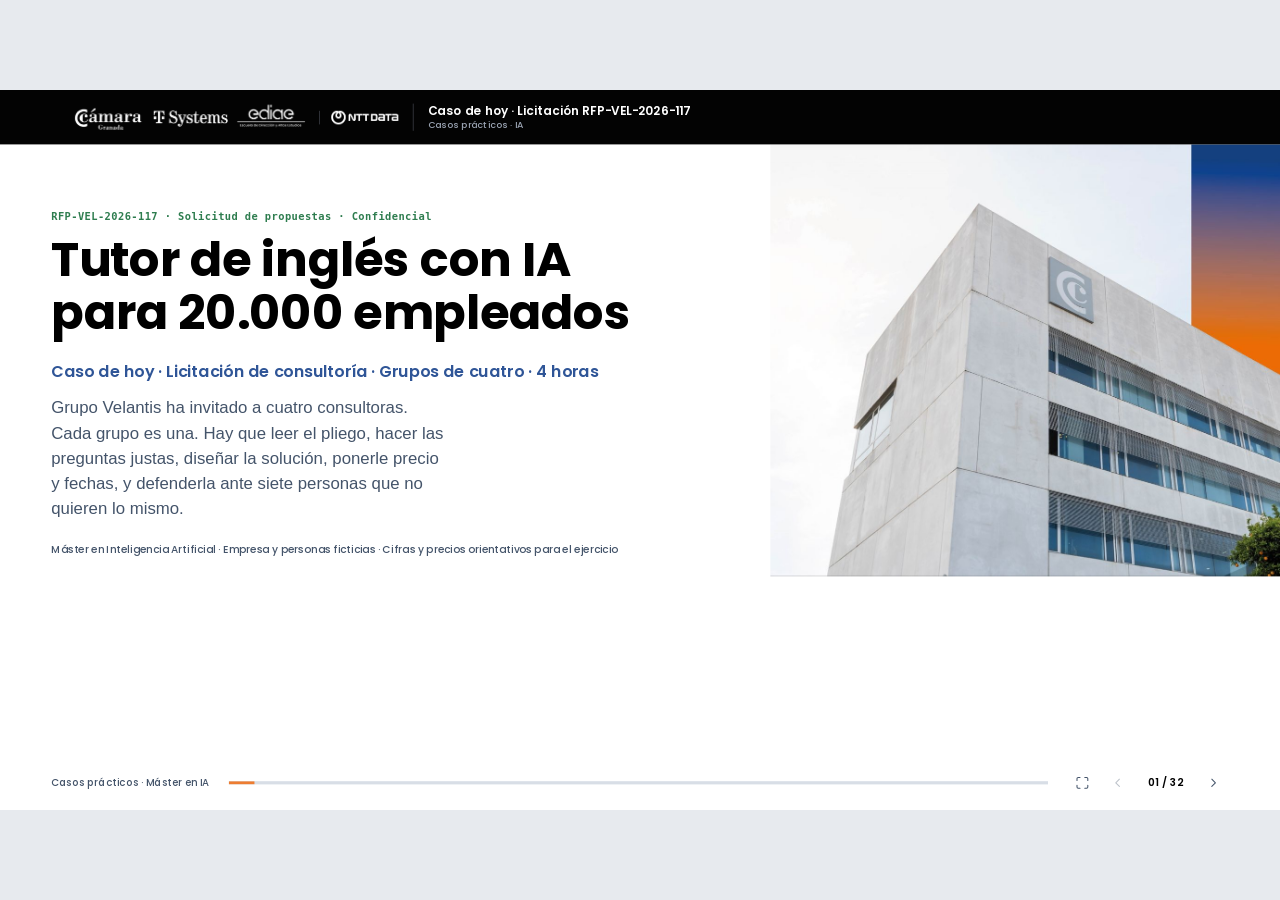
<file: Para clase/_fuente/rag.html>
<!doctype html>
<html lang="es">
<head>
  <meta charset="utf-8">
  <meta name="viewport" content="width=device-width, initial-scale=1">
  <title>Casos prácticos de IA · Inglés con IA y RAG</title>
  <meta name="description" content="Bloque 4 del máster: por qué una IA inventa, cómo funciona RAG pieza a pieza y un caso práctico en Gemini Notebook con documentos que esconden trampas.">
  <link rel="stylesheet" href="casos.css">
  <link rel="stylesheet" href="rag.css">
</head>
<body>

  <!-- Iconos (trazo 1.75, 24×24) -->
  <svg class="sprite" aria-hidden="true" focusable="false">
    <symbol id="i-diagram" viewBox="0 0 24 24"><rect x="3" y="3" width="7" height="6" rx="1.5"/><rect x="14" y="15" width="7" height="6" rx="1.5"/><path d="M10 6h3.5a2 2 0 0 1 2 2v7"/></symbol>
    <symbol id="i-plus" viewBox="0 0 24 24"><path d="M12 5v14M5 12h14"/></symbol>
    <symbol id="i-minus" viewBox="0 0 24 24"><path d="M5 12h14"/></symbol>
    <symbol id="i-fit" viewBox="0 0 24 24"><path d="M3 8V5a2 2 0 0 1 2-2h3M16 3h3a2 2 0 0 1 2 2v3M21 16v3a2 2 0 0 1-2 2h-3M8 21H5a2 2 0 0 1-2-2v-3"/><rect x="8" y="8" width="8" height="8" rx="1"/></symbol>
    <symbol id="i-expand" viewBox="0 0 24 24"><path d="M15 3h6v6M9 21H3v-6M21 3l-7 7M3 21l7-7"/></symbol>
    <symbol id="i-close" viewBox="0 0 24 24"><path d="M18 6 6 18M6 6l12 12"/></symbol>
    <symbol id="i-arrow" viewBox="0 0 24 24"><path d="M5 12h14M13 6l6 6-6 6"/></symbol>
    <symbol id="i-prev" viewBox="0 0 24 24"><path d="m15 18-6-6 6-6"/></symbol>
    <symbol id="i-next" viewBox="0 0 24 24"><path d="m9 18 6-6-6-6"/></symbol>
    <symbol id="i-screen" viewBox="0 0 24 24"><path d="M8 3H5a2 2 0 0 0-2 2v3M21 8V5a2 2 0 0 0-2-2h-3M16 21h3a2 2 0 0 0 2-2v-3M3 16v3a2 2 0 0 0 2 2h3"/></symbol>
    <symbol id="i-check" viewBox="0 0 24 24"><circle cx="12" cy="12" r="9"/><path d="m8.5 12.5 2.5 2.5 4.5-5"/></symbol>
    <symbol id="i-tick" viewBox="0 0 24 24"><path d="m5 12.5 4.5 4.5L19 7.5"/></symbol>
    <symbol id="i-clock" viewBox="0 0 24 24"><circle cx="12" cy="12" r="9"/><path d="M12 7v5l3 2"/></symbol>
    <symbol id="i-file" viewBox="0 0 24 24"><path d="M14 3H7a2 2 0 0 0-2 2v14a2 2 0 0 0 2 2h10a2 2 0 0 0 2-2V8z"/><path d="M14 3v5h5M9 13h6M9 17h4"/></symbol>
    <symbol id="i-question" viewBox="0 0 24 24"><circle cx="12" cy="12" r="9"/><path d="M9.5 9.5a2.5 2.5 0 0 1 4.9.7c0 1.7-2.4 2.3-2.4 3.8M12 17h.01"/></symbol>
    <symbol id="i-user" viewBox="0 0 24 24"><circle cx="12" cy="8" r="4"/><path d="M4 21a8 8 0 0 1 16 0"/></symbol>
    <symbol id="i-warn" viewBox="0 0 24 24"><path d="M10.3 3.9 2.4 18a2 2 0 0 0 1.7 3h15.8a2 2 0 0 0 1.7-3L13.7 3.9a2 2 0 0 0-3.4 0z"/><path d="M12 9v4M12 17h.01"/></symbol>
    <symbol id="i-bulb" viewBox="0 0 24 24"><path d="M9 18h6M10 21h4M12 3a6 6 0 0 0-3.6 10.8c.6.5 1 1.2 1.1 2V16h5v-.2c.1-.8.5-1.5 1.1-2A6 6 0 0 0 12 3z"/></symbol>
    <symbol id="i-lock" viewBox="0 0 24 24"><rect x="4" y="11" width="16" height="10" rx="2"/><path d="M8 11V7a4 4 0 0 1 8 0v4"/></symbol>
    <symbol id="i-target" viewBox="0 0 24 24"><circle cx="12" cy="12" r="9"/><circle cx="12" cy="12" r="5"/><circle cx="12" cy="12" r="1"/></symbol>
    <symbol id="i-pen" viewBox="0 0 24 24"><path d="M12 20h9"/><path d="M16.5 3.5a2.1 2.1 0 0 1 3 3L7 19l-4 1 1-4z"/></symbol>
    <symbol id="i-code" viewBox="0 0 24 24"><path d="m8 7-5 5 5 5M16 7l5 5-5 5"/></symbol>
    <symbol id="i-download" viewBox="0 0 24 24"><path d="M12 4v11M7 10l5 5 5-5M5 20h14"/></symbol>
    <symbol id="i-eye" viewBox="0 0 24 24"><path d="M2 12s3.6-7 10-7 10 7 10 7-3.6 7-10 7S2 12 2 12z"/><circle cx="12" cy="12" r="3"/></symbol>
    <symbol id="i-external" viewBox="0 0 24 24"><path d="M14 4h6v6M20 4l-9 9M18 14v5a1 1 0 0 1-1 1H5a1 1 0 0 1-1-1V7a1 1 0 0 1 1-1h5"/></symbol>
    <symbol id="i-tool" viewBox="0 0 24 24"><path d="M14.7 6.3a4 4 0 0 0-5.4 5.4L3 18l3 3 6.3-6.3a4 4 0 0 0 5.4-5.4l-2.6 2.6-2.4-.6-.6-2.4z"/></symbol>
    <symbol id="i-play" viewBox="0 0 24 24"><path d="M7 5v14l11-7z"/></symbol>
    <symbol id="i-pause" viewBox="0 0 24 24"><path d="M8 5v14M16 5v14"/></symbol>
    <symbol id="i-copy" viewBox="0 0 24 24"><rect x="9" y="9" width="11" height="11" rx="2"/><path d="M5 15V6a2 2 0 0 1 2-2h9"/></symbol>
    <symbol id="i-book" viewBox="0 0 24 24"><path d="M4 5a2 2 0 0 1 2-2h13v16H6a2 2 0 0 0-2 2z"/><path d="M4 21V5M8 7h7"/></symbol>
    <symbol id="i-restart" viewBox="0 0 24 24"><path d="M4 12a8 8 0 1 0 2.3-5.6L4 8.7"/><path d="M4 4v4.7h4.7"/></symbol>
  </svg>

  <div class="viewport" id="viewport">
    <div class="stage" id="stage">

      <header class="chrome-top">
        <ul class="chrome-top__logos" aria-label="Entidades participantes">
          <li><img src="assets/img/logos-corporativos.png" alt="Cámara de Comercio de Granada, T-Systems" width="520" height="55"></li>
          <li class="lg-ntt"><img src="assets/img/logo-nttdata.png" alt="NTT DATA" width="314" height="64"></li>
        </ul>
        <span class="brand">
          <span class="brand__name">Casos prácticos · IA</span>
          <span class="chrome-top__section" id="section-label">RAG y Gemini Notebook</span>
        </span>
      </header>

      <nav class="rail" id="rail" aria-label="Recorrido del bloque">
        <div class="rail__track" id="rail-track"></div>
        <span class="rail__marker" id="rail-marker" aria-hidden="true"></span>
      </nav>

      <main class="slides" id="slides" aria-live="off">

        <!-- ═════ CASO DE HOY · Licitación: tutor de inglés con IA ═════ -->

        <!-- H1 · Portada -->
        <section class="slide slide--cover" id="h-portada" data-section="Caso de hoy · Licitación RFP-VEL-2026-117" aria-label="Caso de hoy">
          <div class="cover">
            <p class="rfp-ref">RFP-VEL-2026-117 · Solicitud de propuestas · Confidencial</p>
            <h1 class="cover__title">Tutor de inglés con IA para 20.000 empleados</h1>
            <p class="cover__kind">Caso de hoy · Licitación de consultoría · Grupos de cuatro · 4 horas</p>
            <p class="cover__sub">Grupo Velantis ha invitado a cuatro consultoras. Cada grupo es una. Hay que leer el pliego, hacer las preguntas justas, diseñar la solución, ponerle precio y fechas, y defenderla ante siete personas que no quieren lo mismo.</p>
            <p class="cover__meta">Máster en Inteligencia Artificial · Empresa y personas ficticias · Cifras y precios orientativos para el ejercicio</p>
          </div>
        </section>

        <!-- H2 · Quién decide -->
        <section class="slide slide--light" id="h-cliente" data-step="h-cliente" data-who="hoy" data-section="Caso de hoy · Quién decide" aria-label="Las personas que deciden en Velantis">
          <div class="rfp">
            <header class="rfp__head">
              <div>
                <h2>Quién decide en Velantis</h2>
                <p class="lede">Energía e infraestructuras · 20.000 personas en 8 países · gasta 1,9 M€ al año en clases de inglés que solo reciben 2.700. Firma quien patrocina, pero dos de estas personas pueden vetar.</p>
              </div>
            </header>
            <ul class="rfp-people">
              <li><p class="rfp-who"><span class="rfp-av">EP</span><span><b>Elena Prados</b>Directora de Personas · patrocina</span></p><q>Que llegue a todos y que pueda medirlo. Y si se puede, que el nivel cuente en la evaluación anual.</q><p class="rfp-wants">Quiere: alcance, medición, una historia para el comité de dirección.</p></li>
              <li><p class="rfp-who"><span class="rfp-av">JO</span><span><b>Javier Ortiz</b>Director de Sistemas (CIO)</span></p><q>Ya pagamos Copilot para 1.500 personas. Convencedme de que no basta con eso.</q><p class="rfp-wants">Quiere: nada de sistemas sueltos; Teams, Entra ID e Intune.</p></li>
              <li class="is-veto"><p class="rfp-who"><span class="rfp-av">NS</span><span><b>Nuria Sanz</b>Seguridad de la información (CISO)</span></p><q>Nada sale de la UE y pasáis mi cuestionario y un pentest. Si no, no entra.</q><p class="rfp-wants">Puede vetar. Su revisión tarda de 8 a 10 semanas.</p></li>
              <li><p class="rfp-who"><span class="rfp-av">LG</span><span><b>Laura Gil</b>Delegada de Protección de Datos</span></p><q>Quiero la evaluación de impacto antes del piloto, no después. Y la voz es un dato personal.</q><p class="rfp-wants">Quiere: base legal, minimización, plazos de borrado.</p></li>
              <li><p class="rfp-who"><span class="rfp-av">MD</span><span><b>Marc Duran</b>Compras</span></p><q>Coste total a tres años, precio por usuario activo y penalizaciones si no cumplís el nivel de servicio.</q><p class="rfp-wants">Quiere: comparar cuatro ofertas con la misma plantilla.</p></li>
              <li class="is-veto"><p class="rfp-who"><span class="rfp-av">CE</span><span><b>Comités de empresa</b>España y Alemania</span></p><q>Ninguna herramienta que pueda medir el rendimiento de la plantilla sin acuerdo previo.</q><p class="rfp-wants">En Alemania pueden bloquear el despliegue sin ese acuerdo.</p></li>
              <li><p class="rfp-who"><span class="rfp-av">AV</span><span><b>Andrés Vela</b>Director Comercial</span></p><q>Mis comerciales presentan en inglés. Quiero que la IA les diga si suenan nerviosos o inseguros.</q><p class="rfp-wants">Quiere: resultados visibles en su equipo en el piloto.</p></li>
              <li class="rfp-you"><p class="rfp-who"><span class="rfp-av">Vos</span><span><b>Vuestra consultora</b>4 personas · compite con otras 3</span></p><p>El profesorado hará de cada una de estas personas. No todo lo que piden se puede o se debe hacer: parte del trabajo es decir que no, con argumentos.</p></li>
            </ul>
          </div>
        </section>

        <!-- H3 · Anexos del pliego -->
        <section class="slide slide--module" id="h-anexos" data-step="h-anexos" data-who="hoy" data-section="Caso de hoy · Anexos del pliego" aria-label="Anexos del pliego">
          <div class="module">
            <div class="module__text">
              <h2 class="module__title">Lo que dicen los anexos</h2>
              <ul class="chips"><li>6 anexos</li><li>Datos reales del cliente</li></ul>
              <p class="module__claim">Las cifras que importan no están en la reunión, sino en los anexos. Leedlos todos antes de diseñar nada.</p>
              <h3 class="module__label">Lo que conviene buscar</h3>
              <ol class="how">
                <li>Por qué <b>fracasó</b> lo que ya se probó.</li>
                <li>Qué colectivos <b>no pueden</b> usar lo que penséis hacer.</li>
                <li>Qué <b>plazos</b> no dependen de vosotros.</li>
                <li>Qué dinero ya está <b>comprometido</b> el primer año.</li>
              </ol>
              <a class="btn btn--primary rag-dl" href="https://excalidraw.com" target="_blank" rel="noopener"><svg class="ic" aria-hidden="true"><use href="#i-pen"/></svg>Abrir Excalidraw<svg class="ic" aria-hidden="true"><use href="#i-external"/></svg><span class="visually-hidden"> (se abre en una pestaña nueva)</span></a>
            </div>
            <div class="viewer">
              <div class="viewer__bar">
                <div class="tabs rfp-tabs" role="tablist" aria-label="Anexos" data-rag-tabs>
                  <button type="button" class="tab" role="tab" aria-selected="true" data-pane="ax-a">A · Plantilla</button>
                  <button type="button" class="tab" role="tab" aria-selected="false" data-pane="ax-b">B · Encuesta</button>
                  <button type="button" class="tab" role="tab" aria-selected="false" data-pane="ax-c">C · Piloto 2024</button>
                  <button type="button" class="tab" role="tab" aria-selected="false" data-pane="ax-d">D · Academia</button>
                  <button type="button" class="tab" role="tab" aria-selected="false" data-pane="ax-e">E · Sistemas</button>
                  <button type="button" class="tab" role="tab" aria-selected="false" data-pane="ax-f">F · Comités</button>
                </div>
              </div>
              <div class="viewer__body">
                <div class="rag-pane" id="ax-a"><div class="rag-pane__scroll rfp-doc">
                  <h3>Anexo A · Plantilla y necesidad de inglés</h3>
                  <table class="rfp-t">
                    <thead><tr><th>Colectivo</th><th>Personas</th><th>Necesitan inglés</th><th>Nivel medio</th><th>Acceso</th></tr></thead>
                    <tbody>
                      <tr><td>Planta, campo y mantenimiento</td><td>7.600</td><td>1.500</td><td>A1-A2</td><td>Turnos; sin PC; móvil personal prohibido en zonas ATEX; wifi solo en comedores</td></tr>
                      <tr><td>Oficina corporativa</td><td>6.500</td><td>2.300</td><td>B1</td><td>PC y Teams</td></tr>
                      <tr><td>Ingeniería y proyectos</td><td>3.200</td><td>2.400</td><td>B1-B2</td><td>PC; viajes a obra</td></tr>
                      <tr><td>Compras y logística</td><td>1.300</td><td>900</td><td>B1</td><td>PC; llamadas con proveedores</td></tr>
                      <tr><td>Ventas</td><td>900</td><td>700</td><td>B2</td><td>Portátil y móvil corporativo</td></tr>
                      <tr><td>Dirección</td><td>500</td><td>200</td><td>B2-C1</td><td>Hoy, clase individual con nativo</td></tr>
                      <tr class="is-total"><td>Total</td><td>20.000</td><td>8.000</td><td></td><td></td></tr>
                    </tbody>
                  </table>
                  <p>Por país: España 7.800 · Alemania 3.100 · México 2.600 · Brasil 2.100 · Polonia 1.900 · Portugal 1.200 · Marruecos 700 · India 600.</p>
                  <p>Móviles corporativos gestionados con Intune: 6.900, de los cuales 3.100 están en planta.</p>
                </div></div>
                <div class="rag-pane" id="ax-b" hidden><div class="rag-pane__scroll rfp-doc">
                  <h3>Anexo B · Encuesta interna (marzo de 2026, 3.412 respuestas)</h3>
                  <ul class="rfp-bars">
                    <li><span>«No puedo ir a clase por horario o turnos»</span><i style="--v: 41"></i><b>41 %</b></li>
                    <li><span>«Me da vergüenza hablar delante de compañeros»</span><i style="--v: 27"></i><b>27 %</b></li>
                    <li><span>Prefiere practicar en el móvil</span><i style="--v: 63"></i><b>63 %</b></li>
                    <li><span>Practicaría 15 min al día si es en horario laboral</span><i style="--v: 58"></i><b>58 %</b></li>
                    <li><span>Practicaría 15 min al día fuera de horario</span><i style="--v: 22"></i><b>22 %</b></li>
                    <li><span>Confía en que una IA le corrija bien</span><i style="--v: 34"></i><b>34 %</b></li>
                    <li><span>Le preocupa que su jefe vea sus errores</span><i style="--v: 49"></i><b>49 %</b></li>
                  </ul>
                  <p>Comentario frecuente en planta: «Necesito entender al técnico alemán por radio y por teléfono, no aprobar un examen».</p>
                </div></div>
                <div class="rag-pane" id="ax-c" hidden><div class="rag-pane__scroll rfp-doc">
                  <h3>Anexo C · Piloto de 2024 con una app de idiomas comercial</h3>
                  <p>1.000 licencias anuales a 96 € (96.000 €). Voluntario, fuera de horario, sin objetivos ni seguimiento del responsable.</p>
                  <ul class="rfp-bars">
                    <li><span>Activas a los 30 días</span><i style="--v: 38"></i><b>38 %</b></li>
                    <li><span>Activas a los 90 días</span><i style="--v: 11"></i><b>11 %</b></li>
                    <li><span>Activas a los 12 meses</span><i style="--v: 6"></i><b>6 %</b></li>
                  </ul>
                  <p><b>Coste real por persona activa al final del año: 1.600 €.</b> Más caro por persona que la academia.</p>
                  <p>Motivos de abandono: «no tenía que ver con mi trabajo» (44 %), «no tenía tiempo» (31 %), «nadie me lo pedía ni lo veía» (19 %).</p>
                  <p class="rfp-note">Nota de Elena: «Si vuestra propuesta no explica por qué esta vez no va a pasar lo mismo, no la leo».</p>
                </div></div>
                <div class="rag-pane" id="ax-d" hidden><div class="rag-pane__scroll rfp-doc">
                  <h3>Anexo D · Contrato con la academia actual</h3>
                  <ul class="dots">
                    <li>Grupos de 6 a 38 €/h e individuales a 55 €/h. Gasto de 2026: 1,9 M€.</li>
                    <li>Renovación anual automática salvo preaviso de 6 meses. <b>El preaviso venció el 30/09/2026</b>: el contrato sigue en vigor hasta el 31/03/2028.</li>
                    <li>Cláusula de volumen: Velantis puede reducir hasta un <b>60 %</b> las horas con 3 meses de preaviso, pagando al menos el 40 % del volumen de 2026 (760.000 €).</li>
                    <li>La academia ha ofrecido «sus propios tutores con IA» a 14 € por usuario al mes, sin datos de uso ni de resultados.</li>
                  </ul>
                </div></div>
                <div class="rag-pane" id="ax-e" hidden><div class="rag-pane__scroll rfp-doc">
                  <h3>Anexo E · Requisitos de Sistemas y Seguridad</h3>
                  <ul class="dots">
                    <li>Microsoft 365 E3 para 12.000 personas; Teams como canal principal. Copilot para 1.500.</li>
                    <li>Identidad con Entra ID; altas y bajas automáticas (SCIM) desde SuccessFactors.</li>
                    <li>Datos personales tratados y guardados en la UE. Cualquier subencargado, declarado.</li>
                    <li>Cuestionario de seguridad de 120 preguntas, pentest externo y revisión de arquitectura: <b>de 8 a 10 semanas</b> desde que se entrega la documentación completa.</li>
                    <li>La red de planta bloquea tráfico no autorizado; abrir un servicio nuevo lleva un cambio de 4 semanas.</li>
                    <li>Nada de modelos entrenados con datos de Velantis sin aprobación de Seguridad y de la DPD.</li>
                  </ul>
                </div></div>
                <div class="rag-pane" id="ax-f" hidden><div class="rag-pane__scroll rfp-doc">
                  <h3>Anexo F · Extracto de las actas de los comités</h3>
                  <ul class="dots">
                    <li><b>España:</b> la empresa debe informar de los parámetros y reglas de los algoritmos que afecten a las condiciones de trabajo (art. 64.4.d del Estatuto de los Trabajadores). Uso voluntario. Si se hace en horario laboral, computa para las 20 horas anuales de formación retribuida (art. 23.3 ET).</li>
                    <li><b>Alemania:</b> cualquier sistema técnico capaz de vigilar el comportamiento o el rendimiento requiere un acuerdo de empresa con el Betriebsrat (§ 87.1.6 BetrVG). La última negociación de este tipo duró cinco meses.</li>
                    <li>Ambos comités: ningún dato de la herramienta se usará para evaluaciones, ascensos ni medidas disciplinarias.</li>
                    <li>Se pide que las grabaciones de voz no se conserven más de lo necesario y que nadie de RR. HH. pueda escucharlas.</li>
                  </ul>
                </div></div>
              </div>
            </div>
          </div>
        </section>

        <!-- H4 · Requisitos -->
        <section class="slide slide--light" id="h-requisitos" data-step="h-requisitos" data-who="hoy" data-section="Caso de hoy · Requisitos" aria-label="Requisitos del pliego">
          <div class="rfp">
            <header class="rfp__head">
              <div>
                <h2>Requisitos del pliego</h2>
                <p class="lede">Incumplir un requisito obligatorio sin una alternativa justificada excluye la oferta. Cada requisito tiene un criterio de aceptación medible: así se comprobará en el piloto.</p>
              </div>
            </header>
            <table class="rfp-t rfp-req">
              <thead><tr><th>ID</th><th>Requisito</th><th>Tipo</th><th>Criterio de aceptación</th></tr></thead>
              <tbody>
                <tr><td>F1</td><td>Conversación por voz con el tutor</td><td><span class="rfp-m">Obligatorio</span></td><td>Latencia p95 &lt; 1,2 s desde que la persona deja de hablar hasta que empieza la respuesta, medida en 4G.</td></tr>
                <tr><td>F2</td><td>Prueba de nivel inicial (MCER A1-C1)</td><td><span class="rfp-m">Obligatorio</span></td><td>Correlación ≥ 0,8 con un examen externo reconocido en una muestra de 150 personas.</td></tr>
                <tr><td>F3</td><td>Simulaciones por puesto con contenido de Velantis</td><td><span class="rfp-m">Obligatorio</span></td><td>≥ 40 escenarios al lanzar (llamada con proveedor, reunión de obra, auditoría, presentación) con glosarios y catálogos propios.</td></tr>
                <tr><td>F4</td><td>Corrección de pronunciación y gramática</td><td><span class="rfp-m">Obligatorio</span></td><td>&lt; 5 % de correcciones erróneas en una revisión mensual por lingüistas (muestra de 300).</td></tr>
                <tr><td>F5</td><td>Panel de progreso para RR. HH.</td><td><span class="rfp-m">Obligatorio</span></td><td>Solo datos agregados de grupos de 10 o más personas; sin acceso a conversaciones.</td></tr>
                <tr><td>F6</td><td>Detección de nervios o inseguridad en la voz</td><td><span class="rfp-d">Deseable</span></td><td>Indicador de «seguridad al hablar» por persona en las presentaciones de ventas.</td></tr>
                <tr><td>F7</td><td>Práctica con poca o ninguna cobertura</td><td><span class="rfp-d">Deseable</span></td><td>Ejercicios descargables que se sincronizan al recuperar la red.</td></tr>
                <tr><td>N1</td><td>Escala</td><td><span class="rfp-m">Obligatorio</span></td><td>2.000 sesiones de voz simultáneas sin degradación (pico del lunes de 8 a 10 h).</td></tr>
                <tr><td>N2</td><td>Disponibilidad</td><td><span class="rfp-m">Obligatorio</span></td><td>99,5 % mensual de 6 a 22 h CET. Penalización: 5 % de la cuota mensual por cada 0,5 % por debajo.</td></tr>
                <tr><td>N3</td><td>Datos y privacidad</td><td><span class="rfp-m">Obligatorio</span></td><td>Tratamiento en la UE, sin entrenar modelos con datos de Velantis, audio borrado en 30 días como máximo.</td></tr>
                <tr><td>N4</td><td>Identidad e integración</td><td><span class="rfp-m">Obligatorio</span></td><td>SSO con Entra ID, SCIM desde SuccessFactors, acceso desde Teams y registro de horas formativas.</td></tr>
                <tr><td>N5</td><td>Idiomas y accesibilidad</td><td><span class="rfp-m">Obligatorio</span></td><td>Interfaz en es, de, pt, pl y en; WCAG 2.2 AA.</td></tr>
                <tr><td>N6</td><td>Equidad entre acentos</td><td><span class="rfp-m">Obligatorio</span></td><td>La tasa de error del reconocimiento de voz no varía más de 5 puntos entre hablantes de es, de, pl, pt-BR, ar y hi.</td></tr>
                <tr><td>N7</td><td>Seguridad</td><td><span class="rfp-m">Obligatorio</span></td><td>Cuestionario de la CISO y pentest superados antes de que entre ninguna persona en el piloto.</td></tr>
              </tbody>
            </table>
          </div>
        </section>

        <!-- H5 · Calculadora -->
        <section class="slide slide--module" id="h-costes" data-step="h-costes" data-who="hoy" data-section="Caso de hoy · Costes a tres años" aria-label="Calculadora del coste total a tres años">
          <div class="module">
            <div class="module__text" data-fit>
              <h2 class="module__title">Coste total a tres años</h2>
              <p class="module__claim">Compras compara ofertas por coste a tres años y por persona <b>activa</b>, no por licencia. Ajustad los supuestos y defended los vuestros.</p>
              <div class="calc" data-calc>
                <label>Personas con acceso <b data-out="emp"></b><input type="range" min="1000" max="20000" step="500" value="8000" data-in="emp"></label>
                <label>Activas al año (practican cada semana) <b data-out="act"></b><input type="range" min="5" max="80" step="5" value="35" data-in="act"></label>
                <label>Minutos de práctica a la semana por persona activa <b data-out="min"></b><input type="range" min="15" max="150" step="15" value="60" data-in="min"></label>
                <label>Parte del tiempo hablando por voz <b data-out="voz"></b><input type="range" min="0" max="100" step="10" value="60" data-in="voz"></label>
                <label>Modelo de lenguaje <select data-in="modelo"><option value="pequeño">Pequeño (rápido y barato)</option><option value="mediano" selected>Mediano</option><option value="grande">Grande (más calidad, más caro)</option></select></label>
                <label>Puesta en marcha (una vez) <b data-out="setup"></b><input type="range" min="100000" max="1500000" step="50000" value="650000" data-in="setup"></label>
                <label>Equipo, plataforma y soporte al año <b data-out="fijo"></b><input type="range" min="100000" max="1500000" step="50000" value="480000" data-in="fijo"></label>
                <label class="calc-check"><input type="checkbox" checked data-in="tutor"> Sesión mensual en grupo con tutor humano para cada persona activa</label>
              </div>
            </div>
            <div class="viewer">
              <div class="viewer__bar">
                <span class="viewer__title"><svg class="ic" aria-hidden="true"><use href="#i-target"/></svg><span>Plantilla económica (simplificada)</span></span>
                <span class="sample">Precios orientativos</span>
              </div>
              <div class="viewer__body viewer__body--flow">
                <div class="calc-out" data-calc-out></div>
              </div>
            </div>
          </div>
        </section>

        <!-- H6 · Cómo se adjudica -->
        <section class="slide slide--soft" id="h-pliego" data-step="h-pliego" data-who="hoy" data-section="Caso de hoy · Cómo se adjudica" aria-label="Calendario y criterios de adjudicación">
          <div class="rfp">
            <header class="rfp__head">
              <div>
                <h2>Cómo se adjudica</h2>
                <p class="lede">Igual que en una licitación de verdad: preguntas por escrito con respuesta para todos, dos sobres, puntuación con fórmula y defensa oral.</p>
              </div>
            </header>
            <div class="rfp-cols">
              <div>
                <h3 class="rfp-h">Las cuatro horas de hoy</h3>
                <ol class="rfp-agenda">
                  <li><time>0:00</time><b>Lectura del pliego</b><span>Anexos, requisitos y criterios. Repartid papeles en el grupo.</span></li>
                  <li><time>0:25</time><b>Ronda de aclaraciones</b><span>Máximo 5 preguntas por escrito por grupo. Las respuestas se leen en voz alta para todos los grupos.</span></li>
                  <li><time>0:45</time><b>Diseño de la solución</b><span>Arquitectura, flujos, mock en Excalidraw y modelos.</span></li>
                  <li><time>2:00</time><b>Plan, costes y riesgos</b><span>Hitos con fechas, plantilla económica y cumplimiento.</span></li>
                  <li><time>3:00</time><b>Entrega de los dos sobres</b><span>Pasada la hora, la oferta no se admite.</span></li>
                  <li><time>3:10</time><b>Defensa oral</b><span>8 minutos y 5 de preguntas. El profesorado cambia de papel sin avisar.</span></li>
                </ol>
              </div>
              <div>
                <h3 class="rfp-h">Puntuación (100 puntos)</h3>
                <table class="rfp-t rfp-score">
                  <tbody>
                    <tr><th colspan="2">Sobre A · Técnico · 60 puntos</th></tr>
                    <tr><td>Solución, arquitectura y modelos</td><td>15</td></tr>
                    <tr><td>Experiencia de aprendizaje y mock</td><td>12</td></tr>
                    <tr><td>Cumplimiento legal y riesgos</td><td>13</td></tr>
                    <tr><td>Plan de implantación e hitos</td><td>10</td></tr>
                    <tr><td>Medición: KPI y criterios del piloto</td><td>10</td></tr>
                    <tr><th colspan="2">Sobre B · Económico · 40 puntos</th></tr>
                    <tr><td colspan="2"><code>puntos = 40 × (TCO más bajo ÷ vuestro TCO)</code></td></tr>
                  </tbody>
                </table>
                <ul class="dots rfp-rules">
                  <li>Menos de 30 puntos técnicos: se excluye y no se abre el sobre económico.</li>
                  <li>Un TCO más de un 25 % por debajo de la media es «anormalmente bajo»: hay que justificarlo en la defensa.</li>
                  <li>Un requisito obligatorio incumplido sin alternativa: exclusión.</li>
                </ul>
              </div>
            </div>
          </div>
        </section>

        <!-- H7 · Entregables -->
        <section class="slide slide--soft" id="h-entregables" data-step="h-entregables" data-who="hoy" data-section="Caso de hoy · Qué entregáis" aria-label="Contenido de los dos sobres">
          <div class="rfp">
            <header class="rfp__head">
              <div>
                <h2>Qué va en cada sobre</h2>
                <p class="lede">Doce diapositivas como máximo en el sobre A y la plantilla económica en el B. Todo lo que dibujéis, en Excalidraw.</p>
              </div>
              <a class="btn btn--primary" href="https://excalidraw.com" target="_blank" rel="noopener"><svg class="ic" aria-hidden="true"><use href="#i-pen"/></svg>Abrir Excalidraw<svg class="ic" aria-hidden="true"><use href="#i-external"/></svg><span class="visually-hidden"> (se abre en una pestaña nueva)</span></a>
            </header>
            <div class="rfp-cols rfp-cols--wide">
              <div class="rfp-env">
                <h3 class="rfp-h">Sobre A · Técnico</h3>
                <ol class="rfp-list">
                  <li><b>Resumen ejecutivo</b> en una diapositiva: qué, cuánto, cuándo y el riesgo principal.</li>
                  <li><b>Arquitectura</b>: componentes, modelos, dónde se guarda cada dato y qué sale de la UE (nada).</li>
                  <li><b>Diagrama de flujo</b> de la persona: alta, consentimiento, nivel, plan, práctica y progreso.</li>
                  <li><b>Diagrama de secuencia</b> de un turno de voz con el presupuesto de latencia de cada tramo (total ≤ 1,2 s).</li>
                  <li><b>Mock de la app</b>: al menos 8 pantallas, incluido el panel de RR. HH. y la de privacidad.</li>
                  <li><b>Modelos</b>: dos candidatos por pieza (voz a texto, lenguaje, texto a voz, pronunciación, RAG) con coste, latencia, región y plan B.</li>
                  <li><b>Comprar, construir o híbrido</b>, con números. Incluid Copilot y la oferta de la academia.</li>
                  <li><b>Plan</b>: Gantt con fechas reales (seguridad, evaluación de impacto, comités, piloto, decisión), equipo y RACI.</li>
                  <li><b>Cumplimiento</b>: cada uso clasificado según el Reglamento de IA y lo que <b>no</b> haréis.</li>
                  <li><b>KPI del piloto</b> y criterio de continuar o parar; y los cinco riesgos principales con su plan B.</li>
                </ol>
              </div>
              <div class="rfp-env">
                <h3 class="rfp-h">Sobre B · Económico</h3>
                <ul class="rfp-list rfp-list--dots">
                  <li>Puesta en marcha, desglosada: equipo, contenido, integración, seguridad.</li>
                  <li>Coste anual: modelos, infraestructura, equipo, tutores humanos, contenido nuevo.</li>
                  <li>Coste por persona activa y por hora de práctica.</li>
                  <li>Tres escenarios de adopción: 20 %, 35 % y 60 %.</li>
                  <li>TCO a tres años, incluido lo que se sigue pagando a la academia.</li>
                  <li>Comparación con la academia, con licencias de una app y con la oferta de la academia.</li>
                </ul>
                <h3 class="rfp-h">Restricciones</h3>
                <ul class="dots hoy-dots">
                  <li>Piloto con 200 personas de 2 países funcionando antes del 30/06/2027.</li>
                  <li>Comité de dirección: 22/09/2027.</li>
                  <li>Año 1 ≤ 1,9 M€, contando la academia.</li>
                </ul>
              </div>
            </div>
          </div>
        </section>

        <!-- H8 · Defensa -->
        <section class="slide slide--soft" id="h-preguntas" data-step="h-preguntas" data-who="hoy" data-section="Caso de hoy · Preparad la defensa" aria-label="Lo que os van a preguntar en la defensa">
          <div class="brief">
            <div class="brief__head">
              <h2>Lo que os van a preguntar</h2>
              <p class="brief__ask">«No quiero la propuesta más bonita. Quiero la que me atrevería a presentar a mi comité de dirección.» · Elena</p>
            </div>
            <div class="brief__cols rfp-qcols">
              <div class="brief__col">
                <h3><svg class="ic" aria-hidden="true"><use href="#i-question"/></svg>Elena, Andrés y Compras</h3>
                <ul class="dots">
                  <li>¿Por qué esta vez no se va a abandonar a los 90 días como en 2024?</li>
                  <li>¿Podemos usar el nivel en la evaluación anual?</li>
                  <li>¿Por qué no me dais el indicador de nervios que pedí?</li>
                  <li>¿Qué pasa con vuestro precio si la adopción es del 60 % y no del 35 %?</li>
                  <li>¿Cuánto pago a la academia cada año y cuándo deja de hacer falta?</li>
                </ul>
              </div>
              <div class="brief__col">
                <h3><svg class="ic" aria-hidden="true"><use href="#i-lock"/></svg>Sistemas, Seguridad, DPD y comités</h3>
                <ul class="dots">
                  <li>¿Por qué no basta con Copilot? ¿Y qué pasa si sube de precio vuestro modelo?</li>
                  <li>¿2.000 sesiones simultáneas son de verdad necesarias? Enseñadme la cuenta.</li>
                  <li>¿Qué hacen los 7.600 de planta, sin PC y sin móvil en zona ATEX?</li>
                  <li>¿Quién puede escuchar una grabación y cuándo se borra?</li>
                  <li>¿Cómo cabe el piloto de junio si mi revisión tarda diez semanas y el Betriebsrat cinco meses?</li>
                </ul>
              </div>
            </div>
            <div class="hint" data-hint>
              <button type="button" class="hint__btn" aria-expanded="false" aria-controls="hint-hoy"><svg class="ic" aria-hidden="true"><use href="#i-bulb"/></svg>Mostrar pista</button>
              <p class="hint__text" id="hint-hoy" hidden>Hay al menos tres peticiones que no se deben aceptar tal cual. Reconocer emociones en el trabajo está prohibido por el Reglamento de IA (art. 5); usar el nivel para evaluar o ascender lo convierte en un sistema de alto riesgo (anexo III); y los plazos de Seguridad y del Betriebsrat obligan a elegir bien en qué país y con qué colectivo hacer el piloto.</p>
            </div>
          </div>
        </section>


        <!-- 01 · Portada -->
        <section class="slide slide--cover" id="portada" data-section="RAG y Gemini Notebook" aria-label="Portada">
          <div class="cover">
            <h1 class="cover__title">Que la IA responda con tus documentos, no con su memoria</h1>
            <p class="cover__kind">Bloque 4 · RAG, embeddings y Gemini Notebook</p>
            <p class="cover__sub">Por qué un modelo inventa, cómo funciona RAG pieza a pieza y un caso práctico en el que cada respuesta tiene que poder demostrarse.</p>
            <p class="cover__meta">Máster en Inteligencia Artificial · Empresa, personas y documentos del caso ficticios</p>
          </div>
          <div class="lanes" data-lanes aria-hidden="true"></div>
        </section>

        <!-- 02 · Método -->
        <section class="slide slide--light" id="metodo" data-section="Cómo vamos a trabajar" aria-label="Cómo vamos a trabajar">
          <div class="method">
            <div class="method__head">
              <h2>Cómo vamos a trabajar</h2>
              <p class="lede">Primero entendemos el problema y abrimos la caja pieza a pieza. Después lo practicamos con un cliente y, sobre todo, aprendemos a comprobar lo que responde la herramienta.</p>
            </div>
            <div class="method__steps" role="tablist" aria-label="Pasos del bloque" data-method></div>
            <div class="method__detail" id="method-detail" role="tabpanel" aria-live="polite"></div>
            <p class="method__note"><b>Por qué en este orden</b>Una herramienta como Gemini Notebook se aprende en diez minutos. Lo difícil es saber cuándo su respuesta está bien y, si no lo está, en qué pieza ha fallado.</p>
          </div>
        </section>

        <!-- 03 · Con y sin fuentes -->
        <section class="slide slide--light" id="comparar" data-section="Con y sin fuentes" aria-label="Un chat general frente a un cuaderno con fuentes">
          <div class="start">
            <div class="start__head">
              <h2>La misma pregunta, dos respuestas</h2>
              <p class="lede">«¿Qué criterios exactos se evalúan en la práctica de este máster?» Así responde un chat general y así un cuaderno con los apuntes como fuente.</p>
            </div>
            <div class="compare" role="table" aria-label="Chat general frente a cuaderno con fuentes">
              <div class="compare__row compare__row--head" role="row">
                <span role="columnheader"><span class="visually-hidden">Aspecto</span></span>
                <button type="button" class="compare__who compare__who--c2" role="columnheader" data-goto="e-problema">
                  <b>Chat general · sin documentos</b><span>Responde con lo que aprendió</span>
                </button>
                <button type="button" class="compare__who compare__who--c1" role="columnheader" data-goto="e-rag">
                  <b>Cuaderno con fuentes · RAG</b><span>Busca primero, responde después</span>
                </button>
              </div>
              <div class="compare__row" role="row">
                <span class="compare__k" role="rowheader">De dónde sale</span>
                <p role="cell">De patrones de textos parecidos que vio al entrenarse. <b>Nunca leyó vuestros apuntes.</b></p>
                <p role="cell">De los <b>fragmentos de los apuntes</b> que encuentra para esa pregunta.</p>
              </div>
              <div class="compare__row" role="row">
                <span class="compare__k" role="rowheader">Qué responde</span>
                <p role="cell">Cuatro criterios con porcentajes redondos, ordenados y seguros. <b>Inventados.</b></p>
                <p role="cell">Los cinco criterios reales de la rúbrica, cada uno con su número de cita.</p>
              </div>
              <div class="compare__row" role="row">
                <span class="compare__k" role="rowheader">Cómo se comprueba</span>
                <p role="cell">No se puede: no hay nada que abrir.</p>
                <p role="cell">Abriendo la cita: aparece el fragmento exacto que lo dice.</p>
              </div>
              <div class="compare__row" role="row">
                <span class="compare__k" role="rowheader">Cuando no lo sabe</span>
                <p role="cell">Rellena el hueco con algo plausible.</p>
                <p role="cell">Puede decir «las fuentes no contienen esa información». <b>Puede</b>: hay que comprobarlo.</p>
              </div>
            </div>
            <p class="start__note"><svg class="ic" aria-hidden="true"><use href="#i-question"/></svg>RAG no hace que la IA «sepa más»: hace que lo que diga se pueda comprobar. Y eso solo sirve si alguien abre la cita.</p>
          </div>
        </section>

        <!-- 04-12 · Un concepto por diapositiva (las genera rag.js) -->
        <template id="tpl-conceptos"></template>

        <!-- ═════ LABORATORIOS ═════ -->

        <section class="slide slide--light" id="l-espacio" data-step="l-espacio" data-who="lab" data-section="Laboratorio · Espacio de embeddings" aria-label="Laboratorio: espacio de embeddings">
          <div class="labslide">
            <header class="labslide__head">
              <div><p class="concept-n">Laboratorio 1 de 3</p><h2>Explorador del espacio de embeddings</h2></div>
              <p class="lede">Cada punto es una palabra o frase. Gira el espacio, pulsa un punto para ver sus vecinos o escribe una frase y mira dónde cae. Prueba «se permite» y «contract».</p>
            </header>
            <div class="labslide__body" data-lab="espacio"></div>
            <p class="labslide__note">Mapa didáctico: coordenadas preparadas a mano y cercanía medida por distancia en 3 dimensiones. Un modelo real usa cientos o miles de dimensiones y suele comparar con la similitud coseno.</p>
          </div>
        </section>

        <section class="slide slide--light" id="l-troceado" data-step="l-troceado" data-who="lab" data-section="Laboratorio · Troceado en vivo" aria-label="Laboratorio: troceado en vivo">
          <div class="labslide">
            <header class="labslide__head">
              <div><p class="concept-n">Laboratorio 2 de 3</p><h2>Troceado en vivo</h2></div>
              <p class="lede">Elige un documento del caso, una estrategia y un tamaño. Mira dónde caen los cortes y qué avisos salen, y lanza una pregunta para ver qué fragmentos se recuperarían.</p>
            </header>
            <div class="labslide__body" data-lab="troceado"></div>
            <p class="labslide__note">La recuperación de este laboratorio es por palabras clave y simplificada, para que se vea el efecto del troceado. Un sistema real usa embeddings, búsqueda híbrida y reordenación.</p>
          </div>
        </section>

        <section class="slide slide--light" id="l-modelo" data-step="l-modelo" data-who="lab" data-section="Laboratorio · Por dentro del modelo" aria-label="Laboratorio: por dentro del modelo">
          <div class="labslide">
            <header class="labslide__head">
              <div><p class="concept-n">Laboratorio 3 de 3</p><h2>Por dentro del modelo</h2></div>
              <p class="lede">Escribe una frase y sigue su recorrido: tokens, vectores, atención entre tokens y probabilidades de la siguiente palabra. Sube y baja la temperatura y genera paso a paso.</p>
            </header>
            <div class="labslide__body" data-lab="modelo"></div>
            <p class="labslide__note">Modelo de juguete: tokens, atención y probabilidades son ilustrativos y están preparados para enseñar el mecanismo; no salen de un modelo real.</p>
          </div>
        </section>

        <!-- 13 · Caso · Contexto -->
        <section class="slide slide--module" id="c-contexto" data-step="c-contexto" data-who="c2" data-section="Caso · Viajes Lunaria" aria-label="Caso: quién es Marta y qué le pasa">
          <div class="intro">
            <div class="intro__story">
              <p class="person"><span class="person__avatar" aria-hidden="true">M</span><span><b>Marta</b>Responsable de atención al cliente · Viajes Lunaria, agencia de viajes de Granada</span></p>
              <blockquote class="quote">«Cada agente responde de memoria. Devolvimos dinero con los porcentajes de 2024 y la semana pasada alguien prometió por teléfono algo que el seguro no cubre.»</blockquote>
              <p class="intro__text">Su equipo atiende decenas de consultas al día sobre cancelaciones, grupos y seguros. Os pide montar en <b>Gemini Notebook</b> un cuaderno de consulta en el que <b>cada respuesta se pueda demostrar</b> y que <b>no se deje engañar</b>. Trabajáis en <b>grupos de cuatro, con roles</b>.</p>
              <p class="intro__text">Para este caso, <b>hoy es lunes, 10 de noviembre de 2026</b>.</p>
              <p class="fiction">Caso ficticio: la empresa, las personas y los documentos son inventados.</p>
            </div>
            <div class="intro__facts">
              <dl class="figures">
                <div><dt>Agentes</dt><dd>6</dd><dd class="figures__sub">teléfono y chat</dd></div>
                <div><dt>Consultas de cancelación</dt><dd>~40</dd><dd class="figures__sub">cada día</dd></div>
                <div><dt>Reclamaciones</dt><dd>3</dd><dd class="figures__sub">el mes pasado, por importes mal calculados</dd></div>
                <div><dt>Documentos</dt><dd>10</dd><dd class="figures__sub">y 14 preguntas reales del último mes</dd></div>
              </dl>
              <div class="tools">
                <h3>Con qué trabaja hoy</h3>
                <ul><li>Teléfono y chat</li><li>CRM de reservas</li><li>PDF de la política en cada escritorio</li><li>Anexo de grupos</li><li>Póliza del seguro</li><li>FAQ de la web</li><li>Cuenta de Google de la empresa</li></ul>
              </div>
            </div>
          </div>
        </section>

        <!-- 14 · Caso · Hoy -->
        <section class="slide slide--module" id="c-hoy" data-step="c-hoy" data-who="c2" data-section="Caso · Viajes Lunaria" aria-label="Caso: cómo responden hoy">
          <div class="module">
            <div class="module__text">
              <h2 class="module__title">Así responden hoy</h2>
              <ul class="chips"><li>De memoria</li><li>Varias versiones</li><li>Sin citas</li></ul>
              <p class="module__claim">El problema no es la falta de información: es que hay demasiadas versiones y nadie sabe cuál manda.</p>
              <h3 class="module__label">Qué pasa hoy</h3>
              <ol class="how">
                <li>El cliente llama y el agente <b>busca en su copia</b> de la política.</li>
                <li>Si no la encuentra, <b>responde de memoria</b> o mira la FAQ de la web.</li>
                <li>Nadie sabe <b>qué versión</b> tiene cada uno ni qué se decidió en el último comité.</li>
              </ol>
              <dl class="deps">
                <div><dt><svg class="ic" aria-hidden="true"><use href="#i-warn"/></svg>Errores</dt><dd>Reembolsos con porcentajes de 2024.</dd></div>
                <div><dt><svg class="ic" aria-hidden="true"><use href="#i-clock"/></svg>Tiempo</dt><dd>Llamadas largas buscando en el PDF.</dd></div>
                <div><dt><svg class="ic" aria-hidden="true"><use href="#i-user"/></svg>Clientes</dt><dd>Respuestas distintas según quién atienda.</dd></div>
              </dl>
            </div>
            <div class="viewer">
              <div class="viewer__bar">
                <div class="tabs" role="tablist" aria-label="Qué ver" data-rag-tabs>
                  <button type="button" class="tab" role="tab" aria-selected="true" data-pane="hoy-notas"><svg class="ic" aria-hidden="true"><use href="#i-user"/></svg>Lo que contó Marta</button>
                  <button type="button" class="tab" role="tab" aria-selected="false" data-pane="hoy-vinetas"><svg class="ic" aria-hidden="true"><use href="#i-eye"/></svg>En viñetas</button>
                </div>
                <span class="sample">Notas sin ordenar</span>
              </div>
              <div class="viewer__body">
                <div class="rag-pane" id="hoy-notas">
                  <div class="rag-pane__scroll">
                    <ul class="notes" aria-label="Notas de la reunión con Marta" data-rag-notas></ul>
                  </div>
                  <div class="task">
                    <p class="task__text"><b>Vuestra tarea</b>Antes de abrir Gemini Notebook, haced una lista de riesgos: qué fuentes pueden confundir a la herramienta, qué no debería subirse nunca y qué preguntas serán difíciles.</p>
                  </div>
                </div>
                <div class="rag-pane" id="hoy-vinetas" hidden>
                  <div class="px" data-px="caso"></div>
                </div>
              </div>
            </div>
          </div>
        </section>

        <!-- 15 · Caso · Documentos -->
        <section class="slide slide--module" id="c-docs" data-step="c-docs" data-who="c2" data-section="Caso · Viajes Lunaria" aria-label="Caso: los diez documentos">
          <div class="module">
            <div class="module__text">
              <h2 class="module__title">Diez documentos, una carpeta</h2>
              <p class="module__claim">Leedlos todos antes de subir nada: no todos dicen lo mismo, alguno sustituye a otro y alguno esconde algo.</p>
              <h3 class="module__label">Elige un documento</h3>
              <div class="cases cases--compact" role="radiogroup" aria-label="Documentos del caso" data-rag-docs></div>
              <p class="rag-foot">Descargad cada archivo o copiad su texto para pegarlo en Gemini Notebook como «texto copiado».</p>
            </div>
            <div class="viewer">
              <div class="viewer__bar">
                <span class="viewer__title" id="doc-title"><svg class="ic" aria-hidden="true"><use href="#i-file"/></svg><span></span></span>
                <span class="rag-actions">
                  <button type="button" class="btn rag-btn" data-doc-act="copy"><svg class="ic" aria-hidden="true"><use href="#i-copy"/></svg>Copiar texto</button>
                  <button type="button" class="btn btn--primary rag-btn" data-doc-act="dl"><svg class="ic" aria-hidden="true"><use href="#i-download"/></svg>Descargar .md</button>
                </span>
              </div>
              <div class="viewer__body viewer__body--flow">
                <article class="doc" id="doc-view"></article>
              </div>
            </div>
          </div>
        </section>

        <!-- 16 · Caso · Preguntas -->
        <section class="slide slide--module" id="c-preguntas" data-step="c-preguntas" data-who="c2" data-section="Caso · Viajes Lunaria" aria-label="Caso: las catorce preguntas">
          <div class="module">
            <div class="module__text">
              <h2 class="module__title">Catorce preguntas reales</h2>
              <p class="module__claim">Preguntadlas tal cual en el cuaderno A y abrid todas las citas. Varias necesitan dos o tres documentos.</p>
              <h3 class="module__label">Elige una pregunta</h3>
              <div class="cases cases--compact cases--two" role="radiogroup" aria-label="Preguntas del caso" data-rag-preguntas></div>
              <p class="rag-foot">Lo que escribís se guarda solo en este navegador. Descargadlo antes de cambiar de ordenador.</p>
            </div>
            <div class="viewer">
              <div class="viewer__bar">
                <span class="viewer__title" id="q-title"><svg class="ic" aria-hidden="true"><use href="#i-question"/></svg><span></span></span>
                <span class="rag-actions"><button type="button" class="btn btn--primary rag-btn" data-rag-dl="respuestas"><svg class="ic" aria-hidden="true"><use href="#i-download"/></svg>Descargar mis respuestas .md</button></span>
              </div>
              <div class="viewer__body viewer__body--flow">
                <div class="qform" id="q-view"></div>
              </div>
            </div>
          </div>
        </section>

        <!-- 17 · Caso · Encargo -->
        <section class="slide slide--soft" id="c-reto" data-step="c-reto" data-who="c2" data-section="Caso · Viajes Lunaria" aria-label="Caso: el encargo">
          <div class="brief">
            <div class="brief__head">
              <h2>El encargo de Marta</h2>
              <p class="brief__ask">«Quiero que cualquier agente pueda preguntar y que cada respuesta venga con las líneas exactas que la respaldan. Si no está, que lo diga. Y que nadie pueda colarle instrucciones.»</p>
            </div>
            <div class="brief__cols">
              <div class="brief__col">
                <h3><svg class="ic" aria-hidden="true"><use href="#i-lock"/></svg>Lo que hay que respetar</h3>
                <ul class="dots">
                  <li>Solo la cuenta de Google de la empresa.</li>
                  <li>Ningún dato de clientes en herramientas de IA: lo prohíbe el manual interno.</li>
                  <li>Las fuentes oficiales las aprueba Dirección; los borradores no valen.</li>
                  <li>Las transcripciones de llamadas solo se usan anonimizadas.</li>
                </ul>
              </div>
              <div class="brief__col">
                <h3><svg class="ic" aria-hidden="true"><use href="#i-question"/></svg>Preguntas para analizarlo</h3>
                <ul class="dots">
                  <li>Si dos documentos se contradicen, ¿cuál manda y por qué?</li>
                  <li>¿Qué hacéis con una decisión que todavía no está en la política?</li>
                  <li>¿Cuándo un documento sustituye a otro, y cómo se lo decís a la herramienta?</li>
                  <li>¿Qué pasa si una fuente le da órdenes a la IA?</li>
                  <li>¿Cómo comprobaríais que sigue funcionando el 1 de diciembre y el 1 de enero?</li>
                </ul>
              </div>
            </div>
            <div class="hint" data-hint>
              <button type="button" class="hint__btn" aria-expanded="false" aria-controls="hint-c"><svg class="ic" aria-hidden="true"><use href="#i-bulb"/></svg>Mostrar pista</button>
              <p class="hint__text" id="hint-c" hidden>Antes de subir nada, haced una ficha por documento: autoridad, fecha, versión, ámbito y datos personales. Buscad qué documento sustituye a cuál y leed también lo que no se ve a simple vista. En las preguntas, si una vía de reembolso se cierra, comprobad si hay otra.</p>
            </div>
          </div>
        </section>

        <!-- 18 · Método · Fases -->
        <section class="slide slide--light" id="m-fases" data-step="m-fases" data-who="m" data-section="Método · Fases" aria-label="Las seis fases del caso">
          <div class="method method--fases">
            <div class="method__head">
              <h2>Ocho fases, unas cuatro horas</h2>
              <p class="lede">En grupos de cuatro, con cuatro roles: curaduría de fuentes, interrogación, verificación y arquitectura. Rotan cada cinco preguntas.</p>
            </div>
            <div class="method__steps" role="tablist" aria-label="Fases del caso" data-rag-fases></div>
            <div class="method__detail" id="fase-detail" role="tabpanel" aria-live="polite"></div>
          </div>
        </section>

        <!-- 19 · Método · Verificar -->
        <section class="slide slide--module" id="m-verificar" data-step="m-verificar" data-who="m" data-section="Método · Verificar una cita" aria-label="Cómo verificar una cita">
          <div class="module">
            <div class="module__text">
              <h2 class="module__title">Cómo se verifica una cita</h2>
              <p class="module__claim">Dos comprobaciones: la cita frente a la afirmación (S·R·C) y la fuente frente al calendario (A·F·V). Elegid un veredicto para ver un ejemplo.</p>
              <h3 class="module__label">Cinco veredictos</h3>
              <div class="cases" role="radiogroup" aria-label="Veredictos" data-rag-verificar></div>
            </div>
            <div class="viewer">
              <div class="viewer__bar">
                <span class="viewer__title" id="v-title"><svg class="ic" aria-hidden="true"><use href="#i-eye"/></svg><span></span></span>
                <span class="sample">Ejemplo de otra empresa</span>
              </div>
              <div class="viewer__body viewer__body--flow">
                <div class="verify" id="v-view"></div>
              </div>
            </div>
          </div>
        </section>

        <!-- 20 · Entrega -->
        <section class="slide slide--soft" id="entrega" data-step="entrega" data-who="m" data-section="Método · Entrega" aria-label="Qué entregáis y cómo se valora">
          <div class="deliver">
            <div class="deliver__head">
              <h2>Qué entregáis y cómo se valora</h2>
              <p class="lede">Cuenta más demostrar cada respuesta con su cita que acertarlas todas. Una respuesta correcta que no podéis demostrar vale poco.</p>
            </div>
            <div class="weights" aria-label="Peso orientativo de cada parte">
              <div class="weights__bar" aria-hidden="true" data-rag-pesos-bar></div>
              <ol class="weights__list" data-rag-pesos></ol>
            </div>
            <div class="deliver__check">
              <h3>Antes de entregar</h3>
              <ul class="todo" data-todo="rag" data-rag-check></ul>
              <button type="button" class="btn btn--primary rag-dl" data-rag-dl="plantilla"><svg class="ic" aria-hidden="true"><use href="#i-download"/></svg>Descargar plantilla de entrega .md</button>
            </div>
          </div>
        </section>

        <!-- 21 · Cierre -->
        <section class="slide slide--black" id="cierre" data-tone="dark" data-section="Cierre" aria-label="Cierre">
          <div class="cover cover--close">
            <h1 class="cover__title">Una respuesta citada no es una respuesta comprobada</h1>
            <dl class="questions">
              <div><dt>Explicación</dt><dd>¿En qué pieza falla un RAG cuando responde mal: en la búsqueda o en la respuesta?</dd></div>
              <div><dt>Caso</dt><dd>¿Qué cita os costó más verificar y qué le faltaba?</dd></div>
            </dl>
          </div>
          <div class="lanes lanes--close" data-lanes aria-hidden="true"></div>
        </section>

      </main>

      <footer class="chrome-bottom">
        <span class="chrome-bottom__title">Casos prácticos · Máster en IA</span>
        <div class="progress" aria-hidden="true"><span class="progress__fill" id="progress-fill"></span></div>
        <div class="deck-nav">
          <button class="icon-btn" id="btn-fullscreen" type="button" aria-label="Pantalla completa" title="Pantalla completa (F)"><svg class="ic" aria-hidden="true"><use href="#i-screen"/></svg></button>
          <button class="icon-btn" id="slide-prev" type="button" aria-label="Diapositiva anterior" title="Anterior (←)"><svg class="ic" aria-hidden="true"><use href="#i-prev"/></svg></button>
          <span class="deck-nav__counter" id="slide-counter" aria-live="polite">01 / 31</span>
          <button class="icon-btn" id="slide-next" type="button" aria-label="Diapositiva siguiente" title="Siguiente (→)"><svg class="ic" aria-hidden="true"><use href="#i-next"/></svg></button>
        </div>
      </footer>

    </div>
  </div>

  <!-- Vista ampliada (la usa casos.js para los diagramas) -->
  <div class="lightbox" id="lightbox" role="dialog" aria-modal="true" aria-labelledby="lightbox-title" hidden>
    <div class="lightbox__bar">
      <h2 class="lightbox__title" id="lightbox-title"></h2>
      <button class="icon-btn icon-btn--dark" id="lightbox-close" type="button" aria-label="Cerrar vista ampliada" title="Cerrar (Esc)"><svg class="ic" aria-hidden="true"><use href="#i-close"/></svg></button>
    </div>
    <div class="lightbox__body" id="lightbox-body"></div>
  </div>

  <!-- Explicación completa de un concepto (la abre rag.js) -->
  <div class="reader" id="reader" role="dialog" aria-modal="true" aria-labelledby="reader-title" hidden>
    <div class="reader__panel">
      <div class="reader__bar">
        <h2 class="reader__title" id="reader-title"></h2>
        <button class="icon-btn" id="reader-close" type="button" aria-label="Cerrar" title="Cerrar (Esc)"><svg class="ic" aria-hidden="true"><use href="#i-close"/></svg></button>
      </div>
      <div class="reader__body" id="reader-body"></div>
    </div>
  </div>

  <script src="sibou/engine.js"></script>
  <script src="sibou/kit.js"></script>
  <script src="sibou/b4.js"></script>
  <script src="sibou/caso-b4.js"></script>
  <script src="sibou/sources.js"></script>
  <script src="sibou/md.js"></script>
  <script src="rag_datos.js"></script>
  <script src="rag.js"></script>
  <script src="labs.js"></script>
  <script src="ingles.js"></script>
  <script src="casos.js"></script>
</body>
</html>
</file>
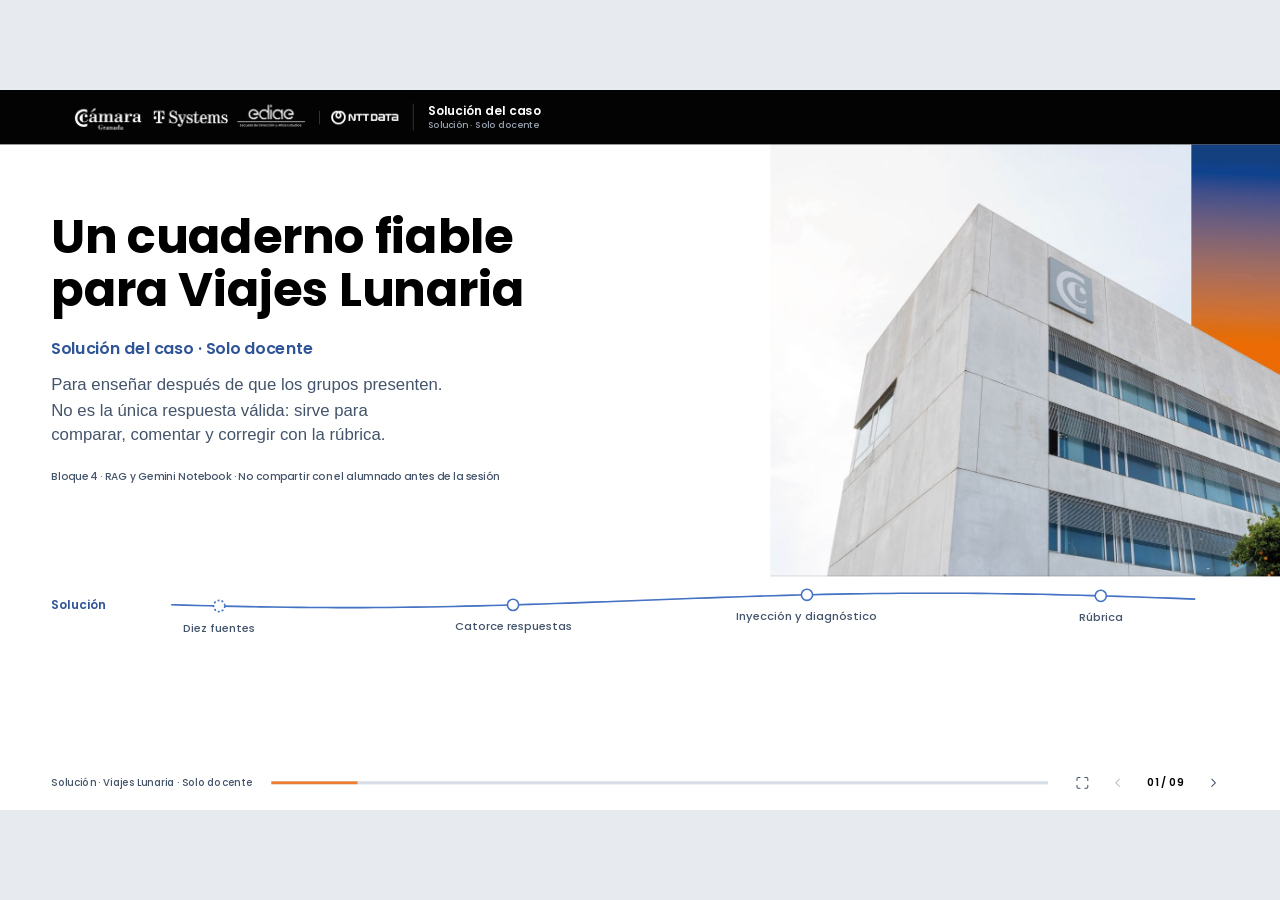
<file: Solo docente/Solucion del caso/_fuente/solucion.html>
<!doctype html>
<html lang="es">
<head>
  <meta charset="utf-8">
  <meta name="viewport" content="width=device-width, initial-scale=1">
  <meta name="robots" content="noindex">
  <title>Solución · Viajes Lunaria · Solo docente</title>
  <meta name="description" content="Solución maestra del caso práctico del Bloque 4: fuentes, ocho respuestas con su cita y su trampa, diagnóstico, diseño para producción y rúbrica.">
  <link rel="stylesheet" href="../../../Para clase/_fuente/casos.css">
  <link rel="stylesheet" href="../../../Para clase/_fuente/rag.css">
  <link rel="stylesheet" href="solucion.css">
</head>
<body>

  <svg class="sprite" aria-hidden="true" focusable="false">
    <symbol id="i-diagram" viewBox="0 0 24 24"><rect x="3" y="3" width="7" height="6" rx="1.5"/><rect x="14" y="15" width="7" height="6" rx="1.5"/><path d="M10 6h3.5a2 2 0 0 1 2 2v7"/></symbol>
    <symbol id="i-plus" viewBox="0 0 24 24"><path d="M12 5v14M5 12h14"/></symbol>
    <symbol id="i-minus" viewBox="0 0 24 24"><path d="M5 12h14"/></symbol>
    <symbol id="i-fit" viewBox="0 0 24 24"><path d="M3 8V5a2 2 0 0 1 2-2h3M16 3h3a2 2 0 0 1 2 2v3M21 16v3a2 2 0 0 1-2 2h-3M8 21H5a2 2 0 0 1-2-2v-3"/><rect x="8" y="8" width="8" height="8" rx="1"/></symbol>
    <symbol id="i-expand" viewBox="0 0 24 24"><path d="M15 3h6v6M9 21H3v-6M21 3l-7 7M3 21l7-7"/></symbol>
    <symbol id="i-close" viewBox="0 0 24 24"><path d="M18 6 6 18M6 6l12 12"/></symbol>
    <symbol id="i-arrow" viewBox="0 0 24 24"><path d="M5 12h14M13 6l6 6-6 6"/></symbol>
    <symbol id="i-prev" viewBox="0 0 24 24"><path d="m15 18-6-6 6-6"/></symbol>
    <symbol id="i-next" viewBox="0 0 24 24"><path d="m9 18 6-6-6-6"/></symbol>
    <symbol id="i-screen" viewBox="0 0 24 24"><path d="M8 3H5a2 2 0 0 0-2 2v3M21 8V5a2 2 0 0 0-2-2h-3M16 21h3a2 2 0 0 0 2-2v-3M3 16v3a2 2 0 0 0 2 2h3"/></symbol>
    <symbol id="i-check" viewBox="0 0 24 24"><circle cx="12" cy="12" r="9"/><path d="m8.5 12.5 2.5 2.5 4.5-5"/></symbol>
    <symbol id="i-tick" viewBox="0 0 24 24"><path d="m5 12.5 4.5 4.5L19 7.5"/></symbol>
    <symbol id="i-clock" viewBox="0 0 24 24"><circle cx="12" cy="12" r="9"/><path d="M12 7v5l3 2"/></symbol>
    <symbol id="i-file" viewBox="0 0 24 24"><path d="M14 3H7a2 2 0 0 0-2 2v14a2 2 0 0 0 2 2h10a2 2 0 0 0 2-2V8z"/><path d="M14 3v5h5M9 13h6M9 17h4"/></symbol>
    <symbol id="i-question" viewBox="0 0 24 24"><circle cx="12" cy="12" r="9"/><path d="M9.5 9.5a2.5 2.5 0 0 1 4.9.7c0 1.7-2.4 2.3-2.4 3.8M12 17h.01"/></symbol>
    <symbol id="i-user" viewBox="0 0 24 24"><circle cx="12" cy="8" r="4"/><path d="M4 21a8 8 0 0 1 16 0"/></symbol>
    <symbol id="i-warn" viewBox="0 0 24 24"><path d="M10.3 3.9 2.4 18a2 2 0 0 0 1.7 3h15.8a2 2 0 0 0 1.7-3L13.7 3.9a2 2 0 0 0-3.4 0z"/><path d="M12 9v4M12 17h.01"/></symbol>
    <symbol id="i-bulb" viewBox="0 0 24 24"><path d="M9 18h6M10 21h4M12 3a6 6 0 0 0-3.6 10.8c.6.5 1 1.2 1.1 2V16h5v-.2c.1-.8.5-1.5 1.1-2A6 6 0 0 0 12 3z"/></symbol>
    <symbol id="i-lock" viewBox="0 0 24 24"><rect x="4" y="11" width="16" height="10" rx="2"/><path d="M8 11V7a4 4 0 0 1 8 0v4"/></symbol>
    <symbol id="i-target" viewBox="0 0 24 24"><circle cx="12" cy="12" r="9"/><circle cx="12" cy="12" r="5"/><circle cx="12" cy="12" r="1"/></symbol>
    <symbol id="i-pen" viewBox="0 0 24 24"><path d="M12 20h9"/><path d="M16.5 3.5a2.1 2.1 0 0 1 3 3L7 19l-4 1 1-4z"/></symbol>
    <symbol id="i-code" viewBox="0 0 24 24"><path d="m8 7-5 5 5 5M16 7l5 5-5 5"/></symbol>
    <symbol id="i-download" viewBox="0 0 24 24"><path d="M12 4v11M7 10l5 5 5-5M5 20h14"/></symbol>
    <symbol id="i-eye" viewBox="0 0 24 24"><path d="M2 12s3.6-7 10-7 10 7 10 7-3.6 7-10 7S2 12 2 12z"/><circle cx="12" cy="12" r="3"/></symbol>
    <symbol id="i-external" viewBox="0 0 24 24"><path d="M14 4h6v6M20 4l-9 9M18 14v5a1 1 0 0 1-1 1H5a1 1 0 0 1-1-1V7a1 1 0 0 1 1-1h5"/></symbol>
    <symbol id="i-tool" viewBox="0 0 24 24"><path d="M14.7 6.3a4 4 0 0 0-5.4 5.4L3 18l3 3 6.3-6.3a4 4 0 0 0 5.4-5.4l-2.6 2.6-2.4-.6-.6-2.4z"/></symbol>
    <symbol id="i-play" viewBox="0 0 24 24"><path d="M7 5v14l11-7z"/></symbol>
    <symbol id="i-pause" viewBox="0 0 24 24"><path d="M8 5v14M16 5v14"/></symbol>
    <symbol id="i-copy" viewBox="0 0 24 24"><rect x="9" y="9" width="11" height="11" rx="2"/><path d="M5 15V6a2 2 0 0 1 2-2h9"/></symbol>
    <symbol id="i-book" viewBox="0 0 24 24"><path d="M4 5a2 2 0 0 1 2-2h13v16H6a2 2 0 0 0-2 2z"/><path d="M4 21V5M8 7h7"/></symbol>
    <symbol id="i-restart" viewBox="0 0 24 24"><path d="M4 12a8 8 0 1 0 2.3-5.6L4 8.7"/><path d="M4 4v4.7h4.7"/></symbol>
  </svg>

  <div class="viewport" id="viewport">
    <div class="stage" id="stage">

      <header class="chrome-top">
        <ul class="chrome-top__logos" aria-label="Entidades participantes">
          <li><img src="../../../Para clase/_fuente/assets/img/logos-corporativos.png" alt="Cámara de Comercio de Granada, T-Systems" width="520" height="55"></li>
          <li class="lg-ntt"><img src="../../../Para clase/_fuente/assets/img/logo-nttdata.png" alt="NTT DATA" width="314" height="64"></li>
        </ul>
        <span class="brand">
          <span class="brand__name">Solución · Solo docente</span>
          <span class="chrome-top__section" id="section-label">Viajes Lunaria</span>
        </span>
      </header>

      <nav class="rail" id="rail" aria-label="Recorrido de la solución">
        <div class="rail__track" id="rail-track"></div>
        <span class="rail__marker" id="rail-marker" aria-hidden="true"></span>
      </nav>

      <main class="slides" id="slides" aria-live="off">

        <!-- 01 · Portada -->
        <section class="slide slide--cover" id="portada" data-section="Solución del caso" aria-label="Portada">
          <div class="cover">
            <h1 class="cover__title">Un cuaderno fiable para Viajes Lunaria</h1>
            <p class="cover__kind">Solución del caso · Solo docente</p>
            <p class="cover__sub">Para enseñar después de que los grupos presenten. No es la única respuesta válida: sirve para comparar, comentar y corregir con la rúbrica.</p>
            <p class="cover__meta">Bloque 4 · RAG y Gemini Notebook · No compartir con el alumnado antes de la sesión</p>
          </div>
          <div class="lanes" data-lanes aria-hidden="true"></div>
        </section>

        <!-- 02 · La idea de fondo -->
        <section class="slide slide--module" id="s-idea" data-step="s-idea" data-who="c1" data-section="Solución · La idea de fondo" aria-label="La idea de fondo">
          <div class="module">
            <div class="module__text">
              <h2 class="module__title">La idea de fondo</h2>
              <ul class="chips"><li>6 fuentes en A</li><li>14 respuestas</li><li>9 trampas</li></ul>
              <p class="module__claim" data-sol="resumen"></p>
              <h3 class="module__label">Lo que separa un buen trabajo</h3>
              <ol class="how">
                <li>Deja fuera el CRM y <b>anonimiza</b> la transcripción antes de que nadie lo pida.</li>
                <li>Sabe que el anexo <b>sustituye</b> reglas y que la póliza manda sobre el seguro.</li>
                <li>Encuentra la <b>instrucción oculta</b> y diagnostica con lo que se citó.</li>
              </ol>
            </div>
            <div class="viewer viewer--px">
              <div class="px" data-sol-px></div>
            </div>
          </div>
        </section>

        <!-- 03 · Fuentes -->
        <section class="slide slide--light" id="s-fuentes" data-step="s-fuentes" data-who="c1" data-section="Solución · Fases 1 y 2" aria-label="Qué entra en el cuaderno">
          <div class="rules">
            <div class="rules__head">
              <div>
                <h2>Qué entra en el cuaderno</h2>
                <p class="lede">Cuaderno A: seis fuentes, con la transcripción anonimizada. El B suma la política de 2024, la FAQ y el correo. El CRM no entra en ninguno.</p>
              </div>
            </div>
            <ol class="rules__grid sol-sources" data-sol="fuentes"></ol>
          </div>
        </section>

        <!-- 04 · Respuestas -->
        <section class="slide slide--module" id="s-respuestas" data-step="s-respuestas" data-who="c1" data-section="Solución · Fase 3" aria-label="Las ocho respuestas">
          <div class="module">
            <div class="module__text">
              <h2 class="module__title">Las catorce respuestas</h2>
              <p class="module__claim">Cada una con su cálculo, la cita que la demuestra, la trampa y cómo suele fallar la herramienta.</p>
              <h3 class="module__label">Elige una pregunta</h3>
              <div class="cases cases--compact cases--two" role="radiogroup" aria-label="Preguntas" data-sol="lista"></div>
            </div>
            <div class="viewer">
              <div class="viewer__bar">
                <span class="viewer__title" id="sol-q-title"><svg class="ic" aria-hidden="true"><use href="#i-check"/></svg><span></span></span>
                <span class="sample" id="sol-q-foco"></span>
              </div>
              <div class="viewer__body viewer__body--flow">
                <div class="sol-answer" id="sol-q-view"></div>
              </div>
            </div>
          </div>
        </section>

        <!-- 05 · Contaminación y diagnóstico -->
        <section class="slide slide--module" id="s-diag" data-step="s-diag" data-who="c1" data-section="Solución · Fases 4 y 5" aria-label="Contaminación y diagnóstico">
          <div class="module">
            <div class="module__text">
              <h2 class="module__title">Cuaderno B e inyección</h2>
              <ul class="chips"><li>Política 2024</li><li>FAQ web</li><li>Borrador</li></ul>
              <h3 class="module__label">Lo que se observa</h3>
              <ul class="sol-list" data-sol="contaminacion"></ul>
            </div>
            <div class="viewer">
              <div class="viewer__bar">
                <span class="viewer__title"><svg class="ic" aria-hidden="true"><use href="#i-tool"/></svg><span>Diagnóstico de referencia</span></span>
                <span class="sample">Fase 5</span>
              </div>
              <div class="viewer__body viewer__body--flow">
                <div class="sol-table" data-sol="diagnostico"></div>
                <p class="sol-note">Se evalúa el razonamiento con evidencia: «el §7 no aparece entre las citas, así que es un fallo de recuperación». Si la herramienta acertó, el diagnóstico es explicar qué fragmentos lo hicieron posible.</p>
              </div>
            </div>
          </div>
        </section>

        <!-- 06 · Diseño -->
        <section class="slide slide--module" id="s-diseno" data-step="s-diseno" data-who="c1" data-section="Solución · Fase 6" aria-label="Diseño para producción">
          <div class="module">
            <div class="module__text">
              <h2 class="module__title">Diseño para producción</h2>
              <p class="module__claim">Lo que debería entregar una pareja que lo ha entendido. Elegid una pieza para verla.</p>
              <h3 class="module__label">Elige una pieza</h3>
              <div class="cases" role="radiogroup" aria-label="Piezas del diseño" data-sol="diseno-lista"></div>
            </div>
            <div class="viewer">
              <div class="viewer__bar">
                <span class="viewer__title" id="sol-d-title"><svg class="ic" aria-hidden="true"><use href="#i-code"/></svg><span></span></span>
                <span class="rag-actions"><button type="button" class="btn rag-btn" id="sol-d-copy"><svg class="ic" aria-hidden="true"><use href="#i-copy"/></svg>Copiar</button></span>
              </div>
              <div class="viewer__body viewer__body--flow">
                <div class="sol-design" id="sol-d-view"></div>
              </div>
            </div>
          </div>
        </section>

        <!-- 07 · Rúbrica -->
        <section class="slide slide--light" id="s-rubrica" data-step="s-rubrica" data-who="c1" data-section="Solución · Rúbrica" aria-label="Rúbrica">
          <div class="sol-rubric">
            <div class="sol-rubric__head">
              <h2>Rúbrica · 10 puntos</h2>
              <p class="lede">Cuenta más demostrar que acertar. Una respuesta correcta sin cita verificada puntúa como «suficiente», no como «excelente».</p>
            </div>
            <div class="sol-table sol-table--rubric" data-sol="rubrica"></div>
          </div>
        </section>

        <!-- 08 · Errores y notas -->
        <section class="slide slide--soft" id="s-notas" data-step="s-notas" data-who="c1" data-section="Solución · Para el profesorado" aria-label="Errores frecuentes y notas">
          <div class="brief">
            <div class="brief__head">
              <h2>Para corregir y para la sesión</h2>
              <p class="brief__ask">«No hay que acertar las catorce. Hay que saber por qué cada una está bien o mal, y demostrarlo.»</p>
            </div>
            <div class="brief__cols">
              <div class="brief__col">
                <h3><svg class="ic" aria-hidden="true"><use href="#i-warn"/></svg>Errores frecuentes</h3>
                <ul class="dots" data-sol="errores"></ul>
              </div>
              <div class="brief__col">
                <h3><svg class="ic" aria-hidden="true"><use href="#i-user"/></svg>Notas para el profesorado</h3>
                <ul class="dots" data-sol="profesorado"></ul>
              </div>
            </div>
          </div>
        </section>

        <!-- 09 · Cierre -->
        <section class="slide slide--black" id="cierre" data-tone="dark" data-section="Cierre" aria-label="Cierre">
          <div class="cover cover--close">
            <h1 class="cover__title">La herramienta cita. La persona verifica.</h1>
            <dl class="questions">
              <div><dt>Pregunta para la clase</dt><dd>¿Qué cita os costó más verificar y qué le faltaba?</dd></div>
              <div><dt>Para llevarse</dt><dd>Primero, ¿se encontró el fragmento? Después, ¿se usó bien?</dd></div>
            </dl>
          </div>
          <div class="lanes lanes--close" data-lanes aria-hidden="true"></div>
        </section>

      </main>

      <footer class="chrome-bottom">
        <span class="chrome-bottom__title">Solución · Viajes Lunaria · Solo docente</span>
        <div class="progress" aria-hidden="true"><span class="progress__fill" id="progress-fill"></span></div>
        <div class="deck-nav">
          <button class="icon-btn" id="btn-fullscreen" type="button" aria-label="Pantalla completa" title="Pantalla completa (F)"><svg class="ic" aria-hidden="true"><use href="#i-screen"/></svg></button>
          <button class="icon-btn" id="slide-prev" type="button" aria-label="Diapositiva anterior" title="Anterior (←)"><svg class="ic" aria-hidden="true"><use href="#i-prev"/></svg></button>
          <span class="deck-nav__counter" id="slide-counter" aria-live="polite">01 / 09</span>
          <button class="icon-btn" id="slide-next" type="button" aria-label="Diapositiva siguiente" title="Siguiente (→)"><svg class="ic" aria-hidden="true"><use href="#i-next"/></svg></button>
        </div>
      </footer>

    </div>
  </div>

  <div class="lightbox" id="lightbox" role="dialog" aria-modal="true" aria-labelledby="lightbox-title" hidden>
    <div class="lightbox__bar">
      <h2 class="lightbox__title" id="lightbox-title"></h2>
      <button class="icon-btn icon-btn--dark" id="lightbox-close" type="button" aria-label="Cerrar vista ampliada" title="Cerrar (Esc)"><svg class="ic" aria-hidden="true"><use href="#i-close"/></svg></button>
    </div>
    <div class="lightbox__body" id="lightbox-body"></div>
  </div>

  <script src="../../../Para clase/_fuente/sibou/engine.js"></script>
  <script src="../../../Para clase/_fuente/sibou/kit.js"></script>
  <script src="../../../Para clase/_fuente/sibou/caso-b4.js"></script>
  <script src="b4-solucion.js"></script>
  <script src="../../../Para clase/_fuente/sibou/md.js"></script>
  <script src="../../../Para clase/_fuente/rag.js"></script>
  <script src="solucion.js"></script>
  <script src="../../../Para clase/_fuente/casos.js"></script>
</body>
</html>
</file>
<file: Para clase/_fuente/casos.css>
/* ══════════════════════════════════════════
   Casos prácticos · Optimización de procesos
   Lienzo 16:9 de 1600×900 que se escala a la
   pantalla. Estilo de la plataforma Sibou Lab
   (capa corporativa): banda negra con los logos,
   páginas blancas, titulares negros en Arial,
   etiquetas en Poppins, filetes azul (#4472C4) y
   naranja (#ED7D31), regla vertical pizarra.
   Sin sombras ni esquinas redondeadas.
   ══════════════════════════════════════════ */

@font-face {
  font-family: "Poppins";
  src: url("assets/fonts/poppins-latin-400.woff2") format("woff2");
  font-weight: 400; font-style: normal; font-display: swap;
  unicode-range: U+0000-00FF, U+0131, U+0152-0153, U+02BB-02BC, U+02C6, U+02DA, U+02DC, U+0304, U+0308, U+0329, U+2000-206F, U+20AC, U+2122, U+2191, U+2193, U+2212, U+2215, U+FEFF, U+FFFD;
}
@font-face {
  font-family: "Poppins";
  src: url("assets/fonts/poppins-latin-ext-400.woff2") format("woff2");
  font-weight: 400; font-style: normal; font-display: swap;
  unicode-range: U+0100-02BA, U+02BD-02C5, U+02C7-02CC, U+02CE-02D7, U+02DD-02FF, U+0304, U+0308, U+0329, U+1D00-1DBF, U+1E00-1E9F, U+1EF2-1EFF, U+2020, U+20A0-20AB, U+20AD-20C0, U+2113, U+2C60-2C7F, U+A720-A7FF;
}
@font-face {
  font-family: "Poppins";
  src: url("assets/fonts/poppins-latin-500.woff2") format("woff2");
  font-weight: 500; font-style: normal; font-display: swap;
  unicode-range: U+0000-00FF, U+0131, U+0152-0153, U+02BB-02BC, U+02C6, U+02DA, U+02DC, U+0304, U+0308, U+0329, U+2000-206F, U+20AC, U+2122, U+2191, U+2193, U+2212, U+2215, U+FEFF, U+FFFD;
}
@font-face {
  font-family: "Poppins";
  src: url("assets/fonts/poppins-latin-ext-500.woff2") format("woff2");
  font-weight: 500; font-style: normal; font-display: swap;
  unicode-range: U+0100-02BA, U+02BD-02C5, U+02C7-02CC, U+02CE-02D7, U+02DD-02FF, U+0304, U+0308, U+0329, U+1D00-1DBF, U+1E00-1E9F, U+1EF2-1EFF, U+2020, U+20A0-20AB, U+20AD-20C0, U+2113, U+2C60-2C7F, U+A720-A7FF;
}
@font-face {
  font-family: "Poppins";
  src: url("assets/fonts/poppins-latin-600.woff2") format("woff2");
  font-weight: 600; font-style: normal; font-display: swap;
  unicode-range: U+0000-00FF, U+0131, U+0152-0153, U+02BB-02BC, U+02C6, U+02DA, U+02DC, U+0304, U+0308, U+0329, U+2000-206F, U+20AC, U+2122, U+2191, U+2193, U+2212, U+2215, U+FEFF, U+FFFD;
}
@font-face {
  font-family: "Poppins";
  src: url("assets/fonts/poppins-latin-ext-600.woff2") format("woff2");
  font-weight: 600; font-style: normal; font-display: swap;
  unicode-range: U+0100-02BA, U+02BD-02C5, U+02C7-02CC, U+02CE-02D7, U+02DD-02FF, U+0304, U+0308, U+0329, U+1D00-1DBF, U+1E00-1E9F, U+1EF2-1EFF, U+2020, U+20A0-20AB, U+20AD-20C0, U+2113, U+2C60-2C7F, U+A720-A7FF;
}
@font-face {
  font-family: "Poppins";
  src: url("assets/fonts/poppins-latin-700.woff2") format("woff2");
  font-weight: 700; font-style: normal; font-display: swap;
  unicode-range: U+0000-00FF, U+0131, U+0152-0153, U+02BB-02BC, U+02C6, U+02DA, U+02DC, U+0304, U+0308, U+0329, U+2000-206F, U+20AC, U+2122, U+2191, U+2193, U+2212, U+2215, U+FEFF, U+FFFD;
}
@font-face {
  font-family: "Poppins";
  src: url("assets/fonts/poppins-latin-ext-700.woff2") format("woff2");
  font-weight: 700; font-style: normal; font-display: swap;
  unicode-range: U+0100-02BA, U+02BD-02C5, U+02C7-02CC, U+02CE-02D7, U+02DD-02FF, U+0304, U+0308, U+0329, U+1D00-1DBF, U+1E00-1E9F, U+1EF2-1EFF, U+2020, U+20A0-20AB, U+20AD-20C0, U+2113, U+2C60-2C7F, U+A720-A7FF;
}

:root {
  /* Colores de la plantilla corporativa */
  --black: #000000;
  --black-2: #1d1f24;
  --band: #030303;
  --blue: #4472c4;
  --blue-ink: #2f5597;
  --blue-light: #8fb0e6;
  --accent: #ed7d31;
  --accent-ink: #a4470c;
  --green: #2e7d4f;
  --green-ink: #2e7d4f;
  --green-tint: #e6f4ec;
  --orange: #ed7d31;
  --orange-ink: #a4470c;
  --red-ink: #b3261e;
  --red-tint: #fbe9e7;
  /* Neutros pizarra */
  --ink: #000000;
  --ink-2: #44546a;
  --ink-3: #5c6b80;
  --line: #d8dee6;
  --line-2: #c3cad4;
  --paper: #ffffff;
  --soft: #f5f7f9;
  --tint-blue: #eaf0fa;
  --tint-orange: #fbe9dc;
  --orange-line: #f2c9aa;
  --slate: #44546a;
  --on-dark: #ffffff;
  --on-dark-2: #c9ced8;
  --on-dark-3: #9aa3b2;
  --on-dark-line: #3a3d44;
  --display: Arial, "Helvetica Neue", Helvetica, sans-serif;
  --sans: Arial, "Helvetica Neue", Helvetica, sans-serif;
  --brand: "Poppins", Arial, sans-serif;
  --mono: ui-monospace, "SF Mono", Menlo, Consolas, monospace;
  --ease-out: cubic-bezier(.16, 1, .3, 1);
}

*, *::before, *::after { box-sizing: border-box; }

html, body {
  margin: 0;
  height: 100%;
  background: #e7eaee;
  color: var(--ink);
  font-family: var(--sans);
  -webkit-font-smoothing: antialiased;
  text-rendering: optimizeLegibility;
  font-kerning: normal;
}

body { overflow: hidden; }

::selection { background: rgba(237, 125, 49, .28); color: var(--black); }

h1, h2, h3, p, ol, ul, dl, dd, figure { margin: 0; }
ol, ul { padding: 0; list-style: none; }
button { font: inherit; color: inherit; }
img { display: block; max-width: 100%; }

.sprite { position: absolute; width: 0; height: 0; overflow: hidden; }

.ic {
  width: 18px; height: 18px; flex: 0 0 auto;
  fill: none; stroke: currentColor; stroke-width: 1.75;
  stroke-linecap: round; stroke-linejoin: round;
}

:focus { outline: none; }
:focus-visible { outline: 2px solid var(--orange); outline-offset: 2px; }

.visually-hidden {
  position: absolute; width: 1px; height: 1px; margin: -1px; padding: 0;
  overflow: hidden; clip: rect(0 0 0 0); white-space: nowrap; border: 0;
}

/* ───────────── Lienzo ───────────── */

.viewport {
  position: fixed; inset: 0;
  overflow: hidden;
  background: #e7eaee;
}

.stage {
  position: absolute;
  left: 50%; top: 50%;
  width: 1600px; height: 900px;
  transform: translate(-50%, -50%) scale(var(--k, 1));
  transform-origin: 50% 50%;
  overflow: hidden;
  background: var(--paper);
}

/* ───────────── Banda negra superior y pie ───────────── */

.chrome-top {
  position: absolute; z-index: 20;
  left: 0; right: 0; top: 0; height: 68px;
  display: flex; align-items: center; gap: 18px;
  padding: 0 64px;
  background: var(--band);
  color: var(--on-dark);
  pointer-events: none;
}

.chrome-top__logos { display: flex; align-items: center; gap: 14px; flex: 0 0 auto; }
.chrome-top__logos img { display: block; width: auto; max-width: none; height: 34px; }
.chrome-top__logos .lg-ntt { padding-left: 14px; border-left: 1px solid var(--on-dark-line); }
.chrome-top__logos .lg-ntt img { height: 17px; }

.brand {
  display: flex; flex-direction: column; gap: 1px;
  padding-left: 18px; border-left: 1px solid var(--on-dark-line);
  white-space: nowrap;
}
.chrome-top__section { font: 600 15px/1.25 var(--brand); color: var(--on-dark); }
.brand__name { order: 1; font: 500 11.5px/1.2 var(--brand); color: var(--on-dark-3); }

.chrome-bottom {
  position: absolute; z-index: 20;
  left: 64px; right: 64px; bottom: 0; height: 68px;
  display: flex; align-items: center; gap: 24px;
  color: var(--ink-2);
  font: 500 12.5px var(--brand);
}
.chrome-bottom__title { flex: 0 0 auto; }

.progress { flex: 1; height: 4px; background: var(--line); overflow: hidden; }
.progress__fill {
  display: block; height: 100%; width: 100%;
  background: var(--orange);
  transform-origin: 0 50%;
  transform: scaleX(var(--p, 0));
  transition: transform .6s var(--ease-out);
}

.deck-nav { display: flex; align-items: center; gap: 6px; }
.deck-nav__counter {
  min-width: 70px; text-align: center;
  font: 600 13px var(--brand); color: var(--ink);
  font-variant-numeric: tabular-nums; letter-spacing: .02em;
}

.stage[data-tone="dark"] .chrome-bottom { color: var(--on-dark-3); }
.stage[data-tone="dark"] .progress { background: var(--on-dark-line); }
.stage[data-tone="dark"] .deck-nav__counter { color: var(--on-dark); }

.icon-btn {
  display: inline-grid; place-items: center;
  width: 38px; height: 38px; padding: 0;
  border: 1px solid transparent;
  background: transparent; color: var(--ink-2);
  cursor: pointer;
  transition: background-color .15s ease, color .15s ease, border-color .15s ease;
}
.icon-btn:hover { border-color: var(--line); background: var(--soft); color: var(--black); }
.icon-btn:disabled { opacity: .35; cursor: default; background: transparent; border-color: transparent; }
.stage[data-tone="dark"] .icon-btn { color: var(--on-dark-2); }
.stage[data-tone="dark"] .icon-btn:hover { border-color: var(--on-dark-line); background: #151619; color: var(--on-dark); }
.icon-btn--dark { color: var(--on-dark-2); }
.icon-btn--dark:hover { border-color: var(--on-dark-line); background: #151619; color: var(--on-dark); }

/* ───────────── Diapositivas ───────────── */

.slides { position: absolute; inset: 0; }

.slide {
  position: absolute; inset: 0;
  padding: 108px 64px 88px;
  visibility: hidden;
  opacity: 0;
  background: var(--paper);
}
.slide.is-active { visibility: visible; opacity: 1; z-index: 1; }
.slide.is-leaving { visibility: visible; z-index: 0; }

/* Regla vertical pizarra a la izquierda del contenido, como en la plataforma */
.slide::before {
  content: ""; position: absolute; left: 38px; top: 112px; bottom: 92px;
  border-left: 1.5px solid var(--slate);
}
.slide[data-step]::before, .slide--module::before { top: 164px; }
.slide--cover::before, .slide--black::before { content: none; }

.slide--soft { background: var(--soft); }
.slide--black { color: var(--on-dark); background: var(--band); }
.slide--cover {
  background: var(--paper) url("assets/img/sede.jpg") right 0 top 68px / auto 540px no-repeat;
}
.slide--module { padding-top: 160px; }

h1, h2 { font-family: var(--display); font-weight: 700; color: var(--black); text-wrap: balance; }
h2 { font-size: 48px; line-height: 1.1; letter-spacing: -.01em; }
[data-tone="dark"] h1, [data-tone="dark"] h2 { color: var(--on-dark); }

.lede { margin-top: 18px; max-width: 62ch; font-size: 21px; line-height: 1.5; color: var(--ink-2); text-wrap: pretty; }
[data-tone="dark"] .lede { color: var(--on-dark-2); }

/* ───────────── Portada y cierre ───────────── */

.slide--cover, .slide--black#cierre { padding-top: 150px; }

.cover { max-width: 1060px; }
.cover__title { font-size: 74px; line-height: 1.05; letter-spacing: -.015em; }
.slide--cover .cover { max-width: 820px; }
.slide--cover .cover__title { font: 700 60px/1.1 var(--brand); letter-spacing: -.01em; }
.cover__kind { margin-top: 26px; font: 600 20px var(--brand); color: var(--blue-ink); }
.cover__sub { margin-top: 14px; max-width: 42ch; font-size: 21px; line-height: 1.5; color: var(--ink-2); text-wrap: pretty; }
.cover__meta { margin-top: 26px; font: 500 13px var(--brand); color: var(--ink-2); }
.cover--close .cover__title { max-width: 24ch; font-size: 64px; }
.cover--close .cover__sub { margin-top: 26px; }


/* ───────────── Texto + diagrama con capas ───────────── */

.split { display: grid; grid-template-columns: 440px 1fr; gap: 48px; height: 100%; }
.split__text { display: flex; flex-direction: column; min-height: 0; }
.split__text .lede { margin-top: 14px; font-size: 18px; }

.layers { margin-top: 20px; display: grid; gap: 0; }
.layers button {
  display: grid; grid-template-columns: 12px 1fr; column-gap: 14px; row-gap: 2px;
  width: 100%; padding: 7px 10px; text-align: left;
  border: 0; background: transparent; cursor: pointer;
  transition: background-color .15s ease;
}
.layers button::before {
  content: ""; grid-row: 1 / span 2; width: 12px; height: 12px; margin-top: 4px;
  background: var(--sw, var(--line-2)); border: 1px solid var(--swb, var(--line-2));
}
.layers b { font-size: 15.5px; font-weight: 600; color: var(--black); }
.layers span { font-size: 14px; line-height: 1.4; color: var(--ink-2); }
.layers button:hover, .layers button.is-on { background: var(--paper); }
.layers [data-layer="l-pipe"]  { --sw: #e6fafb; --swb: #86dde4; }
.layers [data-layer="l-rules"] { --sw: #fff7e2; --swb: #ecd189; }
.layers [data-layer="l-check"] { --sw: #fff1e5; --swb: #f1bf94; }
.layers [data-layer="l-human"] { --sw: #e9f7ef; --swb: #93d3ae; }
.layers [data-layer="l-store"] { --sw: #f2f5f9; --swb: #cbd6e1; }
.layers [data-layer="l-agent"] { --sw: #f6f7f9; --swb: #9aa9b8; }

/* ───────────── Pila: título + diagrama ancho ───────────── */

.stack { display: flex; flex-direction: column; gap: 22px; height: 100%; }
.stack__head { display: flex; align-items: flex-end; justify-content: space-between; gap: 40px; }
.stack__head .lede { margin-top: 12px; font-size: 19px; }


/* ───────────── Módulos ───────────── */

.module { display: grid; grid-template-columns: 440px 1fr; gap: 48px; height: 100%; }
.module__text { display: flex; flex-direction: column; min-height: 0; }

.module__title { display: flex; align-items: baseline; gap: 16px; font-size: 42px; line-height: 1.1; }

.chips { display: flex; flex-wrap: wrap; gap: 6px; margin-top: 16px; }
.chips li {
  padding: 3px 10px;
  border: 1px solid var(--line);
  font: 500 12.5px/1.5 var(--brand); color: var(--blue-ink);
}

.module__claim { margin-top: 18px; font-size: 20px; line-height: 1.5; color: var(--ink); text-wrap: pretty; }

.module__label { margin-top: 24px; font: 600 13.5px var(--brand); color: var(--black); }

.how { margin-top: 10px; display: grid; gap: 10px; counter-reset: how; }
.how li {
  position: relative; padding-left: 38px;
  font-size: 16px; line-height: 1.5; color: var(--ink-2);
  counter-increment: how;
}
.how li::before {
  content: counter(how);
  position: absolute; left: 0; top: 1px;
  width: 24px; height: 24px;
  display: grid; place-items: center;
  font: 600 12.5px/1 var(--brand); color: var(--who-on, #fff);
  background: var(--who, var(--blue));
}
.how li:not(:last-child)::after {
  content: ""; position: absolute; left: 12px; top: 28px; bottom: -8px; width: 1px; background: var(--line);
}
.how b { color: var(--ink); font-weight: 700; }

.deps { margin-top: auto; display: grid; border-top: 1px solid var(--line-2); }
.deps > div { display: grid; grid-template-columns: 118px 1fr; gap: 14px; padding: 11px 0; border-bottom: 1px solid var(--line); }
.deps dt { display: flex; align-items: center; gap: 9px; height: 22px; font: 600 13px var(--brand); color: var(--ink); }
.deps dt .ic { width: 16px; height: 16px; color: var(--ink-3); }
.deps dd { font-size: 15px; line-height: 1.45; color: var(--ink-2); }

/* ───────────── Visor ───────────── */

.viewer {
  position: relative;
  display: flex; flex-direction: column;
  min-height: 0; height: 100%;
  border: 1px solid var(--line);
  border-top: 3px solid var(--who, var(--blue));
  background: var(--paper);
  overflow: hidden;
}
.viewer--solo { height: 100%; }

.viewer__bar {
  flex: 0 0 auto;
  display: flex; align-items: flex-end; justify-content: space-between;
  height: 52px; padding: 0 12px;
  border-bottom: 1px solid var(--line);
  background: var(--paper);
}

.tabs { display: flex; gap: 4px; height: 100%; }
.tab {
  position: relative;
  display: inline-flex; align-items: center; gap: 9px;
  height: 100%; padding: 0 14px;
  border: 0; background: none; cursor: pointer;
  font: 600 14px var(--brand); color: var(--ink-3);
  transition: color .2s ease;
}
.tab::after {
  content: ""; position: absolute; left: 10px; right: 10px; bottom: -1px; height: 3px;
  background: var(--orange);
  transform: scaleX(0); transform-origin: 50% 100%;
  transition: transform .32s var(--ease-out);
}
.tab:hover { color: var(--black); }
.tab[aria-selected="true"] { color: var(--black); }
.tab[aria-selected="true"]::after { transform: scaleX(1); }
.tab[aria-selected="true"] .ic { color: var(--blue); }

.viewer__body { position: relative; flex: 1; min-height: 0; }
.panel { position: absolute; inset: 0; }
.panel[hidden] { display: block; visibility: hidden; pointer-events: none; }
.panel.is-entering { animation: panel-in .38s var(--ease-out); }
@keyframes panel-in { from { opacity: 0; filter: blur(3px); } to { opacity: 1; filter: none; } }

/* Lienzo con zoom */

.pz {
  position: absolute; inset: 0; overflow: hidden;
  cursor: grab; touch-action: none; user-select: none;
  background-color: var(--paper);
  background-image: radial-gradient(circle, #dfe4ea 1px, transparent 1.2px);
  background-size: 22px 22px;
}
.pz.is-dragging { cursor: grabbing; }
.pz__content { position: absolute; left: 0; top: 0; transform-origin: 0 0; }
.pz__content > img { display: block; max-width: none; }

.pz-tools {
  position: absolute; right: 12px; bottom: 12px; z-index: 3;
  display: flex; align-items: center; gap: 2px;
  padding: 4px;
  border: 1px solid var(--line-2);
  background: var(--paper);
}
.pz-tools .icon-btn { width: 34px; height: 34px; color: var(--ink-2); }
.pz-tools .icon-btn:hover { background: var(--soft); color: var(--black); }
.pz-tools__zoom {
  min-width: 54px; height: 34px; padding: 0 6px;
  border: 0; background: none; cursor: pointer;
  font: 600 12.5px var(--brand); color: var(--ink-2);
  font-variant-numeric: tabular-nums;
}
.pz-tools__zoom:hover { background: var(--soft); color: var(--black); }
.pz-tools__sep { width: 1px; height: 20px; margin: 0 4px; background: var(--line-2); }

.pz-hint {
  position: absolute; left: 14px; bottom: 16px; z-index: 2;
  font: 500 12px var(--brand); color: var(--ink-3);
  pointer-events: none;
}

.pz-info {
  position: absolute; left: 12px; bottom: 12px; z-index: 3;
  width: min(470px, calc(100% - 290px));
  padding: 12px 14px;
  border: 1px solid var(--line);
  border-left: 3px solid var(--orange);
  background: var(--paper);
  font-size: 14px; line-height: 1.45; color: var(--ink-2);
}
.pz-info b { display: block; margin-bottom: 2px; font-size: 15px; color: var(--black); }
.pz-info--idle { color: var(--ink-3); }

/* Diagramas */

.dg { position: absolute; left: 0; top: 0; font-family: var(--sans); }
.dg-groups, .dg-nodes { position: absolute; inset: 0; }
.dg-edges { position: absolute; left: 0; top: 0; overflow: visible; pointer-events: none; }

.dg-group {
  position: absolute;
  border: 1px solid var(--gb, var(--line));
  border-top: 3px solid var(--gt-line, var(--gb, var(--line-2)));
  background: var(--gbg, var(--soft));
  transition: opacity .25s ease, outline-color .25s ease;
  outline: 3px solid transparent;
}
.dg-group__head { position: absolute; left: 0; right: 0; top: 0; padding: 10px 16px 0; text-align: center; }
.dg--manual .dg-group__head { text-align: left; }
.dg-group__t { font: 600 15px/1.3 var(--brand); color: var(--gt, var(--ink)); }
.dg-group__d { margin-top: 2px; font-size: 15px; color: var(--ink-2); line-height: 1.35; }

.dg-group--input   { --gbg: var(--soft);        --gb: var(--line);        --gt-line: var(--slate);  --gt: var(--ink); }
.dg-group--module  { --gbg: var(--tint-blue);   --gb: #c9d7ef;            --gt-line: var(--blue);   --gt: var(--blue-ink); }
.dg-group--output  { --gbg: var(--tint-blue);   --gb: #c9d7ef;            --gt-line: var(--blue);   --gt: var(--blue-ink); }
.dg-group--feed    { --gbg: var(--green-tint);  --gb: #bfe0cc;            --gt-line: var(--green);  --gt: var(--green-ink); }
.dg-group--context { --gbg: var(--tint-blue);   --gb: #c9d7ef;            --gt-line: var(--blue);   --gt: var(--blue-ink); }
.dg-group--impact  { --gbg: var(--tint-orange); --gb: var(--orange-line); --gt-line: var(--orange); --gt: var(--orange-ink); }
.dg-group--ext     { --gbg: #eceef2;            --gb: #c3cad4;            --gt-line: var(--black);  --gt: var(--black); }
.dg-group--end     { --gbg: var(--soft);        --gb: var(--line-2);      --gt-line: var(--line-2); --gt: var(--ink-2); border-style: dashed; }

.dg-node {
  position: absolute; left: 0; top: 0;
  padding: 12px 14px;
  border: 1px solid #b9c3cf;
  background: var(--paper);
  text-align: center;
  transition: opacity .25s ease, border-color .2s ease, outline-color .2s ease;
  outline: 3px solid transparent;
}
.dg-node__t { display: block; font-size: 18px; font-weight: 700; color: var(--black); line-height: 1.3; }
.dg-node__d { display: block; margin-top: 3px; font-size: 15.5px; color: var(--ink-2); line-height: 1.4; }
.dg-node__m {
  display: inline-block; margin-top: 6px; padding: 1px 7px;
  font: 600 12.5px var(--brand); color: var(--ink-2); background: var(--soft);
  font-variant-numeric: tabular-nums; letter-spacing: .01em;
}
.dg-node__items { display: grid; text-align: center; }
.dg-node__items li { padding: 7px 0; border-bottom: 1px solid var(--line); }
.dg-node__items li:first-child { padding-top: 0; }
.dg-node__items li:last-child { border-bottom: 0; padding-bottom: 0; }
.dg-node__items .dg-node__t { font-size: 17px; }
.dg-node__items .dg-node__m { margin-top: 3px; }
.dg-node__items + .dg-node__t, .dg-node__t + .dg-node__items { margin-top: 8px; }

.dg-node--core {
  background: var(--black); border-color: var(--black);
}
.dg-node--core .dg-node__t { color: var(--on-dark); }
.dg-node--core .dg-node__d { color: var(--on-dark-2); }
.dg-node--core .dg-node__m { color: var(--on-dark-2); background: rgba(255, 255, 255, .1); }
.dg-node--core .dg-node__items li { border-color: var(--on-dark-line); }

.dg-node--start { background: var(--black); border-color: var(--black); }
.dg-node--start .dg-node__t { color: var(--on-dark); }
.dg-node--start .dg-node__d { color: var(--on-dark-2); }

.dg-node--legacy { border-style: dashed; border-color: var(--line-2); background: var(--soft); }
.dg-node--legacy .dg-node__t { color: var(--ink-2); }

.dg-node--link { cursor: pointer; }
.dg-node--link::after {
  content: ""; position: absolute; right: 7px; top: 7px; width: 13px; height: 13px;
  background: var(--blue);
  -webkit-mask: url("data:image/svg+xml,%3Csvg xmlns='http://www.w3.org/2000/svg' viewBox='0 0 24 24' fill='none' stroke='black' stroke-width='2.2' stroke-linecap='round' stroke-linejoin='round'%3E%3Cpath d='M7 17 17 7M8 7h9v9'/%3E%3C/svg%3E") center / contain no-repeat;
          mask: url("data:image/svg+xml,%3Csvg xmlns='http://www.w3.org/2000/svg' viewBox='0 0 24 24' fill='none' stroke='black' stroke-width='2.2' stroke-linecap='round' stroke-linejoin='round'%3E%3Cpath d='M7 17 17 7M8 7h9v9'/%3E%3C/svg%3E") center / contain no-repeat;
}
.dg-node--start.dg-node--link::after { background: var(--accent); }
.dg-node:hover, .dg-node:focus-visible { border-color: var(--blue); outline-color: rgba(68, 114, 196, .18); }
.dg-node:focus-visible { outline-offset: 0; }

.dg-edge { fill: none; stroke: #8a96a8; stroke-width: 1.6; transition: stroke .2s ease, opacity .25s ease; }
.dg-edge--dashed { stroke-dasharray: 6 5; }
.dg-label {
  position: absolute; left: 0; top: 0; z-index: 2;
  transform: translate(-50%, -50%);
  padding: 2px 9px;
  border: 1px solid var(--line); background: var(--paper);
  max-width: 170px; text-align: center; line-height: 1.3;
  font: 500 13px/1.35 var(--brand); color: var(--ink-2);
  transition: opacity .25s ease, color .2s ease, border-color .2s ease;
}

.dg-label--nowrap { max-width: none; white-space: nowrap; }

.dg.is-focus .dg-node:not(.is-lit) { opacity: .26; }
.dg.is-focus .dg-group:not(.is-lit) { opacity: .45; }
.dg.is-focus .dg-edge:not(.is-lit) { opacity: .12; }
.dg.is-focus .dg-label:not(.is-lit) { opacity: .15; }
.dg .dg-edge.is-lit { stroke: var(--blue); stroke-width: 2.2; }
.dg .dg-label.is-lit { color: var(--blue-ink); border-color: var(--blue); }
.dg .dg-node.is-source { border-color: var(--blue); outline-color: rgba(68, 114, 196, .22); }
.dg .dg-group.is-lit { outline-color: rgba(68, 114, 196, .14); }

/* ───────────── Colores de cada caso ─────────────
   Caso 1 en azul, caso 2 en naranja y el método en negro.
   --who-on es el color del texto sobre el color del caso
   (sobre el naranja, negro: el blanco no llega a 4,5:1). */

:root {
  --c1: var(--blue);
  --c1-ink: var(--blue-ink);
  --c1-on: #ffffff;
  --c1-tint: var(--tint-blue);
  --c1-line: #c9d7ef;
  --c2: var(--orange);
  --c2-ink: var(--orange-ink);
  --c2-on: #000000;
  --c2-tint: var(--tint-orange);
  --c2-line: var(--orange-line);
  --ease-in-out: cubic-bezier(.77, 0, .175, 1);
}
[data-who="c1"] { --who: var(--c1); --who-ink: var(--c1-ink); --who-on: var(--c1-on); --who-tint: var(--c1-tint); --who-line: var(--c1-line); }
[data-who="c2"] { --who: var(--c2); --who-ink: var(--c2-ink); --who-on: var(--c2-on); --who-tint: var(--c2-tint); --who-line: var(--c2-line); }

::-webkit-scrollbar { width: 10px; height: 10px; }
::-webkit-scrollbar-thumb { background: var(--line-2); border: 3px solid transparent; background-clip: padding-box; }
::-webkit-scrollbar-track { background: transparent; }

/* ───────────── Raíl de cada caso ───────────── */

.rail {
  position: absolute; z-index: 15;
  left: 64px; right: 64px; top: 84px; height: 64px;
  opacity: 0; transform: translateY(-6px);
  pointer-events: none;
  transition: opacity .35s var(--ease-out), transform .45s var(--ease-out);
}
.rail.is-visible { opacity: 1; transform: none; pointer-events: auto; }

.rail__track { position: relative; display: flex; align-items: flex-start; gap: 64px; }
.rail__seg { display: flex; align-items: flex-start; gap: 18px; }
.rail__who {
  display: flex; align-items: center; gap: 8px; height: 30px; margin-top: -3px;
  border: 0; background: none; padding: 0 4px; cursor: pointer;
  font: 600 13.5px var(--brand); color: var(--ink-3);
  transition: color .3s var(--ease-out);
}
.rail__who:hover { color: var(--black); }
.rail__seg.is-current .rail__who { color: var(--who-ink); }

.rail__steps { position: relative; display: grid; grid-auto-flow: column; grid-auto-columns: 104px; }
.rail__steps::before {
  content: ""; position: absolute; left: 52px; right: 52px; top: 10px; height: 1px;
  background: var(--line-2);
}
.rail__step { position: relative; display: flex; justify-content: center; }
.rail__btn {
  display: flex; flex-direction: column; align-items: center; gap: 8px;
  padding: 4px 6px; border: 0; background: none; cursor: pointer;
  color: var(--ink-3); font: 500 12.5px var(--brand); white-space: nowrap;
  transition: color .3s var(--ease-out);
}
.rail__btn:hover { color: var(--black); }
.rail__dot {
  position: relative; z-index: 1;
  width: 12px; height: 12px;
  background: var(--paper);
  border: 1.5px solid var(--line-2);
  transition: background-color .35s var(--ease-out), border-color .35s var(--ease-out), transform .35s var(--ease-out);
}
.rail__step.is-done .rail__dot { background: var(--who); border-color: var(--who); }
.rail__step.is-done .rail__btn { color: var(--who-ink); }
.rail__step.is-current .rail__btn { color: var(--black); font-weight: 600; }
.rail__step.is-current .rail__dot { transform: scale(.4); }

.rail__marker {
  position: absolute; left: 0; top: -1px; z-index: 2;
  width: 22px; height: 22px; margin-left: -11px;
  border: 2px solid var(--who, var(--accent));
  background: var(--paper);
  transform: translateX(var(--x, 0px));
  transition: transform .62s var(--ease-out), border-color .35s var(--ease-out);
}
.rail__marker::after {
  content: ""; position: absolute; inset: 4px;
  background: var(--who, var(--black));
  transition: background-color .35s var(--ease-out);
}

/* ───────────── Portada: dos líneas de trabajo ───────────── */

.lanes { position: absolute; left: 64px; right: 64px; bottom: 92px; height: 196px; }
.lanes svg { display: block; width: 100%; height: 100%; overflow: visible; }
.lane__base { fill: none; stroke: var(--line); stroke-width: 1.5; }
.lane__line { fill: none; stroke-width: 2; }
.lane--c1 .lane__line { stroke: var(--c1); }
.lane--c2 .lane__line { stroke: var(--c2); }
.lane__dot { fill: var(--paper); stroke-width: 2; }
.lane--c1 .lane__dot { stroke: var(--c1); }
.lane--c2 .lane__dot { stroke: var(--c2); }
.lane__dot--from { stroke-dasharray: 2.5 2.5; }
.lane__name { font: 600 15px var(--brand); }
.lane--c1 .lane__name { fill: var(--c1-ink); }
.lane--c2 .lane__name { fill: var(--c2-ink); }
.lane__label { fill: var(--ink-2); font: 500 14px var(--brand); }
.lanes--close .lane__line { stroke: rgba(255, 255, 255, .75); }
.lanes--close .lane__dot { fill: var(--orange); stroke: var(--band); }
.lanes--close .lane__name { fill: var(--paper); }
.lanes--close .lane__base { stroke: var(--on-dark-line); }
.lanes--close .lane__label { fill: var(--on-dark-2); }

.questions { margin-top: 34px; display: grid; gap: 18px; max-width: 980px; }
.questions > div { display: grid; grid-template-columns: 110px 1fr; gap: 20px; align-items: baseline; padding-left: 18px; border-left: 4px solid var(--orange); }
.questions dt { font: 600 15px var(--brand); color: var(--orange); }
.questions dd { margin: 0; font-size: 23px; line-height: 1.45; color: var(--on-dark); text-wrap: pretty; }

/* ───────────── Punto de partida ───────────── */

.start { display: flex; flex-direction: column; gap: 30px; height: 100%; }
.start__head { display: grid; grid-template-columns: 600px 1fr; gap: 64px; align-items: end; }
.start__head .lede { margin-top: 0; font-size: 19px; }

.compare { display: grid; }
.compare__row {
  display: grid; grid-template-columns: 210px 1fr 1fr; gap: 40px; align-items: baseline;
  padding: 13px 0;
  border-bottom: 1px solid var(--line);
}
.compare__row--head { align-items: stretch; padding: 0 0 12px; border-bottom: 1px solid var(--line-2); }
.compare__k { font: 600 13.5px var(--brand); color: var(--ink-2); }
.compare__row > p { font-size: 17.5px; line-height: 1.45; color: var(--ink-2); text-wrap: pretty; }
.compare__row > p b { color: var(--ink); font-weight: 700; }

.compare__who {
  position: relative;
  display: grid; gap: 2px; justify-items: start;
  margin: 0 -14px; padding: 12px 44px 10px 14px;
  border: 0; background: transparent; text-align: left; cursor: pointer;
  transition: background-color .2s ease;
}
.compare__who::before { content: ""; position: absolute; left: 14px; right: 14px; top: 0; height: 3px; background: var(--who); }
.compare__who--c1 { --who: var(--c1); }
.compare__who--c2 { --who: var(--c2); }
.compare__who b { font-family: var(--display); font-size: 28px; font-weight: 700; line-height: 1.15; color: var(--black); }
.compare__who span { font: 500 14px var(--brand); }
.compare__who--c1 span { color: var(--c1-ink); }
.compare__who--c2 span { color: var(--c2-ink); }
.compare__who::after {
  content: ""; position: absolute; right: 14px; top: 50%; width: 18px; height: 18px; margin-top: -9px;
  background: currentColor; color: var(--ink-3);
  -webkit-mask: url("data:image/svg+xml,%3Csvg xmlns='http://www.w3.org/2000/svg' viewBox='0 0 24 24' fill='none' stroke='black' stroke-width='2' stroke-linecap='round' stroke-linejoin='round'%3E%3Cpath d='M5 12h14M13 6l6 6-6 6'/%3E%3C/svg%3E") no-repeat center / contain;
          mask: url("data:image/svg+xml,%3Csvg xmlns='http://www.w3.org/2000/svg' viewBox='0 0 24 24' fill='none' stroke='black' stroke-width='2' stroke-linecap='round' stroke-linejoin='round'%3E%3Cpath d='M5 12h14M13 6l6 6-6 6'/%3E%3C/svg%3E") no-repeat center / contain;
  opacity: 0; transform: translateX(-4px);
  transition: opacity .2s ease, transform .2s var(--ease-out);
}
.compare__who--c1:hover { background: var(--c1-tint); }
.compare__who--c2:hover { background: var(--c2-tint); }
.compare__who:hover::after { opacity: 1; transform: none; }

.start__note {
  display: flex; align-items: flex-start; gap: 12px; margin-top: auto;
  padding: 14px 20px; border-left: 4px solid var(--orange); background: var(--tint-orange);
  font-size: 16px; line-height: 1.5; color: var(--ink);
}
.start__note .ic { color: var(--orange-ink); margin-top: 2px; }

/* ───────────── Visor: cabecera y cuerpo ───────────── */

.viewer__title {
  display: inline-flex; align-items: center; gap: 9px; align-self: stretch;
  padding: 0 6px; font: 600 14.5px var(--brand); color: var(--black);
}
.viewer__title .ic { color: var(--who, var(--blue)); }
.viewer__bar > .tag-legend, .viewer__bar > .sample { align-self: center; }

.tag-legend { display: flex; gap: 6px; }

.sample {
  padding: 2px 9px;
  font: 500 12px/1.5 var(--brand); color: var(--ink-2);
  background: var(--soft); border: 1px solid var(--line);
}

.viewer__body--flow { overflow: auto; }
.slide--module .chips li { color: var(--who-ink); border-color: var(--who-line); }
.slide--module .how li:not(:last-child)::after { background: var(--who-line); }

.mk { display: inline-block; width: 11px; height: 11px; flex: 0 0 auto; }
.deps dt .mk { margin: 0 2px; }
.mk--ok { background: var(--green); }
.mk--pending { border: 2px solid var(--orange); }
.mk--alt { border: 1.5px dashed var(--ink-3); }
.mk--later { border: 1.5px solid var(--line-2); background: var(--soft); }

.module__foot { margin-top: auto; padding-top: 16px; border-top: 1px solid var(--line); font-size: 14.5px; line-height: 1.5; color: var(--ink-2); }

/* ───────────── Etiquetas dentro de los diagramas ───────────── */

.dg-tag {
  display: inline-flex; align-items: center; gap: 5px;
  padding: 1px 8px;
  font: 600 12px/1.5 var(--brand); font-style: normal; white-space: nowrap;
  border: 1px solid transparent;
}
.dg-node .dg-tag { margin-top: 9px; font-size: 12.5px; }
.dg-tag--manual    { color: var(--orange-ink); background: var(--tint-orange); border-color: var(--orange-line); }
.dg-tag--dolor     { color: var(--black); background: var(--orange); }
.dg-tag--auto      { color: var(--green-ink); background: var(--green-tint); border-color: #bfe0cc; }
.dg-tag--ia        { color: var(--paper); background: var(--black); }
.dg-tag--humano    { color: var(--blue-ink); background: var(--tint-blue); border-color: #c9d7ef; }
.dg-tag--pendiente { color: var(--ink-2); background: var(--paper); border: 1px dashed var(--line-2); }
.dg-node--dolor { border-color: var(--orange); }
.dg-node--start .dg-tag { margin-top: 9px; }

/* ───────────── Selector de casos ───────────── */

.cases { margin-top: 10px; display: grid; gap: 2px; }
.case {
  display: grid; grid-template-columns: 18px 1fr; column-gap: 14px; align-items: start;
  width: 100%; padding: 10px 12px; margin: 0 -12px; width: calc(100% + 24px);
  border: 0; background: transparent; text-align: left; cursor: pointer;
  transition: background-color .18s ease, box-shadow .18s ease;
}
.case:hover { background: var(--soft); }
.case[aria-checked="true"] { background: var(--who-tint); box-shadow: inset 3px 0 0 var(--who); }
.case__dot {
  position: relative; width: 16px; height: 16px; margin-top: 3px;
  border: 1.5px solid var(--line-2); background: var(--paper);
  transition: border-color .2s ease;
}
.case__dot::after {
  content: ""; position: absolute; inset: 3px; background: var(--who);
  transform: scale(.4); opacity: 0;
  transition: transform .22s var(--ease-out), opacity .18s ease;
}
.case[aria-checked="true"] .case__dot { border-color: var(--who); }
.case[aria-checked="true"] .case__dot::after { transform: none; opacity: 1; }
.case b { display: block; font-size: 16.5px; font-weight: 700; color: var(--black); line-height: 1.35; }
.case span:not(.case__dot) { display: block; font-size: 14.5px; color: var(--ink-2); line-height: 1.4; }
.case .dg-tag { margin-left: 6px; vertical-align: 1px; font-size: 11.5px; padding: 0 7px; }

/* ───────────── Caso 1: comparación de descargas ───────────── */

.snap { display: flex; flex-direction: column; gap: 22px; min-height: 100%; padding: 22px 26px 26px; }
.snap__alert { display: grid; gap: 14px; }

.snap__table { width: 100%; border-collapse: collapse; font-size: 16px; }
.snap__table th {
  padding: 0 14px 10px; text-align: left;
  font-size: 13px; font-weight: 600; color: var(--ink-3);
  border-bottom: 1px solid var(--line-2);
}
.snap__table td { padding: 12px 14px; border-bottom: 1px solid var(--line); color: var(--ink-2); transition: opacity .25s ease, background-color .25s ease; }
.snap__table td:first-child { font-weight: 600; color: var(--black); font-variant-numeric: tabular-nums; }
.snap__table tr.is-focus td { background: var(--c1-tint); }
.snap__table.has-focus tr:not(.is-focus) td { opacity: .42; }
.snap__empty { color: var(--ink-3); }
.snap__changed { padding: 1px 6px; margin: 0 -6px; background: #fff1c2; color: var(--ink); }

.state {
  display: inline-block; padding: 2px 9px;
  font-size: 13px; font-weight: 600; white-space: nowrap;
}
.state--igual     { color: var(--ink-3); background: var(--soft); }
.state--nuevo     { color: var(--blue-ink); background: var(--tint-blue); }
.state--nombre    { color: var(--orange-ink); background: #fff4d1; }
.state--eliminado { color: var(--orange-ink); background: #fff1e5; }

.alert {
  display: grid; grid-template-columns: 40px 1fr; gap: 16px;
  padding: 18px 20px;
  border: 1px solid var(--line-2);
  background: var(--paper);
}
.alert__icon { display: grid; place-items: center; width: 40px; height: 40px; color: var(--c1-ink); background: var(--c1-tint); }
.alert__icon .ic { width: 20px; height: 20px; }
.alert__kind { font-size: 13px; font-weight: 600; color: var(--ink-3); }
.alert__text { margin-top: 3px; font-size: 17.5px; font-weight: 600; line-height: 1.4; color: var(--black); text-wrap: pretty; }
.alert__prop { margin-top: 6px; font-size: 15.5px; line-height: 1.45; color: var(--ink-2); }
.alert__prop b { color: var(--ink); font-weight: 600; }
.alert__actions { display: flex; align-items: center; gap: 8px; margin-top: 14px; min-height: 38px; }
.alert__done { display: inline-flex; align-items: center; gap: 8px; font-size: 15px; font-weight: 600; color: var(--green-ink); }
.alert__done .ic { width: 20px; height: 20px; stroke-width: 2.2; }
.alert__done--later { color: var(--ink-2); }
.alert__actions:focus-visible { outline-offset: 4px; }

/* Botones de la plataforma: filete negro; al pasar, negro sobre blanco. El principal, azul. */
.btn {
  display: inline-flex; align-items: center; gap: 8px; height: 40px; padding: 0 18px;
  border: 1px solid var(--black); background: var(--paper); cursor: pointer;
  font: 600 13.5px var(--brand); color: var(--black); text-decoration: none;
  transition: background-color .15s ease, border-color .15s ease, color .15s ease;
}
.btn:hover { background: var(--black); color: var(--paper); }
.btn--primary { background: var(--blue); border-color: var(--blue); color: var(--paper); }
.btn--primary:hover { background: var(--blue-ink); border-color: var(--blue-ink); color: var(--paper); }

.today {
  display: flex; align-items: flex-start; gap: 12px;
  font-size: 15.5px; line-height: 1.45; color: var(--ink-2);
}
.today::before {
  content: ""; flex: 0 0 auto; width: 9px; height: 9px; margin-top: .45em;
  border: 1.5px solid var(--orange);
}
.today b { color: var(--ink); font-weight: 600; }

/* ───────────── Caso 2: hoy frente a propuesta ───────────── */

.duo { display: grid; grid-template-columns: 1fr 1fr; min-height: 100%; }
.duo__col { display: flex; flex-direction: column; gap: 16px; padding: 24px 28px 26px; }
.duo__col--today { background: #f8fafc; border-right: 1px solid var(--line); }
.duo__h { display: flex; align-items: center; gap: 10px; font-size: 15px; font-weight: 700; color: var(--black); }
.duo__h::before { content: ""; width: 10px; height: 10px; }
.duo__col--today .duo__h::before { border: 1.5px solid var(--orange); }
.duo__col--next .duo__h::before { background: var(--c2); }

.steps { display: grid; gap: 12px; counter-reset: st; }
.steps li {
  position: relative; padding-left: 38px; counter-increment: st;
  font-size: 16px; line-height: 1.5; color: var(--ink-2);
}
.steps li::before {
  content: counter(st); position: absolute; left: 0; top: 1px;
  width: 24px; height: 24px; display: grid; place-items: center;
  font-size: 12.5px; font-weight: 700; background: var(--paper);
}
.steps li:not(:last-child)::after { content: ""; position: absolute; left: 12px; top: 28px; bottom: -10px; width: 1px; }
.duo__col--today .steps li::before { color: var(--orange-ink); border: 1px solid #f6cfac; }
.duo__col--today .steps li:not(:last-child)::after { background: #f6cfac; }
.duo__col--next .steps li::before { color: var(--c2-ink); border: 1px solid var(--c2-line); }
.duo__col--next .steps li:not(:last-child)::after { background: var(--c2-line); }

.evidence { margin-top: 4px; padding: 16px 18px; border: 1px solid var(--line-2); background: var(--paper); }
.evidence__h { display: flex; align-items: center; gap: 9px; font-size: 14px; font-weight: 700; color: var(--black); }
.evidence__h .ic { color: var(--c2-ink); width: 17px; height: 17px; }
.evidence dl { margin-top: 10px; display: grid; grid-template-columns: auto 1fr; gap: 6px 18px; }
.evidence dt { font-size: 13.5px; color: var(--ink-3); }
.evidence dd { font-size: 14.5px; font-weight: 600; color: var(--ink); font-variant-numeric: tabular-nums; }

.duo__who { display: flex; align-items: center; gap: 10px; margin-top: auto; padding-top: 12px; border-top: 1px solid var(--line); font-size: 14.5px; color: var(--ink-2); }
.duo__who .ic { color: var(--ink-3); }
.duo__who b { color: var(--ink); font-weight: 600; }
.duo__col--today .duo__who { color: var(--orange-ink); }

.is-swapping { animation: swap .32s var(--ease-out); }
@keyframes swap { from { opacity: .2; filter: blur(2px); transform: translateY(4px); } to { opacity: 1; filter: none; transform: none; } }

/* ───────────── Caso 2: reglas ───────────── */

.callout {
  flex: 0 0 auto; max-width: 440px; padding: 16px 20px;
  font-size: 15.5px; line-height: 1.5; color: var(--ink-2);
  background: var(--c2-tint);
}
.callout b { display: block; margin-bottom: 3px; color: var(--c2-ink); font-weight: 700; }
.viewer--wide { flex: 1; }
.slide--module .stack h2 { font-size: 46px; }
.split h2 { font-size: 42px; line-height: 1.08; }
.split .layers { margin-top: 16px; }
.split .layers button { padding: 6px 10px; }
.layers em { font-style: normal; font-weight: 500; color: var(--ink-3); }

/* ───────────── Alcance ───────────── */

.scope { display: flex; flex-direction: column; gap: 44px; height: 100%; }
.scope__head { display: grid; grid-template-columns: 720px 1fr; gap: 64px; align-items: end; }
.scope__head .lede { margin-top: 0; font-size: 19px; }

.scope__grid { display: grid; }
.scope__row { display: grid; grid-template-columns: 210px repeat(3, 1fr); gap: 0 28px; padding: 30px 0; border-bottom: 1px solid var(--line); }
.scope__row--head { padding: 0 0 12px; border-bottom: 1px solid var(--line-2); }
.scope__row--head span { display: flex; align-items: center; gap: 9px; font-size: 14.5px; font-weight: 700; color: var(--black); }
.scope__row--head span:nth-child(2) { padding-left: 18px; }
.scope__who { display: grid; align-content: start; gap: 2px; font-size: 14px; font-weight: 600; }
.scope__who b { font-family: var(--display); font-size: 30px; font-weight: 600; color: var(--black); line-height: 1.1; }
.scope__who--c1 { color: var(--c1-ink); }
.scope__who--c2 { color: var(--c2-ink); }
.scope__row ul { display: grid; gap: 12px; align-content: start; }
.scope__row ul li { position: relative; padding-left: 16px; font-size: 18px; line-height: 1.45; color: var(--ink-2); }
.scope__row ul li::before { content: ""; position: absolute; left: 0; top: .62em; width: 6px; height: 6px; background: var(--line-2); }
.scope__row:not(.scope__row--head) ul:nth-of-type(1) { padding: 18px 20px; margin: -18px 0; background: #edf6ec; }
.scope__row:not(.scope__row--head) ul:nth-of-type(1) li { color: var(--ink); }
.scope__row:not(.scope__row--head) ul:nth-of-type(1) li::before { background: var(--green); }
.scope__row:not(.scope__row--head) ul:nth-of-type(3) li::before { background: var(--paper); border: 1.5px solid var(--orange); width: 7px; height: 7px; }

/* ───────────── Próximos pasos ───────────── */

.next { display: flex; flex-direction: column; gap: 28px; height: 100%; }
.next__head { display: grid; grid-template-columns: 420px 1fr; gap: 64px; align-items: end; }
.next__head .lede { margin-top: 0; font-size: 19px; }
.next__cols { display: grid; grid-template-columns: 1fr 1fr; gap: 56px; }
.next__col { padding-top: 16px; border-top: 2px solid var(--who); }
.next__col--c1 { --who: var(--c1); --who-ink: var(--c1-ink); }
.next__col--c2 { --who: var(--c2); --who-ink: var(--c2-ink); }
.next__col h3 { font-family: var(--display); font-size: 30px; font-weight: 600; color: var(--black); }
.next__lists { margin-top: 18px; display: grid; grid-template-columns: 1fr 1fr; gap: 28px; }
.next__lists h4 { margin: 0 0 10px; font-size: 14.5px; font-weight: 700; color: var(--who-ink); }

.todo { display: grid; gap: 4px; }
.todo button {
  display: grid; grid-template-columns: 18px 1fr; gap: 11px; align-items: start;
  width: calc(100% + 16px); margin: 0 -8px; padding: 6px 8px;
  border: 0; background: transparent; text-align: left; cursor: pointer;
  font-size: 16.5px; line-height: 1.4; color: var(--ink-2);
  transition: background-color .15s ease, color .2s ease;
}
.todo button:hover { background: var(--soft); }
.todo__box {
  display: grid; place-items: center; width: 18px; height: 18px; margin-top: 2px;
  border: 1.5px solid var(--line-2); background: var(--paper);
  transition: background-color .18s ease, border-color .18s ease;
}
.todo__box .ic { width: 13px; height: 13px; stroke-width: 2.6; color: var(--paper); opacity: 0; transform: scale(.6); transition: opacity .16s ease, transform .22s var(--ease-out); }
.todo button[aria-checked="true"] { color: var(--ink-3); }
.todo button[aria-checked="true"] .todo__box { background: var(--who); border-color: var(--who); }
.todo button[aria-checked="true"] .todo__box .ic { opacity: 1; transform: none; }

.next__meeting {
  display: grid; grid-template-columns: 180px 1fr; gap: 24px; align-items: baseline;
  margin-top: auto; padding: 18px 24px;
  font-size: 16.5px; line-height: 1.5; color: var(--on-dark-2); background: var(--black);
}
.next__meeting b { font-size: 15px; color: var(--accent); }

/* ───────────── Vista ampliada ───────────── */

.lightbox {
  position: fixed; inset: 0; z-index: 100;
  display: flex; flex-direction: column;
  background: var(--band);
  color: var(--on-dark);
}
.lightbox[hidden] { display: none; }
.lightbox.is-opening { animation: lb-in .34s var(--ease-out); }
.lightbox.is-opening .lightbox__body { animation: lb-body .42s var(--ease-out); }
@keyframes lb-in { from { opacity: 0; } to { opacity: 1; } }
@keyframes lb-body { from { opacity: 0; transform: scale(.985); } to { opacity: 1; transform: none; } }

.lightbox__bar { display: flex; align-items: center; gap: 16px; height: 64px; padding: 0 16px 0 28px; }
.lightbox__title { flex: 1; font: 600 16px var(--brand); color: var(--on-dark); }
.lightbox__body { position: relative; flex: 1; margin: 0 16px 16px; overflow: hidden; background: var(--paper); }

/* ═════════════ Casos prácticos ═════════════ */

:root { --m: var(--black); --m-ink: var(--black); --m-on: #ffffff; --m-tint: var(--soft); --m-line: var(--line-2); }
[data-who="m"] { --who: var(--m); --who-ink: var(--m-ink); --who-on: var(--m-on); --who-tint: var(--m-tint); --who-line: var(--m-line); }

.slide[data-step] { padding-top: 160px; }
.rail__track { gap: 36px; }
.rail__seg:not(.is-current) .rail__steps { display: none; }

.mono { font-family: var(--mono); }

/* ───────────── Dos casos ───────────── */

.level { display: inline-flex; gap: 4px; margin-right: 12px; vertical-align: 1px; }
.level i { width: 10px; height: 10px; border: 1.5px solid var(--line-2); }
.level i.on { background: var(--black); border-color: var(--black); }
.compare__row > p:nth-of-type(1) .level i.on { background: var(--c1); border-color: var(--c1); }
.compare__row > p:nth-of-type(2) .level i.on { background: var(--c2); border-color: var(--c2); }

/* ───────────── Método ───────────── */

.method { display: flex; flex-direction: column; gap: 40px; height: 100%; }
.method__head { display: grid; grid-template-columns: 600px 1fr; gap: 64px; align-items: end; }
.method__head .lede { margin-top: 0; font-size: 19px; }

.method__steps { position: relative; display: grid; grid-template-columns: repeat(4, 1fr); gap: 16px; }
.method__steps::before { content: ""; position: absolute; left: 44px; right: 44px; top: 42px; height: 1px; background: var(--line-2); }
.mstep {
  position: relative;
  display: grid; gap: 16px; justify-items: start;
  padding: 22px 22px 24px;
  border: 1px solid transparent; border-top: 3px solid transparent; background: transparent;
  text-align: left; cursor: pointer;
  transition: background-color .2s ease, border-color .2s ease;
}
.mstep:hover { background: var(--soft); }
.mstep[aria-selected="true"] { background: var(--paper); border-color: var(--line); border-top-color: var(--orange); }
.mstep__n {
  position: relative; z-index: 1;
  display: grid; place-items: center; width: 40px; height: 40px;
  font: 600 16px/1 var(--brand); color: var(--ink-2);
  border: 1.5px solid var(--line-2); background: var(--paper);
  transition: background-color .25s var(--ease-out), border-color .25s var(--ease-out), color .25s var(--ease-out);
}
.mstep.is-past .mstep__n { border-color: var(--black); color: var(--black); }
.mstep[aria-selected="true"] .mstep__n { background: var(--black); border-color: var(--black); color: var(--paper); }
.mstep__txt b { display: block; font-family: var(--display); font-size: 27px; font-weight: 700; line-height: 1.15; color: var(--black); }
.mstep__txt span { display: block; margin-top: 5px; font-size: 16px; color: var(--ink-2); }

.method__detail { display: grid; grid-template-columns: repeat(3, 1fr); padding-top: 30px; border-top: 1px solid var(--line-2); }
.method__detail > div { padding: 0 36px; border-left: 1px solid var(--line); }
.method__detail > div:first-child { padding-left: 0; border-left: 0; }
.method__detail h3 { display: flex; align-items: center; gap: 10px; font: 600 14.5px var(--brand); color: var(--black); }
.method__detail h3 .ic { color: var(--ink-3); }
.method__detail .method__trap h3 .ic { color: var(--orange-ink); }
/* Destacado naranja de la plataforma («Idea clave») */
.method__note {
  display: grid; grid-template-columns: 220px 1fr; gap: 24px; align-items: baseline;
  margin-top: auto; padding: 18px 24px;
  border-left: 4px solid var(--orange); background: var(--tint-orange);
  font-size: 17px; line-height: 1.5; color: var(--ink);
}
.method__note b { font: 600 15px var(--brand); color: var(--black); }
.method__detail p { margin-top: 10px; font-size: 19px; line-height: 1.5; color: var(--ink-2); text-wrap: pretty; }

/* ───────────── Contexto de cada caso ───────────── */

.intro { display: grid; grid-template-columns: 1fr 560px; gap: 80px; height: 100%; }
.intro__story { display: flex; flex-direction: column; min-height: 0; }
.person { display: flex; align-items: center; gap: 16px; }
.person__avatar {
  display: grid; place-items: center; flex: 0 0 auto; width: 52px; height: 52px;
  font: 600 22px var(--brand); color: var(--who-on); background: var(--who);
}
.person > span:last-child { font-size: 15.5px; line-height: 1.4; color: var(--ink-2); }
.person b { display: block; font-size: 20px; color: var(--black); }
.quote {
  margin: 36px 0 0; padding: 18px 26px;
  border-left: 4px solid var(--orange); background: var(--tint-orange);
  font-family: var(--display); font-size: 32px; font-weight: 400; line-height: 1.3;
  color: var(--black); text-wrap: pretty;
}
.intro__text { margin-top: 28px; max-width: 60ch; font-size: 19px; line-height: 1.55; color: var(--ink-2); text-wrap: pretty; }
.intro__text b { color: var(--ink); font-weight: 700; }
.fiction { margin-top: auto; font: 500 13px var(--brand); color: var(--ink-2); }

.intro__facts { display: flex; flex-direction: column; gap: 34px; }
/* Cifras como las de la portada de la plataforma: tarjetas blancas con filete superior */
.figures { display: grid; grid-template-columns: 1fr 1fr; gap: 14px; }
.figures > div { padding: 16px 18px 18px; border: 1px solid var(--line); border-top: 3px solid var(--who); }
.figures dt { font: 500 13px var(--brand); color: var(--ink-2); }
.figures dd { margin: 8px 0 0; font: 700 46px/1 var(--brand); color: var(--black); font-variant-numeric: lining-nums tabular-nums; }
.figures dd.figures__sub { margin-top: 8px; font-family: var(--sans); font-size: 15px; font-weight: 400; line-height: 1.4; color: var(--ink-2); }

.tools h3 { font: 600 13.5px var(--brand); color: var(--black); }
.tools ul { display: flex; flex-wrap: wrap; gap: 8px; margin-top: 12px; }
.tools li { padding: 5px 12px; font-size: 14.5px; color: var(--ink); background: var(--soft); border: 1px solid var(--line); }

/* ───────────── Caso 1: ficheros ───────────── */

.sheet { display: flex; flex-direction: column; gap: 20px; min-height: 100%; padding: 22px 26px 26px; }
.sheet__files { display: grid; gap: 6px; }
.sheet__files li { display: flex; align-items: center; gap: 10px; font-size: 15px; color: var(--ink-2); }
.sheet__files li .ic { color: var(--who-ink); }
.sheet__files b { font-weight: 600; color: var(--black); }
.sheet__files span { margin-left: auto; font-size: 14px; color: var(--ink-3); font-variant-numeric: tabular-nums; }
.sheet__files span.is-late { color: var(--orange-ink); font-weight: 600; }
.sheet__files li.is-old b { color: var(--ink-3); text-decoration: line-through; text-decoration-color: var(--line-2); }

.xl-wrap { overflow-x: auto; border: 1px solid var(--line-2); }
.xl { width: 100%; border-collapse: collapse; font-size: 15px; font-variant-numeric: tabular-nums; }
.xl th, .xl td { padding: 9px 12px; text-align: left; white-space: nowrap; border-right: 1px solid var(--line); border-bottom: 1px solid var(--line); }
.xl tr > :last-child { border-right: 0; }
.xl tbody tr:last-child > * { border-bottom: 0; }
.xl__letter, .xl__corner, .xl__num { font-size: 12.5px; font-weight: 600; color: var(--ink-3); text-align: center; background: var(--soft); }
.xl .xl__num { width: 40px; text-align: center; }
.xl__head th:not(.xl__num) { font-weight: 700; color: var(--black); background: var(--paper); }
.xl td { color: var(--ink); }
.xl td.is-mark { color: var(--orange-ink); font-weight: 700; background: var(--tint-orange); box-shadow: inset 0 0 0 1.5px var(--orange); }

.sheet__notes { display: grid; gap: 10px; }
.note { display: flex; align-items: flex-start; gap: 12px; font-size: 16px; line-height: 1.45; color: var(--ink-2); text-wrap: pretty; }
.note .ic { margin-top: 2px; }
.note--ok .ic { color: var(--green-ink); }
.note--warn .ic { color: var(--orange-ink); }
.note--manual .ic { color: var(--ink-3); }
.note--question .ic { color: var(--blue-ink); }

/* ───────────── Encargo de cada caso ───────────── */

.brief { display: flex; flex-direction: column; gap: 36px; height: 100%; }
.brief__head { display: grid; grid-template-columns: 400px 1fr; gap: 64px; align-items: start; }
.brief__ask {
  padding: 16px 24px; border-left: 4px solid var(--orange); background: var(--tint-orange);
  font-family: var(--display); font-size: 26px; font-weight: 400; line-height: 1.35; color: var(--black); text-wrap: pretty;
}
.brief__cols { display: grid; grid-template-columns: 1fr 1fr; gap: 40px; }
.brief__col { padding: 18px 22px 20px; border: 1px solid var(--line); border-top: 3px solid var(--who); background: var(--paper); }
.brief__col h3 { display: flex; align-items: center; gap: 10px; padding-bottom: 12px; border-bottom: 1px solid var(--line); font: 600 15px var(--brand); color: var(--black); }
.brief__col h3 .ic { color: var(--who-ink); }
.dots { display: grid; gap: 14px; margin-top: 16px; }
.dots li { position: relative; padding-left: 20px; font-size: 19.5px; line-height: 1.45; color: var(--ink-2); text-wrap: pretty; }
.dots li::before { content: ""; position: absolute; left: 2px; top: .6em; width: 7px; height: 7px; background: var(--who); }

.hint { display: flex; align-items: center; gap: 20px; margin-top: auto; }
.hint__btn {
  flex: 0 0 auto;
  display: inline-flex; align-items: center; gap: 9px; height: 40px; padding: 0 18px;
  border: 1px solid var(--black); background: var(--paper); cursor: pointer;
  font: 600 13.5px var(--brand); color: var(--black);
  transition: background-color .15s ease, color .15s ease;
}
.hint__btn:hover, .hint__btn[aria-expanded="true"] { background: var(--black); color: var(--paper); }
.hint__text { padding: 12px 18px; border-left: 4px solid var(--blue); background: var(--tint-blue); font-size: 17px; line-height: 1.5; color: var(--ink); text-wrap: pretty; }

/* ───────────── Caso 2: normas ───────────── */

.rules { display: flex; flex-direction: column; gap: 30px; height: 100%; }
.rules__head .lede { font-size: 19px; }
.rules__grid { display: grid; grid-template-columns: repeat(3, 1fr); gap: 20px; }
.rule {
  display: flex; flex-direction: column; gap: 10px;
  padding: 20px 22px; border: 1px solid var(--line); border-top: 3px solid var(--c2);
  background: var(--paper);
}
.rule__top { display: flex; align-items: center; gap: 12px; }
.rule__n { padding: 2px 9px; font: 600 13px var(--brand); color: var(--black); background: var(--c2); font-variant-numeric: tabular-nums; }
.rule__top b { font-size: 19px; font-weight: 700; color: var(--black); }
.rule__text { font-size: 16.5px; line-height: 1.5; color: var(--ink); text-wrap: pretty; }
.rule__how { display: flex; align-items: flex-start; gap: 10px; margin-top: auto; padding-top: 12px; border-top: 1px solid var(--line); font-size: 14.5px; line-height: 1.45; color: var(--ink-2); }
.rule__how .ic { width: 16px; height: 16px; margin-top: 2px; color: var(--ink-3); }
.rule__how b { color: var(--orange-ink); font-weight: 700; }

/* ───────────── Caso 2: gastos ───────────── */

.expense { display: flex; flex-direction: column; gap: 22px; min-height: 100%; padding: 22px 26px 24px; }
.expense__grid { display: grid; grid-template-columns: 1fr 1fr; gap: 32px; }
.expense h4 { display: flex; align-items: center; gap: 9px; margin: 0 0 12px; font: 600 13.5px var(--brand); color: var(--black); }
.expense h4 .ic { width: 16px; height: 16px; color: var(--who-ink); }
.expense__form dl { display: grid; grid-template-columns: 104px 1fr; margin: 0; border-top: 1px solid var(--line); }
.expense__form dt, .expense__form dd { padding: 9px 0; border-bottom: 1px solid var(--line); font-size: 15.5px; line-height: 1.4; }
.expense__form dt { color: var(--ink-3); }
.expense__form dd { margin: 0; font-weight: 600; color: var(--ink); font-variant-numeric: tabular-nums; }

.receipt {
  --rc: #fffdf8;
  position: relative; max-width: 330px; margin: 4px 0 10px 6px;
  padding: 18px 20px 24px;
  background: var(--rc); border: 1px solid #e7e1d4; border-bottom: 0;
  transform: rotate(-.6deg);
  font-family: ui-monospace, "SF Mono", Menlo, Consolas, monospace; font-size: 13.5px; line-height: 1.45; color: #2b2b2b;
}
.receipt::after {
  content: ""; position: absolute; left: -1px; right: -1px; bottom: -8px; height: 8px;
  background: radial-gradient(circle at 50% 100%, transparent 4.5px, var(--rc) 5px) 0 0 / 12px 8px repeat-x;
}
.receipt__shop { text-align: center; font-size: 14.5px; font-weight: 700; letter-spacing: .02em; }
.receipt__date { margin-top: 4px; text-align: center; color: #555; }
.receipt__lines { display: grid; grid-template-columns: 1fr auto; gap: 5px 16px; margin: 14px 0 0; padding-top: 10px; border-top: 1px dashed #bdb6a6; }
.receipt__lines dd { margin: 0; text-align: right; }
.receipt__total { display: flex; justify-content: space-between; margin-top: 10px; padding-top: 10px; border-top: 1px dashed #bdb6a6; font-size: 15px; font-weight: 700; }
.receipt--blurry { transform: rotate(-2.4deg); }
.receipt--blurry > * { filter: blur(1.4px); }

.expense__decision { display: flex; align-items: center; justify-content: space-between; gap: 20px; margin-top: auto; padding-top: 18px; border-top: 1px solid var(--line); }
.expense__decision:focus-visible { outline-offset: 4px; }
.expense__ask { display: flex; align-items: flex-start; gap: 10px; font-size: 16px; line-height: 1.45; color: var(--ink-2); }
.expense__ask .ic { margin-top: 2px; color: var(--who-ink); }
.verdict { display: grid; gap: 10px; width: 100%; }
.verdict__top { display: flex; flex-wrap: wrap; align-items: center; gap: 10px; }
.verdict__pill { padding: 3px 12px; border-left: 3px solid currentColor; font: 600 14px var(--brand); }
.verdict__pill--ok { color: var(--green-ink); background: var(--green-tint); }
.verdict__pill--partial { color: var(--orange-ink); background: var(--tint-orange); }
.verdict__pill--returned { color: var(--blue-ink); background: var(--tint-blue); }
.verdict__pill--rejected { color: var(--red-ink); background: var(--red-tint); }
.verdict__rules { display: flex; gap: 6px; }
.verdict__rules li { padding: 3px 10px; font: 500 13px var(--brand); color: var(--ink-2); background: var(--soft); border: 1px solid var(--line); }
.verdict__rules b { color: var(--c2-ink); }
.verdict__time { display: inline-flex; align-items: center; gap: 7px; margin-left: auto; font-size: 14px; color: var(--ink-3); }
.verdict__time .ic { width: 16px; height: 16px; }
.verdict__why { font-size: 16px; line-height: 1.5; color: var(--ink); text-wrap: pretty; }

/* ───────────── Paso 1: esquema ───────────── */

.sketch {
  position: absolute; inset: 0; padding: 14px 18px;
  background-color: var(--paper);
  background-image: radial-gradient(circle, #dfe4ea 1px, transparent 1.2px);
  background-size: 22px 22px;
}
.sketch svg { display: block; width: 100%; height: 100%; }
.sk-frame { fill: none; stroke: #9aa5b5; stroke-width: 1.4; stroke-linecap: round; }
.sk-frame__t { font: 600 22px var(--brand); fill: var(--black); }
.sk-stroke { fill: none; stroke-width: 1.6; stroke-linecap: round; }
.sk-arrow { fill: none; stroke: var(--slate); stroke-width: 1.5; stroke-linecap: round; stroke-linejoin: round; }
.sk-link { fill: none; stroke: var(--orange-ink); stroke-width: 1.5; stroke-dasharray: 5 6; stroke-linecap: round; }
.sk-fill--in { fill: var(--soft); }            .sk-stroke--in { stroke: var(--slate); }
.sk-fill--manual { fill: var(--tint-orange); } .sk-stroke--manual { stroke: #c4651f; }
.sk-fill--dolor { fill: #f8cfae; }             .sk-stroke--dolor { stroke: var(--orange); stroke-width: 2.2; }
.sk-fill--auto { fill: var(--green-tint); }    .sk-stroke--auto { stroke: var(--green); }
.sk-fill--ia { fill: #e3e6eb; }                .sk-stroke--ia { stroke: var(--black); }
.sk-fill--humano { fill: var(--tint-blue); }   .sk-stroke--humano { stroke: var(--blue); }
.sk-t { font: 700 16px var(--sans); fill: var(--black); }
.sk-d { font: 500 14px var(--sans); fill: var(--ink-2); }
.sk-note { font: italic 500 15px var(--sans); fill: var(--orange-ink); }

/* ───────────── Paso 2: especificación ───────────── */

.cases--compact { gap: 0; margin-top: 18px; }
.cases--compact .case { padding: 6px 12px; }
.cases--compact .case b { font-size: 15.5px; }
.cases--compact .case b + span { display: none; }
.cases--compact .case__dot { margin-top: 2px; }
.spec__dl { align-self: flex-start; margin-top: auto; }
.spec__dl .ic { width: 17px; height: 17px; }

.spec { display: flex; flex-direction: column; gap: 18px; min-height: 100%; padding: 24px 28px 26px; background: var(--soft); }
.spec__h { font-family: var(--mono); font-size: 20px; font-weight: 700; color: var(--black); }
.md-mk { color: var(--blue); }
.spec__block { padding: 14px 18px 16px; border: 1px solid var(--line-2); background: var(--paper); }
.spec__block--bad { border-style: dashed; background: transparent; }
.spec__block--bad pre { color: var(--ink-2); }
.spec__block--good { border-color: var(--line); border-left: 3px solid var(--green); }
.spec__label { display: flex; align-items: center; gap: 8px; font: 600 13px var(--brand); }
.spec__label .ic { width: 16px; height: 16px; stroke-width: 2.2; }
.spec__block--bad .spec__label { color: var(--orange-ink); }
.spec__block--good .spec__label { color: var(--green-ink); }
.spec pre { margin: 10px 0 0; font-family: var(--mono); font-size: 15.5px; line-height: 1.6; color: var(--ink); white-space: pre-wrap; }
.spec__foot { margin-top: auto; font-size: 15px; line-height: 1.5; color: var(--ink-2); }

/* ───────────── Paso 3: tecnologías ───────────── */

.tec { display: flex; flex-direction: column; gap: 18px; padding: 24px 28px 26px; }
.tec__intro { font-size: 17.5px; line-height: 1.5; color: var(--ink-2); text-wrap: pretty; }
.tec__list { display: grid; border-top: 1px solid var(--line-2); }
.tec__item { display: grid; grid-template-columns: 220px 1fr; gap: 8px 28px; padding: 16px 0; border-bottom: 1px solid var(--line); }
.tec__name { grid-row: span 2; font-size: 17px; font-weight: 700; color: var(--black); }
.tec__when { font-size: 16px; line-height: 1.5; color: var(--ink-2); text-wrap: pretty; }
.tec__ask {
  display: grid; gap: 3px; padding: 10px 14px; border-left: 3px solid var(--slate); background: var(--soft);
  font-family: var(--mono); font-size: 14px; line-height: 1.5; color: var(--ink);
}
.tec__ask span { font: 600 12px var(--brand); color: var(--ink-2); }

/* ───────────── Entrega ───────────── */

.deliver { display: grid; grid-template-columns: 1fr 540px; grid-template-rows: auto 1fr; gap: 40px 80px; height: 100%; }
.deliver__head { grid-column: 1 / -1; display: grid; grid-template-columns: 640px 1fr; gap: 64px; align-items: end; }
.deliver__head .lede { margin-top: 0; font-size: 19px; }
.w1 { --wc: var(--blue); }
.w2 { --wc: var(--orange); }
.w3 { --wc: var(--slate); }
.weights__bar { display: flex; gap: 3px; height: 14px; overflow: hidden; }
.weights__bar span { flex: var(--w) 1 0; background: var(--wc); }
.weights__list { display: grid; margin-top: 18px; }
.weights__list li { display: grid; grid-template-columns: 1fr auto; gap: 4px 20px; padding: 18px 0; border-bottom: 1px solid var(--line); }
.weights__list b { display: flex; align-items: center; gap: 12px; font-family: var(--display); font-size: 22px; font-weight: 700; color: var(--black); }
.weights__list b::before { content: ""; width: 12px; height: 12px; background: var(--wc); }
.weights__list em { font: normal 700 22px var(--brand); color: var(--black); font-variant-numeric: tabular-nums; }
.weights__list span { grid-column: 1 / -1; padding-left: 24px; font-size: 16.5px; line-height: 1.5; color: var(--ink-2); }
.deliver__check { padding: 20px 24px; border: 1px solid var(--line); border-top: 3px solid var(--blue); background: var(--paper); align-self: start; }
.deliver__check h3 { margin-bottom: 12px; font: 600 15px var(--brand); color: var(--black); }

/* ───────────── Hoy: notas de la reunión y tarea de dibujo ─────────────
   El proceso de hoy no se da resuelto: lo dibujan los alumnos
   a partir de lo que cuenta el cliente, sin ordenar. */

.notes { display: grid; grid-template-columns: 1fr 1fr; gap: 12px; padding: 20px 22px; }
.notes li {
  padding: 12px 16px;
  border: 1px solid var(--line); border-left: 3px solid var(--who);
  font-size: 15.5px; line-height: 1.45; color: var(--ink); text-wrap: pretty;
}

.task {
  flex: 0 0 auto;
  display: flex; align-items: center; gap: 24px;
  padding: 16px 20px;
  border-top: 1px solid var(--line);
  background: var(--tint-orange);
}
.task__text { flex: 1; font-size: 15.5px; line-height: 1.45; color: var(--ink); text-wrap: pretty; }
.task__text b { display: block; margin-bottom: 2px; font: 600 13.5px var(--brand); color: var(--black); }
.task .btn { flex: 0 0 auto; }

.btn .ic { width: 17px; height: 17px; }
.module__foot { display: grid; gap: 14px; justify-items: start; }

/* ───────────── Pantallas estrechas ───────────── */

html.is-reflow body { overflow: auto; }
html.is-reflow .viewport { position: static; overflow: visible; background: var(--paper); }
html.is-reflow .stage {
  position: relative; left: auto; top: auto; width: auto; height: auto; min-height: 100vh;
  transform: none; box-shadow: none; overflow: visible;
}
html.is-reflow .chrome-top { position: sticky; top: 0; left: 0; right: 0; gap: 12px; padding: 0 16px; height: 56px; z-index: 30; }
html.is-reflow .chrome-top__logos img { height: 24px; }
html.is-reflow .chrome-top__logos .lg-ntt { display: none; }
html.is-reflow .brand { min-width: 0; padding-left: 12px; }
html.is-reflow .chrome-top__section { overflow: hidden; text-overflow: ellipsis; white-space: nowrap; font-size: 14px; }
html.is-reflow .slide::before { display: none; }
html.is-reflow .slide--cover { background-image: none; }
html.is-reflow .rail, html.is-reflow .lanes { display: none; }
html.is-reflow .slides { position: static; }
html.is-reflow .slide { position: static; display: none; padding: 24px 16px 120px; min-height: calc(100vh - 56px); }
html.is-reflow .slide.is-active { display: block; }
html.is-reflow .slide.is-leaving { display: none; }
html.is-reflow h2, html.is-reflow .split h2, html.is-reflow .slide--module .stack h2 { font-size: 32px; }
html.is-reflow .module__title { font-size: 32px; }
html.is-reflow .cover__title, html.is-reflow #portada .cover__title { font-size: 42px; }
html.is-reflow .cover__sub, html.is-reflow .lede { font-size: 17px; }
html.is-reflow .questions > div { grid-template-columns: 1fr; gap: 4px; }
html.is-reflow .questions dd { font-size: 19px; }

html.is-reflow .start, html.is-reflow .stack, html.is-reflow .scope, html.is-reflow .next { height: auto; }
html.is-reflow .start__head, html.is-reflow .scope__head, html.is-reflow .next__head { display: block; }
html.is-reflow .start__head .lede, html.is-reflow .scope__head .lede, html.is-reflow .next__head .lede { margin-top: 14px; }
html.is-reflow .compare__row { grid-template-columns: 1fr 1fr; gap: 6px 16px; }
html.is-reflow .compare__k { grid-column: 1 / -1; }
html.is-reflow .compare__row--head > span:first-child { display: none; }
html.is-reflow .compare__who b { font-size: 24px; }
html.is-reflow .compare__row > p { font-size: 15px; }
html.is-reflow .start__note { margin-top: 0; }

html.is-reflow .module, html.is-reflow .split { display: block; height: auto; }
html.is-reflow .stack__head { display: block; }
html.is-reflow .callout { margin-top: 16px; }
html.is-reflow .deps, html.is-reflow .module__foot { margin-top: 24px; }
html.is-reflow .viewer { height: 70vh; margin-top: 24px; }
html.is-reflow .viewer__bar { height: auto; min-height: 52px; flex-wrap: wrap; gap: 8px; padding: 8px 12px 0; }
html.is-reflow .viewer__bar .tabs { height: 44px; }
html.is-reflow .viewer__bar > .tag-legend, html.is-reflow .viewer__bar > .sample { padding-bottom: 8px; }
html.is-reflow .tag-legend { flex-wrap: wrap; }
html.is-reflow .viewer:has(.viewer__body--flow) { height: auto; }
html.is-reflow .viewer__body--flow { flex: none; }
html.is-reflow .pz-info { width: auto; right: 12px; bottom: 60px; }
html.is-reflow .duo { grid-template-columns: 1fr; }
html.is-reflow .duo__col--today { border-right: 0; border-bottom: 1px solid var(--line); }
html.is-reflow .snap { padding: 16px; }
html.is-reflow .snap__table { font-size: 14px; }
html.is-reflow .snap__table th, html.is-reflow .snap__table td { padding-left: 8px; padding-right: 8px; }
html.is-reflow .state { white-space: normal; }
html.is-reflow .alert { grid-template-columns: 1fr; gap: 10px; padding: 16px; }
html.is-reflow .alert__actions { flex-wrap: wrap; }

html.is-reflow .scope__row, html.is-reflow .scope__row--head { grid-template-columns: 1fr; gap: 14px; }
html.is-reflow .scope__row--head { display: none; }
html.is-reflow .scope__row ul::before { display: block; margin-bottom: 4px; font-size: 13px; font-weight: 700; color: var(--black); }
html.is-reflow .scope__row ul:nth-of-type(1)::before { content: "Primera iteración"; }
html.is-reflow .scope__row ul:nth-of-type(2)::before { content: "Más adelante"; }
html.is-reflow .scope__row ul:nth-of-type(3)::before { content: "Por confirmar"; }
html.is-reflow .scope__row:not(.scope__row--head) ul:nth-of-type(1) { margin: 0; }
html.is-reflow .scope__row ul li { font-size: 15px; }

html.is-reflow .next__cols, html.is-reflow .next__lists { grid-template-columns: 1fr; gap: 24px; }
html.is-reflow .next__meeting { grid-template-columns: 1fr; gap: 4px; margin-top: 8px; }

html.is-reflow .method, html.is-reflow .intro, html.is-reflow .brief, html.is-reflow .rules, html.is-reflow .deliver { display: block; height: auto; }
html.is-reflow .method__head, html.is-reflow .brief__head, html.is-reflow .deliver__head { display: block; }
html.is-reflow .method__head .lede, html.is-reflow .deliver__head .lede { margin-top: 14px; }
html.is-reflow .method__steps { grid-template-columns: 1fr 1fr; gap: 8px; margin-top: 24px; }
html.is-reflow .method__steps::before { display: none; }
html.is-reflow .mstep { padding: 14px; gap: 10px; }
html.is-reflow .mstep__txt b { font-size: 22px; }
html.is-reflow .mstep__txt span { font-size: 14px; }
html.is-reflow .method__detail { grid-template-columns: 1fr; gap: 20px; margin-top: 20px; }
html.is-reflow .method__detail > div { padding: 0; border: 0; }
html.is-reflow .method__detail p { font-size: 16px; }
html.is-reflow .method__note { grid-template-columns: 1fr; gap: 4px; margin-top: 24px; font-size: 15.5px; }
html.is-reflow .quote { margin-top: 24px; font-size: 26px; }
html.is-reflow .intro__text { font-size: 16px; }
html.is-reflow .fiction { margin-top: 16px; }
html.is-reflow .intro__facts { margin-top: 32px; }
html.is-reflow .figures dd { font-size: 40px; }
html.is-reflow .brief__ask { margin-top: 14px; font-size: 22px; }
html.is-reflow .brief__cols { grid-template-columns: 1fr; gap: 28px; margin-top: 28px; }
html.is-reflow .dots li { font-size: 16px; }
html.is-reflow .hint { flex-direction: column; align-items: flex-start; margin-top: 28px; }
html.is-reflow .rules__grid { grid-template-columns: 1fr; margin-top: 24px; }
html.is-reflow .sheet, html.is-reflow .expense, html.is-reflow .spec, html.is-reflow .tec { padding: 16px; }
html.is-reflow .expense__grid { grid-template-columns: 1fr; }
html.is-reflow .expense__decision { flex-direction: column; align-items: flex-start; }
html.is-reflow .verdict__time { margin-left: 0; }
html.is-reflow .tec__item { grid-template-columns: 1fr; }
html.is-reflow .notes { grid-template-columns: 1fr; padding: 16px; }
html.is-reflow .task { flex-direction: column; align-items: flex-start; gap: 14px; }
html.is-reflow .tec__name { grid-row: auto; }
html.is-reflow .spec__dl { margin-top: 20px; }
html.is-reflow .weights, html.is-reflow .deliver__check { margin-top: 28px; }
html.is-reflow .weights__list b { font-size: 19px; }

html.is-reflow .chrome-bottom {
  position: fixed; left: 0; right: 0; bottom: 0; z-index: 60; height: 60px; padding: 0 12px;
  background: var(--paper); border-top: 1px solid var(--line);
}
html.is-reflow .stage[data-tone="dark"] .chrome-bottom { background: var(--band); border-top-color: var(--on-dark-line); }
html.is-reflow .chrome-bottom__title { display: none; }
html.is-reflow .lightbox__bar { padding-left: 16px; }
html.is-reflow .lightbox__body { margin: 0 8px 8px; }

/* ───────────── Movimiento reducido ───────────── */

@media (prefers-reduced-motion: reduce) {
  .rail__marker, .progress__fill, .rail { transition-duration: .01ms; }
  .is-swapping { animation: none; }
  .panel.is-entering { animation: none; }
  .lightbox.is-opening .lightbox__body { animation: lb-in .2s ease; }
}

/* ───────────── Impresión ───────────── */

@media print {
  @page { size: 1600px 900px; margin: 0; }
  html, body { overflow: visible; height: auto; background: #fff; }
  .viewport { position: static; }
  .stage { position: relative; left: 0; top: 0; transform: none; height: auto; box-shadow: none; overflow: visible; }
  .slides { position: static; }
  .slide { position: relative; visibility: visible; opacity: 1; height: 900px; break-after: page; }
  .chrome-top, .chrome-bottom, .rail, .lightbox, .pz-tools, .pz-hint, .pz-info { display: none !important; }
}
</file>
<file: Para clase/_fuente/rag.css>
/* ══════════════════════════════════════════
   RAG y Gemini Notebook · estilos propios
   Complementa casos.css (no lo modifica): reproductor de viñetas,
   lector de explicaciones, documentos, preguntas y veredictos.
   ══════════════════════════════════════════ */

/* Fuentes de las viñetas pixel art (incrustadas: funcionan sin internet) */
@font-face { font-family: "Atkinson Hyperlegible"; src: url("assets/fonts/atkinson-400.woff2") format("woff2"); font-weight: 400; font-display: swap; }
@font-face { font-family: "Atkinson Hyperlegible"; src: url("assets/fonts/atkinson-700.woff2") format("woff2"); font-weight: 700; font-display: swap; }
@font-face { font-family: "Pixelify Sans"; src: url("assets/fonts/pixelify-600.woff2") format("woff2"); font-weight: 400 700; font-display: swap; }
@font-face { font-family: "JetBrains Mono"; src: url("assets/fonts/jetbrains-500.woff2") format("woff2"); font-weight: 400 700; font-display: swap; }

/* ───────── Conceptos ───────── */
.module--concept { grid-template-columns: 420px 1fr; gap: 40px; }
.concept-n { font: 600 12.5px var(--brand); color: var(--who-ink); letter-spacing: .02em; margin-bottom: 8px; }
.module--concept .module__title { font-size: 36px; }
.module--concept .module__claim { font-size: 18px; margin-top: 14px; }
.module--concept .module__label { margin-top: 18px; }
.module--concept .how li { font-size: 15.5px; }
.module--concept .deps { margin-top: 18px; }
.module--concept .deps > div { padding: 8px 0; grid-template-columns: 132px 1fr; }
.module--concept .deps dd { font-size: 14px; }
.concept-top { display: flex; align-items: center; justify-content: space-between; gap: 12px; margin-bottom: 8px; }
.concept-top .concept-n { margin-bottom: 0; }
.concept-more { flex: none; min-height: 34px; padding: 0 12px; font-size: 13.5px; white-space: nowrap; }
.module--concept .module__text { overflow: hidden; }

/* ───────── Reproductor de viñetas ───────── */
.viewer--px { background: #0f1528; border-color: #0f1528; }
.px { display: flex; flex-direction: column; height: 100%; min-height: 0; color: #eef1f8; }
.px__bar {
  flex: 0 0 auto; display: flex; align-items: center; justify-content: space-between; gap: 16px;
  height: 52px; padding: 0 14px; background: #141c33; border-bottom: 1px solid #222d4b;
}
.px__title { min-width: 0; display: flex; align-items: baseline; gap: 12px; }
.px__kicker { flex: none; font: 600 11.5px var(--brand); color: #a9b3cc; text-transform: uppercase; letter-spacing: .06em; }
.px__name { font: 600 16px var(--brand); color: #fff; white-space: nowrap; overflow: hidden; text-overflow: ellipsis; }
.px__panels { display: flex; gap: 4px; flex: none; }
.px__panel {
  width: 30px; height: 30px; border: 1px solid #36446a; background: transparent; color: #a9b3cc;
  font: 600 13px var(--brand); cursor: pointer; transition: background .16s ease, color .16s ease, border-color .16s ease;
}
.px__panel:hover { border-color: #8fb0e6; color: #fff; }
.px__panel[aria-selected="true"] { background: var(--who, var(--blue)); border-color: var(--who, var(--blue)); color: var(--who-on, #fff); }
.px__stage { position: relative; flex: 1 1 auto; min-height: 0; margin: 10px 14px 0; }
.px__stage canvas { position: absolute; inset: 0; margin: auto; display: block; width: auto; height: auto; max-width: 100%; max-height: 100%; image-rendering: pixelated; }
.px__hit { position: absolute; top: 0; bottom: 0; width: 22%; border: 0; background: transparent; cursor: pointer; }
.px__hit--prev { left: 0; cursor: w-resize; }
.px__hit--next { right: 0; cursor: e-resize; }
.px__foot { flex: 0 0 auto; display: flex; align-items: center; gap: 18px; padding: 10px 14px 6px; }
.px__narr { flex: 1; min-width: 0; }
.px__meta { display: flex; align-items: center; gap: 12px; font: 600 11.5px var(--brand); color: #f7cf5a; text-transform: uppercase; letter-spacing: .06em; }
.px__dots { display: inline-flex; gap: 5px; }
.px__dots button { width: 18px; height: 6px; padding: 0; border: 0; background: #36446a; cursor: pointer; transition: background .16s ease; }
.px__dots button.past { background: #6b7aa3; }
.px__dots button.on { background: #f7cf5a; }
.px__text { margin-top: 6px; min-height: 2.9em; font-size: 16.5px; line-height: 1.45; color: #fff; text-wrap: pretty; }
.px__timer { flex: 1; max-width: 160px; height: 3px; background: #36446a; overflow: hidden; }
.px__timer i { display: block; height: 100%; background: #f7cf5a; transform-origin: 0 50%; transform: scaleX(0); }
.px__panel.is-seen:not([aria-selected="true"]) { color: #6fdc9f; border-color: #2e6b52; }
.px__stage:focus-visible { outline: 2px solid #f7cf5a; outline-offset: 2px; }
.px__ctrl { flex: none; display: flex; align-items: center; gap: 6px; }
.px__ctrl .icon-btn { color: #fff; border-color: #36446a; }
.px__ctrl .icon-btn:hover { background: #222d4b; }
.px__play { min-width: 132px; justify-content: center; }
.px__caption { flex: 0 0 auto; padding: 0 14px 10px; font-size: 13px; color: #a9b3cc; }

/* ───────── Lector de la explicación completa ───────── */
.reader { position: fixed; inset: 0; z-index: 60; display: grid; place-items: center; padding: 24px; background: rgba(0, 0, 0, .55); }
.reader[hidden] { display: none; }
.reader__panel { display: flex; flex-direction: column; width: min(860px, 100%); max-height: min(88vh, 900px); background: var(--paper); border-top: 4px solid var(--blue); box-shadow: 0 24px 60px rgba(0, 0, 0, .35); }
.reader__bar { flex: none; display: flex; align-items: center; justify-content: space-between; gap: 16px; padding: 16px 22px; border-bottom: 1px solid var(--line); }
.reader__title { font-size: 24px; line-height: 1.2; }
.reader__body { overflow: auto; padding: 18px 26px 28px; font-size: 16.5px; line-height: 1.6; color: var(--ink); }
.reader__body p { margin: 0 0 12px; text-wrap: pretty; }
.reader__body ul, .reader__body ol { margin: 0 0 14px; padding-left: 1.3em; }
.reader__body ul { list-style: disc; }
.reader__body ol { list-style: decimal; }
.reader__body li { margin-bottom: 6px; }
.reader__body h3 { margin: 22px 0 8px; font: 600 15px var(--brand); color: var(--black); }
.reader__body pre { margin: 0 0 14px; padding: 14px 16px; background: var(--soft); border: 1px solid var(--line); overflow: auto; font: 13.5px/1.55 ui-monospace, Menlo, Consolas, monospace; white-space: pre; }
.reader__body code { font-family: ui-monospace, Menlo, Consolas, monospace; font-size: .92em; background: var(--soft); padding: 0 4px; }
.reader__idea { padding: 12px 16px; background: var(--tint-blue); border-left: 4px solid var(--blue); font-size: 17.5px; }
.reader__terms div { display: grid; grid-template-columns: 200px 1fr; gap: 12px; padding: 6px 0; border-bottom: 1px solid var(--line); }
.reader__terms dt { font-weight: 700; }
.reader__src { list-style: none !important; padding-left: 0 !important; }
.reader__src li { padding: 8px 0; border-bottom: 1px solid var(--line); }
.reader__src a { font-weight: 700; color: var(--blue-ink); }
.reader__src span { display: block; margin-top: 2px; font-size: 14.5px; color: var(--ink-2); }

/* ───────── Caso: pestañas, notas, documentos ───────── */
.rag-pane { position: absolute; inset: 0; display: flex; flex-direction: column; }
.rag-pane[hidden] { display: none; }
.rag-pane__scroll { flex: 1; min-height: 0; overflow: auto; }
#hoy-vinetas { background: #0f1528; }
.rag-actions { display: flex; gap: 8px; align-self: center; }
.rag-btn { height: 34px; padding: 0 12px; font-size: 13px; }
.rag-btn.is-done { background: var(--green-tint); border-color: var(--green); color: var(--green-ink); }
.rag-foot { margin-top: auto; padding-top: 14px; font-size: 14px; color: var(--ink-3); }
.rag-dl { margin-top: 16px; align-self: flex-start; }
.cases--compact .case span:not(.case__dot) { font-size: 13.5px; }
.case.is-filled b::after { content: " ✓"; color: var(--green); }

.doc { padding: 22px 30px 30px; font-size: 15.5px; line-height: 1.55; color: var(--ink); }
.doc h1 { font-size: 24px; line-height: 1.2; margin-bottom: 8px; }
.doc h2 { margin: 18px 0 6px; font: 600 15.5px var(--brand); color: var(--black); }
.doc p { margin: 0 0 8px; color: var(--ink-2); }
.doc ul { margin: 0 0 10px; padding-left: 1.2em; list-style: disc; }
.doc li { margin-bottom: 4px; }
.doc__table { overflow-x: auto; margin: 6px 0 10px; }
.doc table { border-collapse: collapse; font-size: 14px; }
.doc th, .doc td { padding: 6px 10px; border: 1px solid var(--line); text-align: left; }
.doc th { background: var(--soft); font: 600 12.5px var(--brand); }

/* Preguntas */
.qform { padding: 22px 26px; display: grid; gap: 14px; }
.qform__q { font-size: 22px; line-height: 1.35; font-weight: 700; color: var(--black); text-wrap: pretty; }
.qform__copy { justify-self: start; }
.qform__f { display: grid; gap: 6px; }
.qform__f > span { font: 600 13px var(--brand); color: var(--ink-2); }
.qform textarea, .qform select {
  width: 100%; padding: 9px 11px; border: 1px solid var(--line-2); background: var(--paper);
  font: 15px/1.45 var(--display); color: var(--ink); resize: vertical;
  transition: border-color .16s ease, box-shadow .16s ease;
}
.qform textarea:focus, .qform select:focus { outline: none; border-color: var(--who, var(--blue)); box-shadow: 0 0 0 3px var(--who-tint, var(--tint-blue)); }
.qform__row { display: grid; grid-template-columns: 1fr 1fr; gap: 14px; }

/* ───────── Método: seis fases ───────── */
.method--fases .method__steps { grid-template-columns: repeat(8, 1fr); gap: 8px; }
.method--fases .mstep { padding-left: 12px; padding-right: 8px; }
.method--fases .mstep__txt b { font-size: 18px; }
.method--fases .mstep__txt span { font-size: 14px; }
.method--fases .method__detail { grid-template-columns: 2fr 1fr .8fr; }
.fase__what p, .fase__what li { font-size: 16px; line-height: 1.5; color: var(--ink-2); }
.fase__what ol, .fase__what ul { margin-top: 8px; padding-left: 1.2em; display: grid; gap: 4px; }
.fase__what ol { list-style: decimal; }
.fase__what ul { list-style: disc; }
.fase__what code { font-size: .9em; background: var(--soft); padding: 0 4px; }

/* Veredictos */
.verify { padding: 22px 26px; display: grid; gap: 14px; }
.verify__claim span, .verify__cite span { display: block; margin-bottom: 4px; font: 600 12px var(--brand); color: var(--ink-3); text-transform: uppercase; letter-spacing: .05em; }
.verify__claim p { font-size: 20px; font-weight: 700; color: var(--black); }
.verify__cite p { padding: 10px 14px; background: var(--soft); border-left: 3px solid var(--slate); font-size: 15.5px; color: var(--ink-2); }
.verify__cols { display: grid; grid-template-columns: 1fr 1fr; gap: 18px; }
.verify__cols h4 { margin-bottom: 8px; font: 600 13.5px var(--brand); color: var(--black); }
.vlist { display: grid; gap: 4px; }
.vrow { display: grid; grid-template-columns: 96px 1fr 18px; gap: 10px; align-items: center; padding: 7px 10px; border: 1px solid var(--line); font-size: 14.5px; }
.vrow__k { font: 600 12.5px var(--brand); color: var(--ink-3); }
.vrow .ic { width: 16px; height: 16px; }
.vrow--ok .ic { color: var(--green); }
.vrow--warn { background: #fff7ec; } .vrow--warn .ic { color: var(--orange-ink); }
.vrow--ko { background: var(--red-tint); } .vrow--ko .ic { color: var(--red-ink); }
.verify__why { padding: 12px 16px; border-left: 4px solid var(--slate); background: var(--soft); font-size: 15.5px; line-height: 1.5; }
.verify__why--ok { border-color: var(--green); background: var(--green-tint); }
.verify__why--warn { border-color: var(--orange); background: var(--tint-orange); }
.verify__why--ko { border-color: var(--red-ink); background: var(--red-tint); }

/* ───────── Entrega: cinco pesos ───────── */
.w4 { --wc: var(--green); }
.w5 { --wc: var(--blue-light); }
.w6 { --wc: var(--accent-ink); }
.w7 { --wc: var(--ink-3); }

/* ───────── Modo estrecho (móvil) ───────── */
html.is-reflow .module--concept { grid-template-columns: 1fr; }
html.is-reflow .viewer--px { height: auto; }
html.is-reflow .px__stage { flex: none; aspect-ratio: 16 / 9; }
html.is-reflow .px__foot { flex-wrap: wrap; }
html.is-reflow .px__narr { flex-basis: 100%; }
html.is-reflow .px__ctrl { margin-left: auto; }
html.is-reflow .px__name { white-space: normal; font-size: 14px; }
html.is-reflow .px__kicker { display: none; }
html.is-reflow .method--fases .method__steps { grid-template-columns: repeat(2, 1fr); }
html.is-reflow .method--fases .method__detail,
html.is-reflow .verify__cols,
html.is-reflow .qform__row { grid-template-columns: 1fr; }
html.is-reflow .rag-pane { position: static; }
html.is-reflow .reader__terms div { grid-template-columns: 1fr; }

@media (prefers-reduced-motion: reduce) {
  .px__panel, .px__dots button, .qform textarea, .qform select { transition: none; }
}

/* Listas largas del caso */
.cases--two { grid-template-columns: 1fr 1fr; column-gap: 28px; }
.cases--two .case { width: auto; margin: 0; padding: 6px 8px; }
.cases--two .case b { font-size: 13.5px; }
#entrega .weights__list li { padding-top: 4px; padding-bottom: 4px; }
#entrega .deliver__head { margin-bottom: -10px; }
#entrega .weights__list li span { font-size: 13.5px; }
#entrega .weights__list { margin-top: 12px; }
html.is-reflow .cases--two { grid-template-columns: 1fr; }

/* ═════════ Secciones nuevas del raíl ═════════ */
[data-who="hoy"] { --who: #2e7d4f; --who-ink: #1f5c39; --who-on: #ffffff; --who-tint: #e6f4ec; --who-line: #b9dcc8; }
[data-who="lab"] { --who: #7b5cd6; --who-ink: #5a3fb0; --who-on: #ffffff; --who-tint: #efeafc; --who-line: #d3c8f3; }

/* ═════════ Caso de hoy ═════════ */
.hoy-reqs { grid-template-columns: repeat(3, 1fr); gap: 14px; }
.hoy-reqs .rule { padding: 14px 16px; }
.hoy-reqs .rule__text { font-size: 15px; line-height: 1.45; }
.hoy-dots li { font-size: 15px; }
.calc { display: grid; gap: 14px; margin-top: 18px; }
.calc label { display: grid; gap: 6px; font: 600 13.5px var(--brand); color: var(--ink-2); }
.calc label b { justify-self: start; font: 700 16px var(--display); color: var(--black); }
.calc input[type="range"] { width: 100%; accent-color: var(--who); }
.calc select { height: 36px; border: 1px solid var(--line-2); background: var(--paper); font: 15px var(--display); }
.calc-out { padding: 20px 24px; }
.calc-kpis { display: grid; grid-template-columns: repeat(3, 1fr); gap: 12px; }
.calc-kpis > div { padding: 12px 14px; border: 1px solid var(--line); border-top: 3px solid var(--who); background: var(--paper); }
.calc-kpis span { display: block; font: 600 12.5px var(--brand); color: var(--ink-3); }
.calc-kpis b { display: block; margin-top: 4px; font: 700 30px var(--display); color: var(--black); }
.calc-kpis b.is-ok { color: var(--green-ink); }
.calc-kpis b.is-ko { color: var(--red-ink); }
.calc-kpis small { display: block; margin-top: 2px; font-size: 13px; color: var(--ink-3); }
.calc-h { margin: 22px 0 10px; font: 600 15px var(--brand); color: var(--black); }
.calc-rows { display: grid; gap: 10px; }
.calc-rows li { display: grid; grid-template-columns: 230px 1fr 170px; gap: 12px; align-items: center; font-size: 15px; }
.calc-rows b { text-align: right; font-weight: 700; }
.calc-rows em { font-style: normal; font-size: 13px; color: var(--red-ink); }
.calc-bar { height: 16px; background: var(--soft); border: 1px solid var(--line); overflow: hidden; }
.calc-bar i { display: block; height: 100%; transition: width .3s var(--ease-out); }
.calc-bar.is-ia i { background: var(--who, var(--green)); }
.calc-bar.is-grupo i { background: var(--orange); }
.calc-bar.is-uno i { background: var(--red-ink); }
.calc-sup { margin-top: 18px; font-size: 14px; color: var(--ink-2); }
.calc-sup summary { cursor: pointer; font: 600 13.5px var(--brand); color: var(--black); }
.calc-sup ul { margin: 8px 0; padding-left: 1.2em; list-style: disc; display: grid; gap: 4px; }

/* ═════════ Diapositivas de laboratorio ═════════ */
.labslide {
  --surface: var(--paper); --surface-2: var(--soft); --border: var(--line-2); --muted: var(--ink-3); --hl: #fff7e6;
  --ko: var(--red-ink); --ko-bg: var(--red-tint); --stage: #0f1528; --stage-ink: #eef1f8; --stage-muted: #a9b3cc;
  --bc: var(--who, var(--blue)); --accent: var(--orange); --shadow: #000; --radius: 0px; --bg: var(--paper);
  --f-body: var(--display); --f-mono: "JetBrains Mono", ui-monospace, Consolas, monospace;
  display: flex; flex-direction: column; height: 100%; min-height: 0;
}
.labslide__head { display: grid; grid-template-columns: 520px 1fr; gap: 40px; align-items: end; margin-bottom: 14px; }
.labslide__head h2 { font-size: 36px; line-height: 1.1; }
.labslide__head .lede { margin-top: 0; font-size: 17px; }
.labslide__body { flex: 1; min-height: 0; overflow: auto; }
.labslide__note { margin-top: 8px; font-size: 13px; color: var(--ink-3); }
.labslide .card { margin-bottom: 12px; padding: 12px 14px; border: 1px solid var(--line); background: var(--paper); }
.labslide .btn.small { height: 32px; padding: 0 12px; font-size: 13px; }
.labslide .btn.primary { background: var(--who); border-color: var(--who); color: #fff; }
.labslide p.hint { display: block; margin: 0; font-size: 14px; color: var(--ink-3); }
.labslide .lab-grid { grid-template-columns: minmax(0, 1.75fr) minmax(300px, 1fr); }
.labslide .lab-side { max-height: 560px; overflow: auto; }
.labslide .lab-doc { max-height: 380px; }
.labslide .lab-chunks { max-height: 250px; }
.labslide .lab-steps { display: grid; grid-template-columns: 1fr 1fr; gap: 12px; }
.labslide .lab-steps > li { margin: 0; }
.labslide .lab-vecs { grid-template-columns: repeat(auto-fill, minmax(120px, 1fr)); }
.labslide .lab-attn { min-height: 0; }
html.is-reflow .labslide__head, html.is-reflow .labslide .lab-steps, html.is-reflow .calc-kpis { grid-template-columns: 1fr; }
html.is-reflow .calc-rows li { grid-template-columns: 1fr; }
html.is-reflow .hoy-reqs { grid-template-columns: 1fr; }

/* ---------------- laboratorios ---------------- */
.lab { --ease-out: cubic-bezier(.23, 1, .32, 1); }
.lab .card { margin-bottom: 14px; }
.lab-h { display: flex; align-items: center; gap: 8px; margin: 0 0 10px; font-size: 1.1rem; }
.lab-h--mt { margin-top: 18px; }
.lab-h3 { margin: 14px 0 6px; font-size: .95rem; }
.lab-small { margin: 6px 0; font-size: .85rem; color: var(--muted); }
.lab-tip { margin: 10px 0 0; padding: 8px 12px; border-left: 4px solid var(--bc); background: var(--hl); border-radius: 0 var(--radius) var(--radius) 0; font-size: .9rem; list-style: none; }
.lab-warn { padding: 8px 12px; border-left: 4px solid var(--ko); background: var(--ko-bg); font-size: .9rem; }
.lab-note { margin: 4px 0 16px; font-size: .85rem; color: var(--muted); }
.lab-nav { display: grid; grid-template-columns: repeat(3, minmax(0, 1fr)); gap: 10px; margin-bottom: 20px; }
.lab-nav__item { display: grid; padding: 10px 14px; border: 2px solid var(--border); border-radius: var(--radius); background: var(--surface); color: inherit; text-decoration: none; transition: transform .16s var(--ease-out), box-shadow .16s var(--ease-out); }
.lab-nav__item:hover { transform: translate(-2px, -2px); box-shadow: 4px 4px 0 var(--shadow); }
.lab-nav__item span { font-size: .8rem; color: var(--muted); }
.lab-nav__item.is-on { border-left: 8px solid var(--bc); }
.lab-chips { display: flex; flex-wrap: wrap; gap: 6px; margin: 10px 0 0; }
.chip-btn { padding: 4px 10px; border: 1px solid var(--line); border-radius: 999px; background: var(--surface-2); color: var(--ink); font: 600 .8rem var(--f-body); cursor: pointer; transition: background .15s, border-color .15s; }
.chip-btn:hover { border-color: var(--bc); background: var(--hl); }
.lab-search { display: flex; gap: 8px; }
.lab-search input { flex: 1; min-width: 0; min-height: 36px; padding: 0 10px; border: 2px solid var(--border); border-radius: var(--radius); background: var(--surface); color: var(--ink); font: 1rem var(--f-body); }
.lab-bar { flex: 1; height: 8px; background: var(--surface-2); border: 1px solid var(--line); border-radius: 2px; overflow: hidden; }
.lab-bar span { display: block; height: 100%; background: var(--bc); transition: width .25s var(--ease-out); }

/* espacio */
.lab-grid { display: grid; grid-template-columns: minmax(0, 1.7fr) minmax(280px, 1fr); gap: 14px; align-items: start; }
.lab-stage { padding: 0; overflow: hidden; background: var(--stage); border-color: var(--stage); color: var(--stage-ink); }
.lab-stage__bar { display: flex; justify-content: space-between; align-items: center; gap: 10px; flex-wrap: wrap; padding: 8px 12px; font-size: .8rem; color: var(--stage-muted); border-bottom: 1px solid #222d4b; }
.lab-tools { display: flex; align-items: center; gap: 12px; }
.lab-tools label { display: inline-flex; align-items: center; gap: 4px; }
.lab-canvas { display: block; width: 100%; touch-action: none; cursor: grab; }
.lab-canvas:active { cursor: grabbing; }
.lab-legend { display: flex; flex-wrap: wrap; gap: 6px; list-style: none; margin: 0; padding: 10px 12px; border-top: 1px solid #222d4b; }
.lab-legend button { display: inline-flex; align-items: center; gap: 6px; padding: 3px 8px; border: 1px solid #36446a; border-radius: 3px; background: transparent; color: var(--stage-ink); font: 600 .78rem var(--f-body); cursor: pointer; }
.lab-legend button[aria-pressed="false"] { opacity: .4; text-decoration: line-through; }
.lab-legend i, .lab-nn i { width: 10px; height: 10px; display: inline-block; border: 1px solid #0a0f1d; }
.lab-k { margin-top: 10px; font-size: .9rem; }
.lab-vec { display: grid; gap: 2px; font-size: .85rem; }
.lab-vec code { font: .85rem var(--f-mono); }
.lab-vec span { font-size: .75rem; color: var(--muted); }
.lab-nn { list-style: none; margin: 0; padding: 0; display: grid; gap: 6px; }
.lab-nn li { display: flex; align-items: center; gap: 8px; font-size: .9rem; }
.lab-nn button { display: inline-flex; align-items: center; gap: 6px; min-width: 140px; padding: 0; border: 0; background: none; color: var(--ink); font: 600 .9rem var(--f-body); text-align: left; cursor: pointer; }
.lab-nn button:hover { text-decoration: underline; }
.lab-nn b { font: 700 .8rem var(--f-mono); }

/* troceado */
.lab-controls { display: flex; flex-wrap: wrap; gap: 12px 22px; align-items: center; font-size: .9rem; }
.lab-controls select { min-height: 32px; border: 2px solid var(--border); border-radius: var(--radius); background: var(--surface); color: var(--ink); font: .9rem var(--f-body); }
.lab-controls label { display: inline-flex; align-items: center; gap: 6px; }
.lab-split { display: grid; grid-template-columns: minmax(0, 1.25fr) minmax(0, 1fr); gap: 14px; align-items: start; }
.lab-split__head { display: flex; justify-content: space-between; align-items: baseline; gap: 10px; flex-wrap: wrap; }
.lab-stats { font-size: .85rem; color: var(--muted); }
.lab-stats .is-warn { color: var(--ko); }
.lab-text { width: 100%; margin-bottom: 8px; padding: 8px; border: 2px solid var(--border); border-radius: var(--radius); background: var(--surface); color: var(--ink); font: .85rem/1.5 var(--f-mono); }
.lab-doc { max-height: 560px; overflow: auto; padding: 12px; border: 1px solid var(--line); border-radius: var(--radius); background: var(--surface); font: .82rem/1.65 var(--f-mono); white-space: pre-wrap; }
.lab-doc span { background: color-mix(in srgb, var(--c) 26%, transparent); box-shadow: inset 0 -2px 0 var(--c); }
.lab-doc span.ov { background: repeating-linear-gradient(135deg, color-mix(in srgb, var(--c) 35%, transparent) 0 6px, color-mix(in srgb, var(--c2) 35%, transparent) 6px 12px); }
.lab-top { list-style: none; margin: 10px 0 0; padding: 0; display: grid; gap: 6px; }
.lab-top li { display: flex; align-items: center; gap: 8px; flex-wrap: wrap; }
.lab-rank { width: 24px; height: 24px; display: grid; place-items: center; background: var(--ink); color: var(--bg); font: 700 .8rem var(--f-mono); }
.lab-top button { padding: 3px 10px; border: 2px solid var(--c); border-radius: var(--radius); background: color-mix(in srgb, var(--c) 20%, var(--surface)); color: var(--ink); font: 700 .85rem var(--f-body); cursor: pointer; }
.lab-hits { font-size: .8rem; color: var(--muted); }
.lab-chunks { list-style: none; margin: 0; padding: 0; display: grid; gap: 8px; max-height: 520px; overflow: auto; }
.lab-chunks > li { padding: 8px 10px; border: 1px solid var(--line); border-left: 6px solid var(--c); border-radius: var(--radius); background: var(--surface-2); }
.lab-chunks > li.is-flash { animation: lab-flash .9s var(--ease-out); }
.lab-chunks header { display: flex; justify-content: space-between; font-size: .85rem; }
.lab-chunks header span { color: var(--muted); font-family: var(--f-mono); }
.lab-path { margin: 4px 0; font: 600 .75rem var(--f-mono); color: var(--muted); }
.lab-snip { margin: 4px 0 0; font-size: .82rem; color: var(--muted); }
.lab-warns { margin: 6px 0 0; padding-left: 1.1em; font-size: .8rem; color: var(--ko); }
@keyframes lab-flash { 0% { box-shadow: 0 0 0 4px var(--c); } 100% { box-shadow: 0 0 0 0 transparent; } }

/* modelo */
.lab-steps { list-style: none; margin: 0; padding: 0; }
.lab-num { width: 26px; height: 26px; display: grid; place-items: center; background: var(--bc); color: #10162b; border: 2px solid #10162b; font: 700 .9rem var(--f-mono); }
.lab-tokens { display: flex; flex-wrap: wrap; gap: 6px; }
.tok { display: grid; justify-items: center; padding: 4px 8px; border: 2px solid var(--c); border-radius: var(--radius); background: color-mix(in srgb, var(--c) 18%, var(--surface)); color: var(--ink); cursor: pointer; transition: transform .15s var(--ease-out); }
.tok span { font: 700 .95rem var(--f-body); }
.tok small { font: .68rem var(--f-mono); color: var(--muted); }
.tok.is-piece { border-style: dashed; }
.tok.is-sel { transform: translateY(-3px); box-shadow: 3px 3px 0 var(--shadow); }
.lab-vecs { display: grid; grid-template-columns: repeat(auto-fill, minmax(150px, 1fr)); gap: 8px; }
.vec { padding: 6px 8px; border: 1px solid var(--line); border-radius: var(--radius); background: var(--surface-2); }
.vec.is-sel { border-color: var(--bc); box-shadow: inset 0 0 0 1px var(--bc); }
.vec span { display: block; font: 700 .8rem var(--f-body); margin-bottom: 4px; }
.vec i { display: grid; grid-template-columns: repeat(16, 1fr); gap: 1px; height: 34px; align-items: center; }
.vec b { height: calc(var(--a) * 100%); background: var(--bc); }
.vec b.neg { background: var(--accent); }
.lab-attn { display: block; width: 100%; border-radius: var(--radius); }
.lab-attn-info { margin: 8px 0 0; font-size: .9rem; }
.lab-next-tools { display: flex; flex-wrap: wrap; align-items: center; gap: 10px 18px; margin-bottom: 10px; font-size: .9rem; }
.lab-probs { list-style: none; margin: 0; padding: 0; display: grid; gap: 6px; }
.lab-probs li { display: flex; align-items: center; gap: 10px; }
.lab-probs .lab-w { min-width: 90px; font: 700 .95rem var(--f-body); }
.lab-probs li.is-top .lab-bar span { background: var(--accent); }
.lab-probs b { min-width: 64px; text-align: right; font: 700 .8rem var(--f-mono); }


@media (max-width: 980px) { .lab-grid, .lab-split { grid-template-columns: 1fr; } .lab-nav { grid-template-columns: 1fr; } }
@media (prefers-reduced-motion: reduce) { .lab-nav__item, .tok, .lab-bar span, .chip-btn { transition: none; } .lab-chunks > li.is-flash { animation: none; } }

#h-entregables .weights__list { grid-template-columns: 1fr 1fr; column-gap: 28px; margin-top: 12px; }
#h-entregables .weights__list li { padding-top: 6px; padding-bottom: 6px; }
#h-entregables .weights__list li span { font-size: 13.5px; }
#h-entregables .deliver__head .lede { font-size: 17px; }
html.is-reflow #h-entregables .weights__list { grid-template-columns: 1fr; }

/* ───────── Caso de hoy · licitación ───────── */
.rfp { display: flex; flex-direction: column; gap: 16px; height: 100%; min-height: 0; overflow: hidden; }
.rfp__head { display: flex; align-items: flex-end; justify-content: space-between; gap: 24px; }
.rfp__head h2 { font-size: 34px; }
.rfp__head .lede { max-width: 980px; margin-top: 6px; font-size: 16.5px; }
.rfp-ref { margin-bottom: 14px; font: 600 13px var(--mono); color: var(--who-ink, var(--green-ink)); letter-spacing: .04em; }

.rfp-people { display: grid; grid-template-columns: repeat(4, 1fr); gap: 12px; flex: 1; min-height: 0; }
.rfp-people > li { display: flex; flex-direction: column; gap: 8px; padding: 14px 16px; background: var(--paper); border: 1px solid var(--line); border-top: 4px solid var(--who, var(--green)); }
.rfp-people > li.is-veto { border-top-color: var(--red-ink); }
.rfp-people > li.is-veto .rfp-wants { color: var(--red-ink); font-weight: 600; }
.rfp-people > li.rfp-you { background: var(--soft); border-top-color: var(--black); }
.rfp-people q { font-size: 15.5px; line-height: 1.4; color: var(--black); quotes: "«" "»"; }
.rfp-people p { font-size: 14px; line-height: 1.4; color: var(--ink-2); }
.rfp-who { display: flex; align-items: center; gap: 10px; }
.rfp-who b { display: block; font: 600 15px var(--brand); color: var(--black); }
.rfp-who span:last-child { font-size: 13px; color: var(--ink-3); line-height: 1.3; }
.rfp-av { flex: none; width: 36px; height: 36px; display: grid; place-items: center; background: var(--who, var(--green)); color: #fff; font: 600 13px var(--brand); }
.is-veto .rfp-av { background: var(--red-ink); }
.rfp-you .rfp-av { background: var(--black); font-size: 11px; }
.rfp-wants { margin-top: auto; padding-top: 8px; border-top: 1px dashed var(--line-2); }

.rfp-tabs .tab { padding: 0 10px; font-size: 13px; }
.rfp-doc { padding: 18px 22px; font-size: 15px; line-height: 1.5; color: var(--ink); }
.rfp-doc h3 { margin-bottom: 12px; font: 600 16px var(--brand); color: var(--black); }
.rfp-doc p { margin: 10px 0 0; }
.rfp-doc .dots li { margin-bottom: 8px; }
.rfp-note { padding: 10px 14px; background: var(--tint-orange); border-left: 4px solid var(--orange); }

.rfp-t { width: 100%; border-collapse: collapse; font-size: 14px; line-height: 1.35; background: var(--paper); }
.rfp-t th, .rfp-t td { padding: 7px 10px; border-bottom: 1px solid var(--line); text-align: left; vertical-align: top; }
.rfp-t thead th { font: 600 12.5px var(--brand); color: var(--ink-3); background: var(--soft); border-bottom: 2px solid var(--line-2); }
.rfp-t tr.is-total td { font-weight: 700; border-top: 2px solid var(--black); }
.rfp-req td:first-child { font: 700 13px var(--mono); color: var(--who-ink, var(--green-ink)); white-space: nowrap; }
.rfp-req td:nth-child(2) { font-weight: 600; width: 27%; }
.rfp-req td:nth-child(3) { width: 1%; }
.rfp-req th, .rfp-req td { padding: 5px 10px; }
.rfp-m, .rfp-d { display: inline-block; padding: 1px 7px; font: 600 11.5px var(--brand); white-space: nowrap; }
.rfp-m { background: var(--black); color: #fff; }
.rfp-d { background: var(--soft); border: 1px solid var(--line-2); color: var(--ink-2); }

.rfp-bars { display: grid; gap: 8px; }
.rfp-bars li { display: grid; grid-template-columns: 1fr 150px 48px; gap: 12px; align-items: center; }
.rfp-bars i { height: 12px; background: linear-gradient(90deg, var(--who, var(--green)) calc(var(--v) * 1%), var(--soft) 0); border: 1px solid var(--line); }
.rfp-bars b { text-align: right; }

.rfp-cols { display: grid; grid-template-columns: 1fr 1fr; gap: 28px; flex: 1; min-height: 0; }
.rfp-cols--wide { grid-template-columns: 1.55fr 1fr; }
.rfp-h { margin-bottom: 10px; font: 600 15px var(--brand); color: var(--black); }
.rfp-agenda { display: grid; gap: 8px; }
.rfp-agenda li { display: grid; grid-template-columns: 52px 1fr; column-gap: 12px; padding: 9px 12px; background: var(--paper); border: 1px solid var(--line); border-left: 4px solid var(--who, var(--green)); }
.rfp-agenda time { grid-row: span 2; font: 700 15px var(--mono); color: var(--who-ink, var(--green-ink)); }
.rfp-agenda b { font-size: 15px; }
.rfp-agenda span { font-size: 14px; color: var(--ink-2); }
.rfp-score td:last-child { width: 48px; text-align: right; font-weight: 700; }
.rfp-score th { padding-top: 10px; font: 600 13px var(--brand); background: var(--soft); }
.rfp-score code { font: 600 13.5px var(--mono); }
.rfp-rules { margin-top: 12px; }
.rfp-rules li { font-size: 14px; }
.rfp-env { padding: 16px 18px; background: var(--paper); border: 1px solid var(--line); border-top: 4px solid var(--who, var(--green)); min-height: 0; }
.rfp-list { display: grid; gap: 6px; padding-left: 1.4em; list-style: decimal; font-size: 14.5px; line-height: 1.4; }
.rfp-list--dots { list-style: disc; margin-bottom: 14px; }
.rfp-qcols .dots li { font-size: 15px; }

.calc-check { display: flex !important; align-items: center; gap: 8px; font-weight: 600; }
.calc-check input { width: 16px; height: 16px; accent-color: var(--who); }
.calc .calc-check { grid-template-columns: none; }
.calc-t { margin-top: 16px; font-size: 13.5px; }
.calc-t td:not(:first-child), .calc-t th:not(:first-child) { text-align: right; white-space: nowrap; }
.calc-pico { margin-top: 14px; padding: 10px 14px; background: var(--tint-orange); border-left: 4px solid var(--orange); font-size: 14px; }

html.is-reflow .rfp { height: auto; overflow: visible; }
html.is-reflow .rfp-people, html.is-reflow .rfp-cols { grid-template-columns: 1fr; }
html.is-reflow .rfp__head { flex-direction: column; align-items: flex-start; }
html.is-reflow .rfp-req { display: block; overflow-x: auto; }
html.is-reflow .rfp-bars li { grid-template-columns: 1fr 80px 40px; }
#h-costes .module { grid-template-columns: 470px 1fr; gap: 32px; }
#h-costes .calc { grid-template-columns: 1fr 1fr; gap: 12px 16px; }
#h-costes .calc label:has(select), #h-costes .calc .calc-check { grid-column: 1 / -1; }
#h-costes .calc label { font-size: 12.5px; }
#h-costes .calc label b { font-size: 15px; }
#h-costes .calc-out { padding: 14px 18px; }
#h-costes .calc-kpis b { font-size: 24px; }
#h-costes .calc-rows li { grid-template-columns: 250px 1fr 90px; font-size: 14px; }
#h-costes .calc-h { margin: 14px 0 8px; }
html.is-reflow #h-costes .module, html.is-reflow #h-costes .calc { grid-template-columns: 1fr; }
html.is-reflow #h-costes .calc-rows li { grid-template-columns: 1fr; }
html.is-reflow .rfp-tabs { flex-wrap: wrap; height: auto; }
html.is-reflow #h-anexos .viewer__bar { height: auto; padding: 6px; }
html.is-reflow .rfp-doc .rfp-t { display: block; overflow-x: auto; }
html.is-reflow .rfp-doc { padding: 14px; }
</file>
<file: Solo docente/Solucion del caso/_fuente/solucion.css>
/* ══════════════════════════════════════════
   Solución del caso · estilos propios
   Se suma a casos.css y rag.css de «Para clase/_fuente».
   ══════════════════════════════════════════ */

/* Fuentes */
.sol-sources { grid-template-columns: repeat(5, 1fr); gap: 10px; }
.sol-sources .rule { padding: 12px 14px; }
.sol-sources .rule__text { font-size: 13px; line-height: 1.4; }
.sol-src { border-top: 3px solid var(--line-2); }
.sol-src--ok { border-top-color: var(--green); }
.sol-src--warn { border-top-color: var(--orange); }
.sol-src--ko { border-top-color: var(--red-ink); }
.sol-src__dec { display: flex; flex-wrap: wrap; align-items: center; gap: 8px; margin-top: 8px; font: 600 13.5px var(--brand); color: var(--black); }
.sol-src .rule__text { font-size: 14.5px; }
.pill { display: inline-block; padding: 1px 9px; font: 600 12px/1.6 var(--brand); border: 1px solid currentColor; }
.pill--ok { color: var(--green-ink); background: var(--green-tint); }
.pill--warn { color: var(--orange-ink); background: var(--tint-orange); }
.pill--ko { color: var(--red-ink); background: var(--red-tint); }

/* Respuestas */
.sol-answer { padding: 20px 26px 26px; display: grid; gap: 14px; }
.sol-answer__q { font-size: 18px; line-height: 1.4; color: var(--ink-2); }
.sol-answer__a { padding: 12px 16px; background: var(--green-tint); border-left: 4px solid var(--green); font-size: 19px; line-height: 1.45; }
.sol-answer__a span { display: block; margin-bottom: 4px; font: 600 12px var(--brand); color: var(--green-ink); text-transform: uppercase; letter-spacing: .05em; }
.sol-answer__a p { margin: 0; }
.sol-answer__grid { display: grid; grid-template-columns: 1fr 1fr; gap: 14px 22px; }
.sol-answer__grid dt { display: flex; align-items: center; gap: 8px; margin-bottom: 4px; font: 600 13px var(--brand); color: var(--black); }
.sol-answer__grid dt .ic { width: 16px; height: 16px; color: var(--ink-3); }
.sol-answer__grid dd { font-size: 14.5px; line-height: 1.5; color: var(--ink-2); }
.sol-answer__grid dd p { margin: 0 0 6px; }
.verd { padding: 0 5px; }
.verd--ok { background: var(--green-tint); color: var(--green-ink); }
.verd--warn { background: var(--tint-orange); color: var(--orange-ink); }
.verd--ko { background: var(--red-tint); color: var(--red-ink); }

/* Listas, tablas y código */
.sol-list { margin-top: 10px; display: grid; gap: 10px; }
.sol-list li { position: relative; padding-left: 18px; font-size: 15.5px; line-height: 1.5; color: var(--ink-2); }
.sol-list li::before { content: ""; position: absolute; left: 0; top: .6em; width: 7px; height: 7px; background: var(--who, var(--blue)); }
.sol-table { padding: 18px 22px; overflow-x: auto; }
.sol-table table { width: 100%; border-collapse: collapse; font-size: 14px; }
.sol-table th, .sol-table td { padding: 8px 10px; border: 1px solid var(--line); text-align: left; vertical-align: top; line-height: 1.45; }
.sol-table th { background: var(--soft); font: 600 12.5px var(--brand); }
.sol-table .num { text-align: center; font-weight: 700; white-space: nowrap; }
.sol-note { padding: 0 22px 20px; font-size: 14px; color: var(--ink-3); }
.sol-code { margin: 18px 22px; padding: 16px 18px; background: #0f1528; color: #eef1f8; font: 13.5px/1.6 ui-monospace, Menlo, Consolas, monospace; white-space: pre-wrap; }
.sol-design .sol-list { padding: 18px 22px; }
.sol-plan { padding: 20px 24px; font-size: 16px; line-height: 1.6; }

/* Rúbrica */
.sol-rubric { display: grid; gap: 22px; }
.sol-rubric__head { display: grid; grid-template-columns: 520px 1fr; gap: 48px; align-items: end; }
.sol-rubric__head .lede { margin-top: 0; }
.sol-table--rubric { padding: 0; }
.sol-table--rubric td, .sol-table--rubric th { font-size: 15px; }

html.is-reflow .sol-sources,
html.is-reflow .sol-answer__grid,
html.is-reflow .sol-rubric__head { grid-template-columns: 1fr; }

/* Textos largos de la versión de 4 horas */
#s-idea .module__claim { font-size: 16px; line-height: 1.5; }
#s-idea .how li { font-size: 15px; }
#s-respuestas .cases--two .case b { font-size: 12.5px; line-height: 1.3; }
#s-notas .brief__ask { font-size: 22px; }
#s-notas .dots li { font-size: 14px; line-height: 1.4; padding-top: 3px; padding-bottom: 3px; }
</file>
